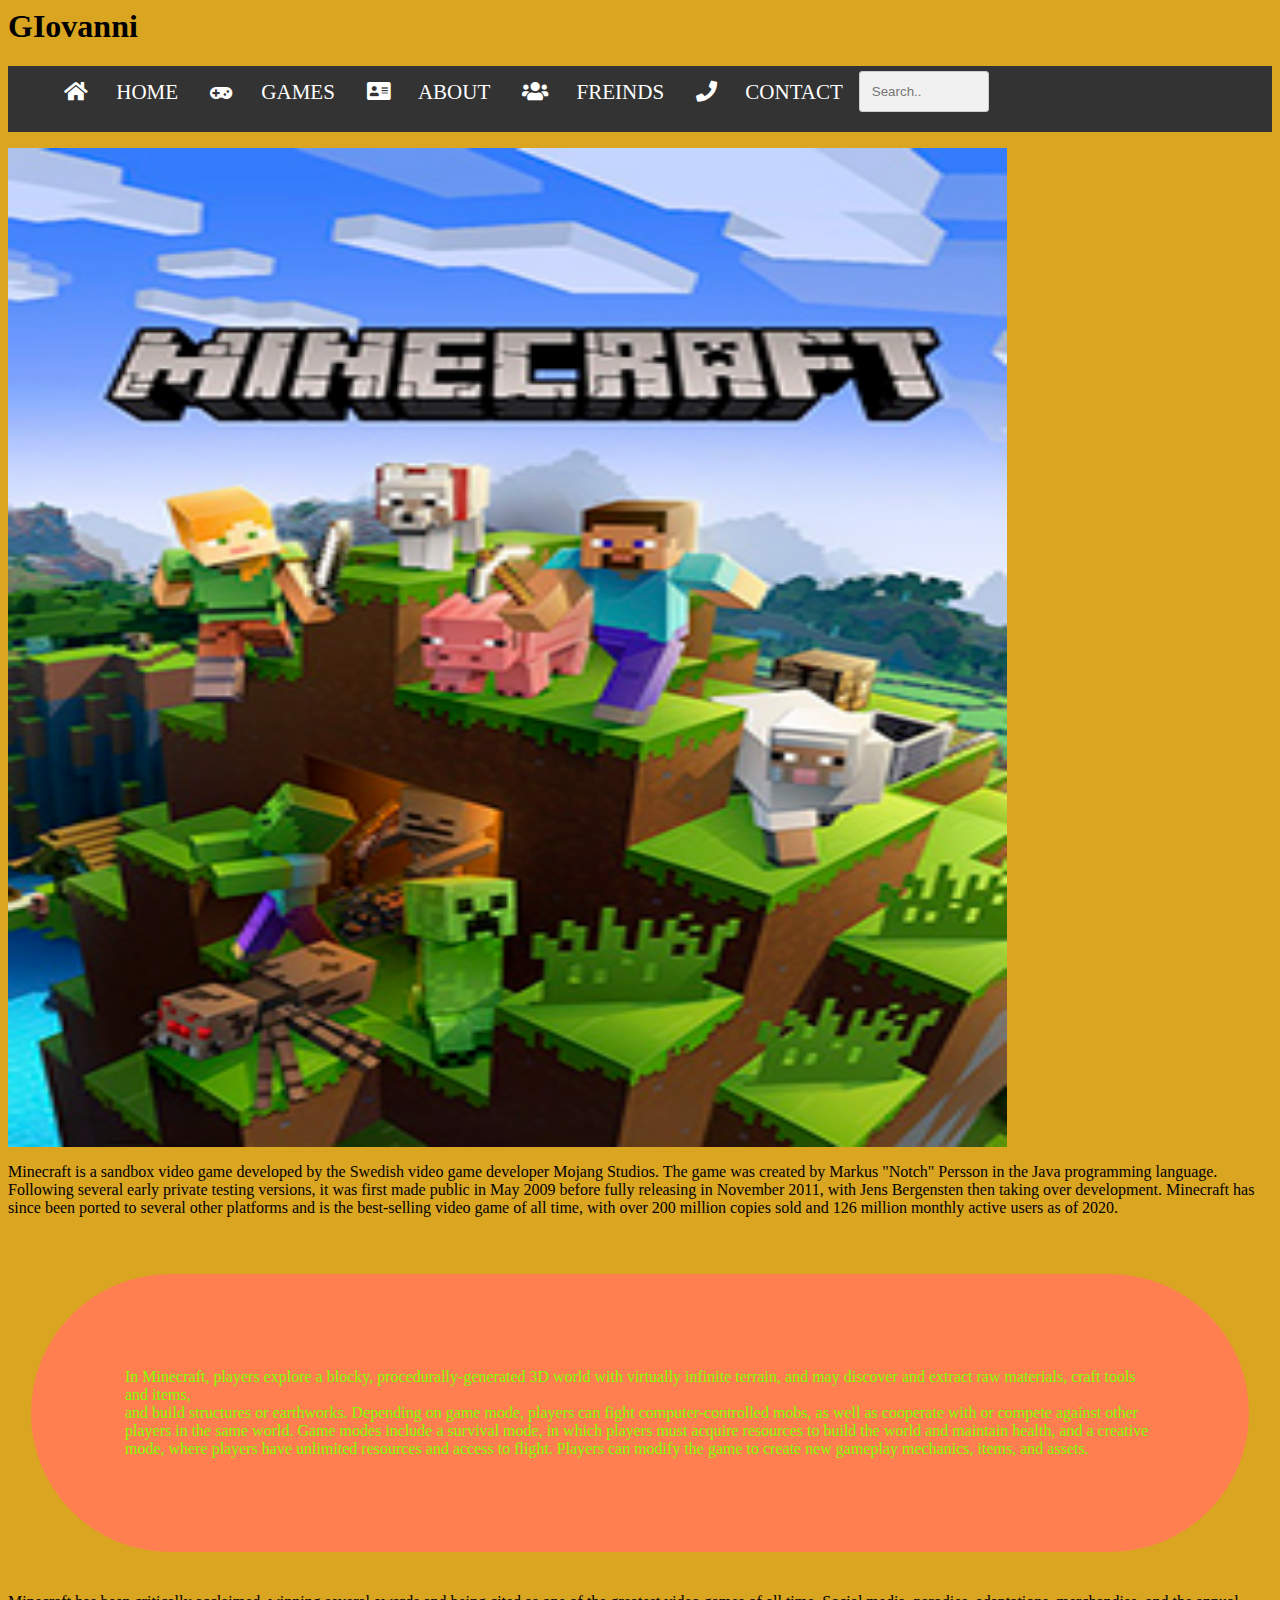
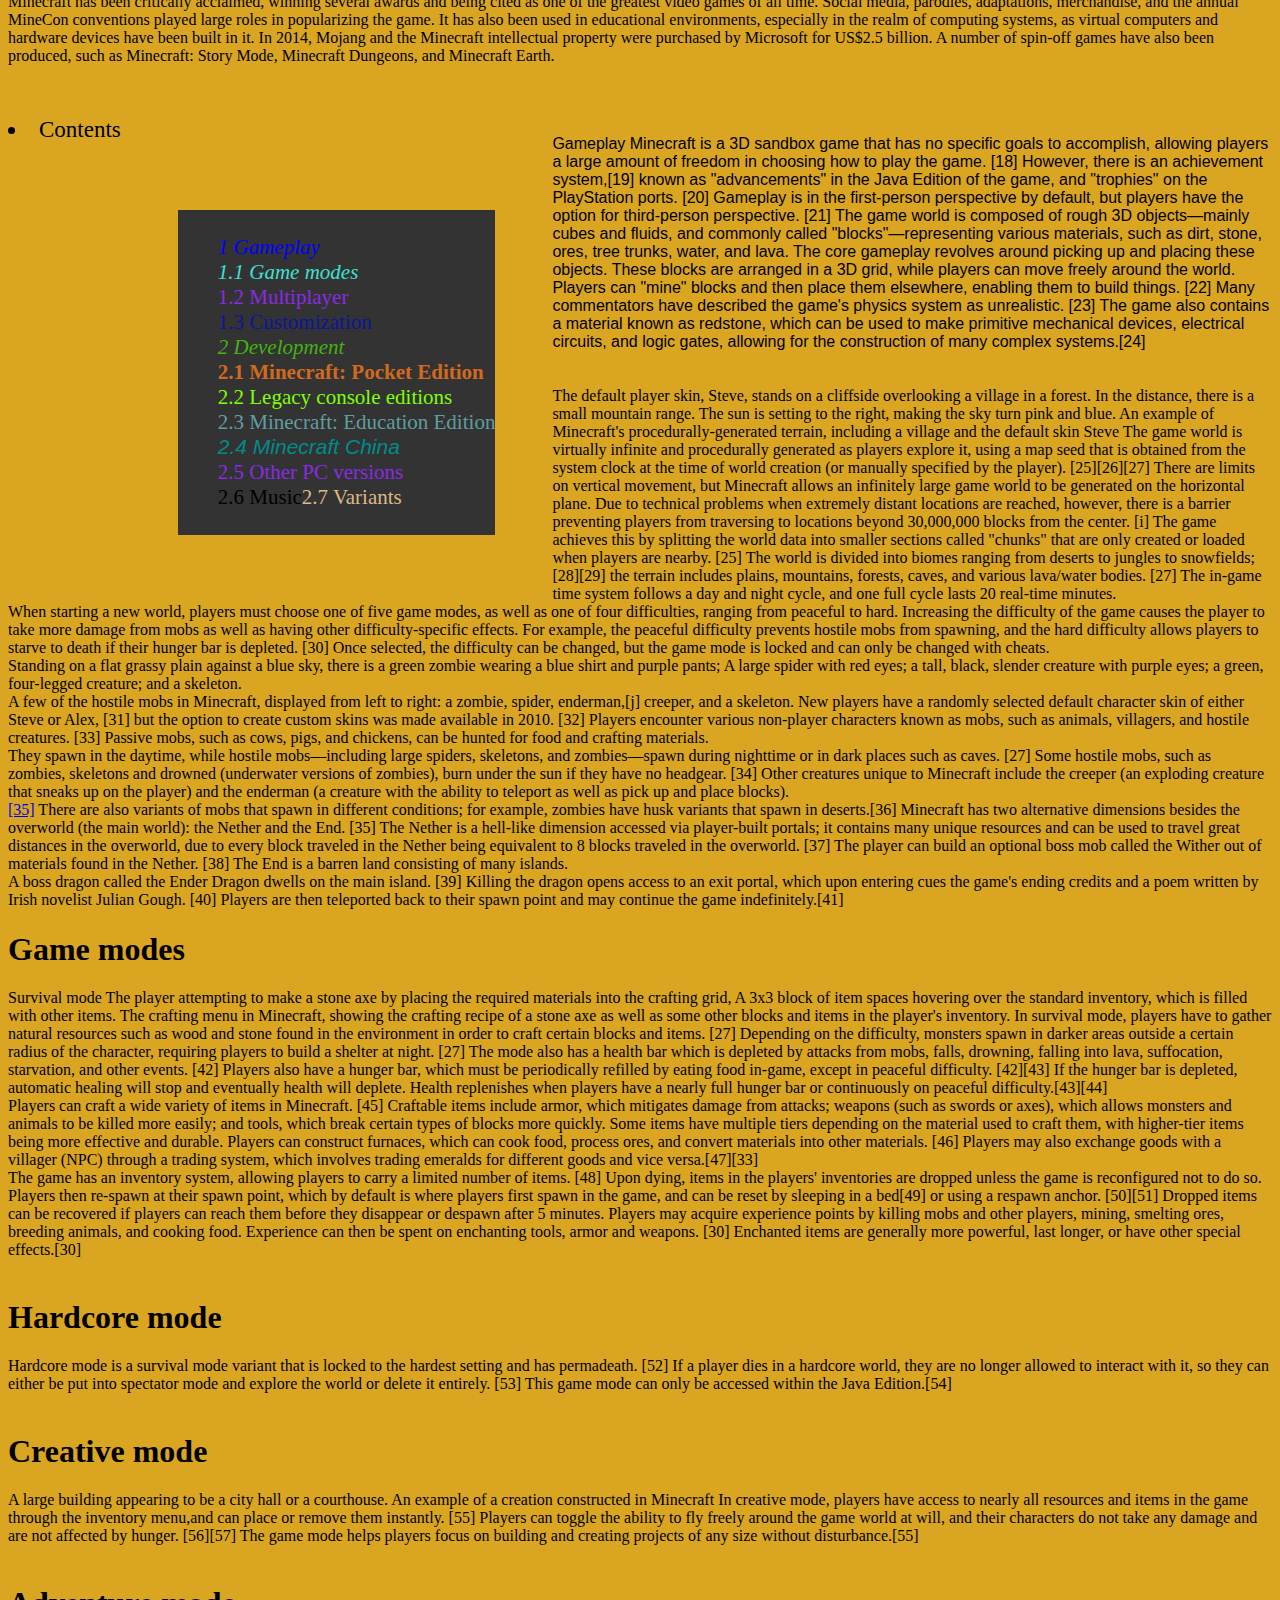
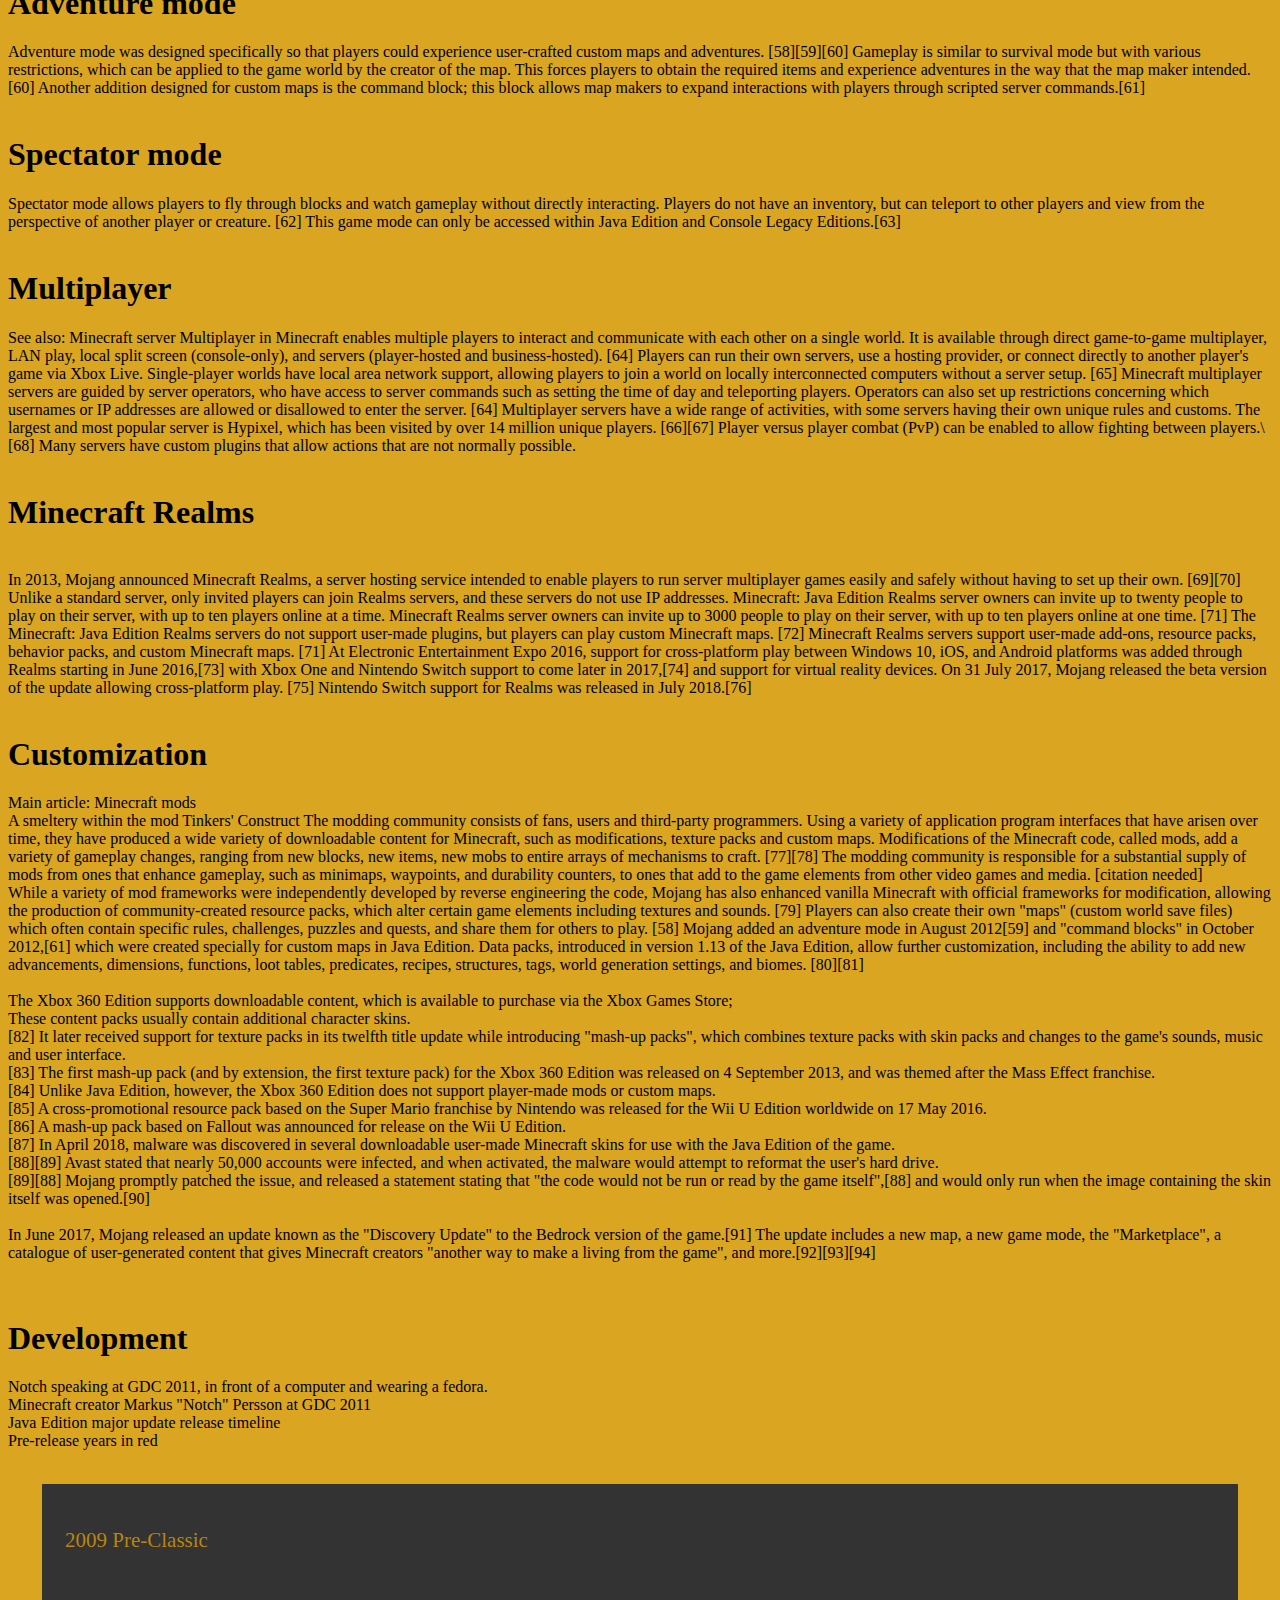
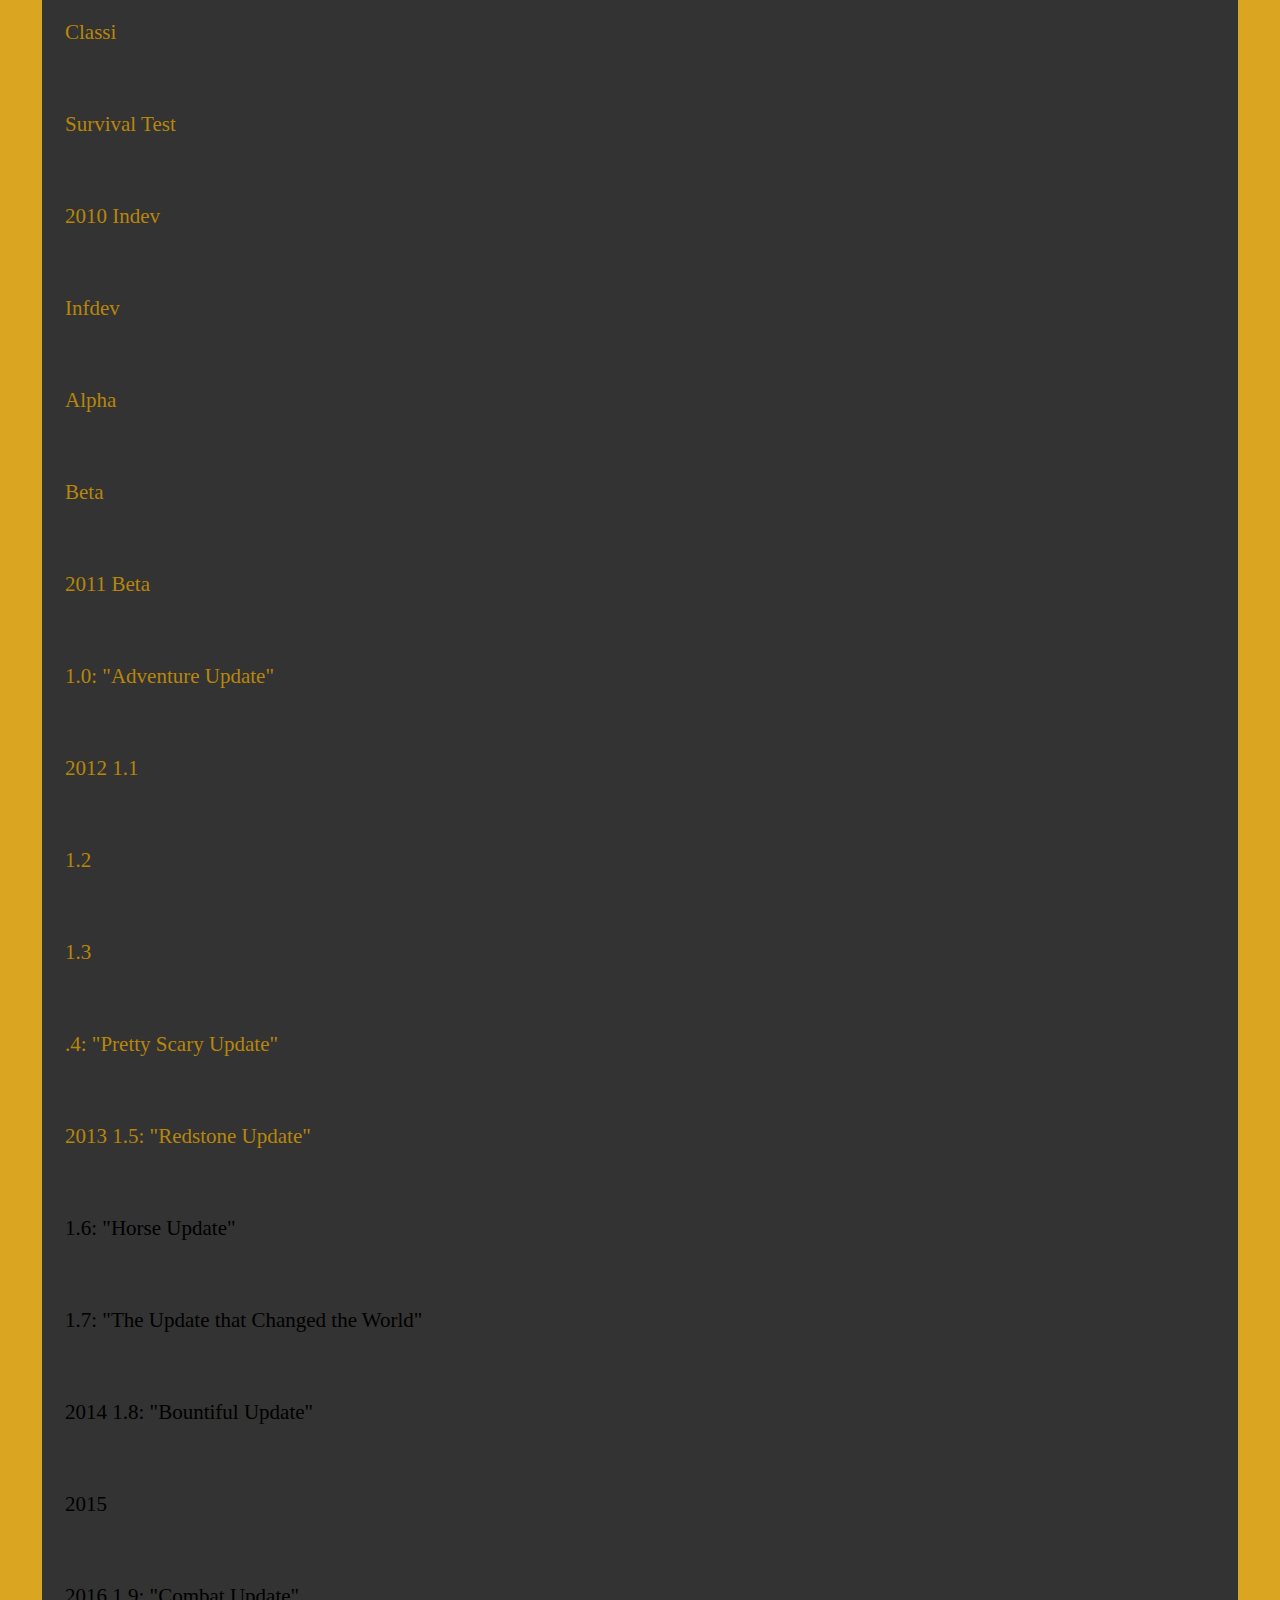
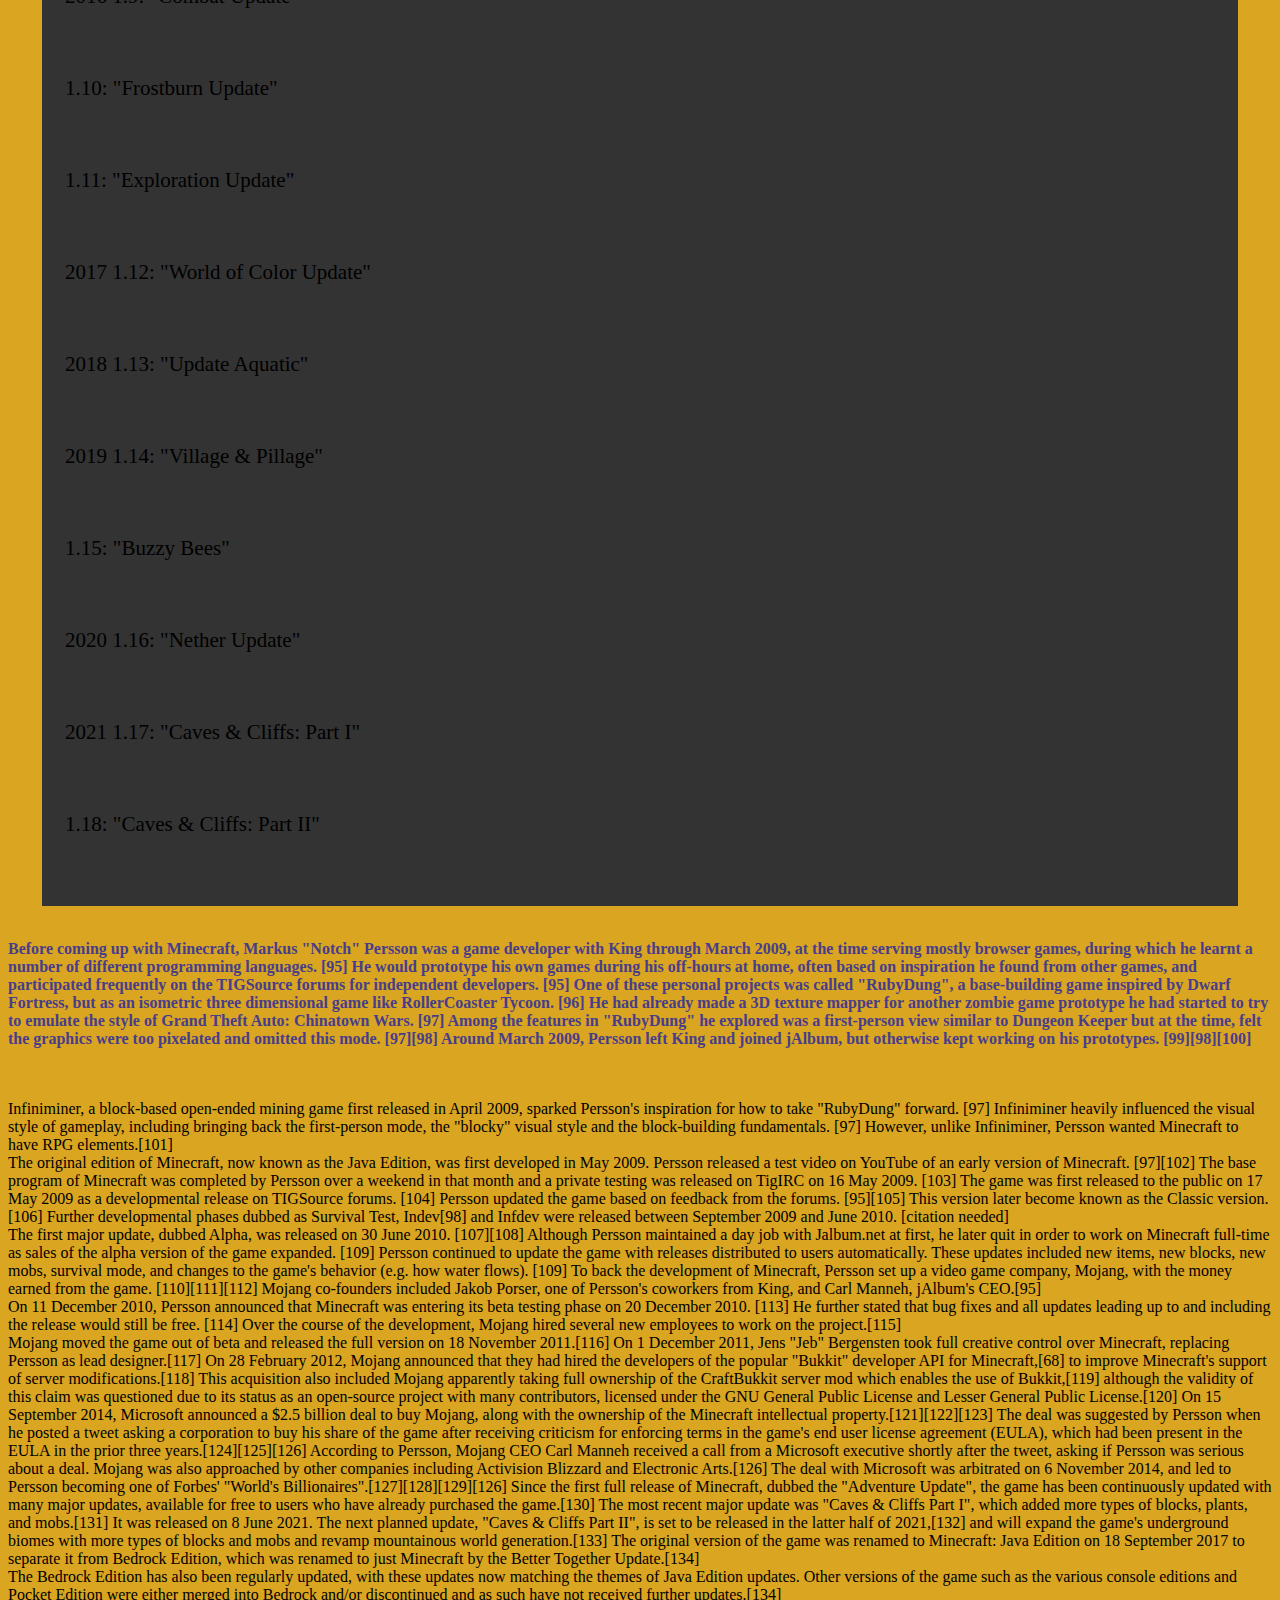
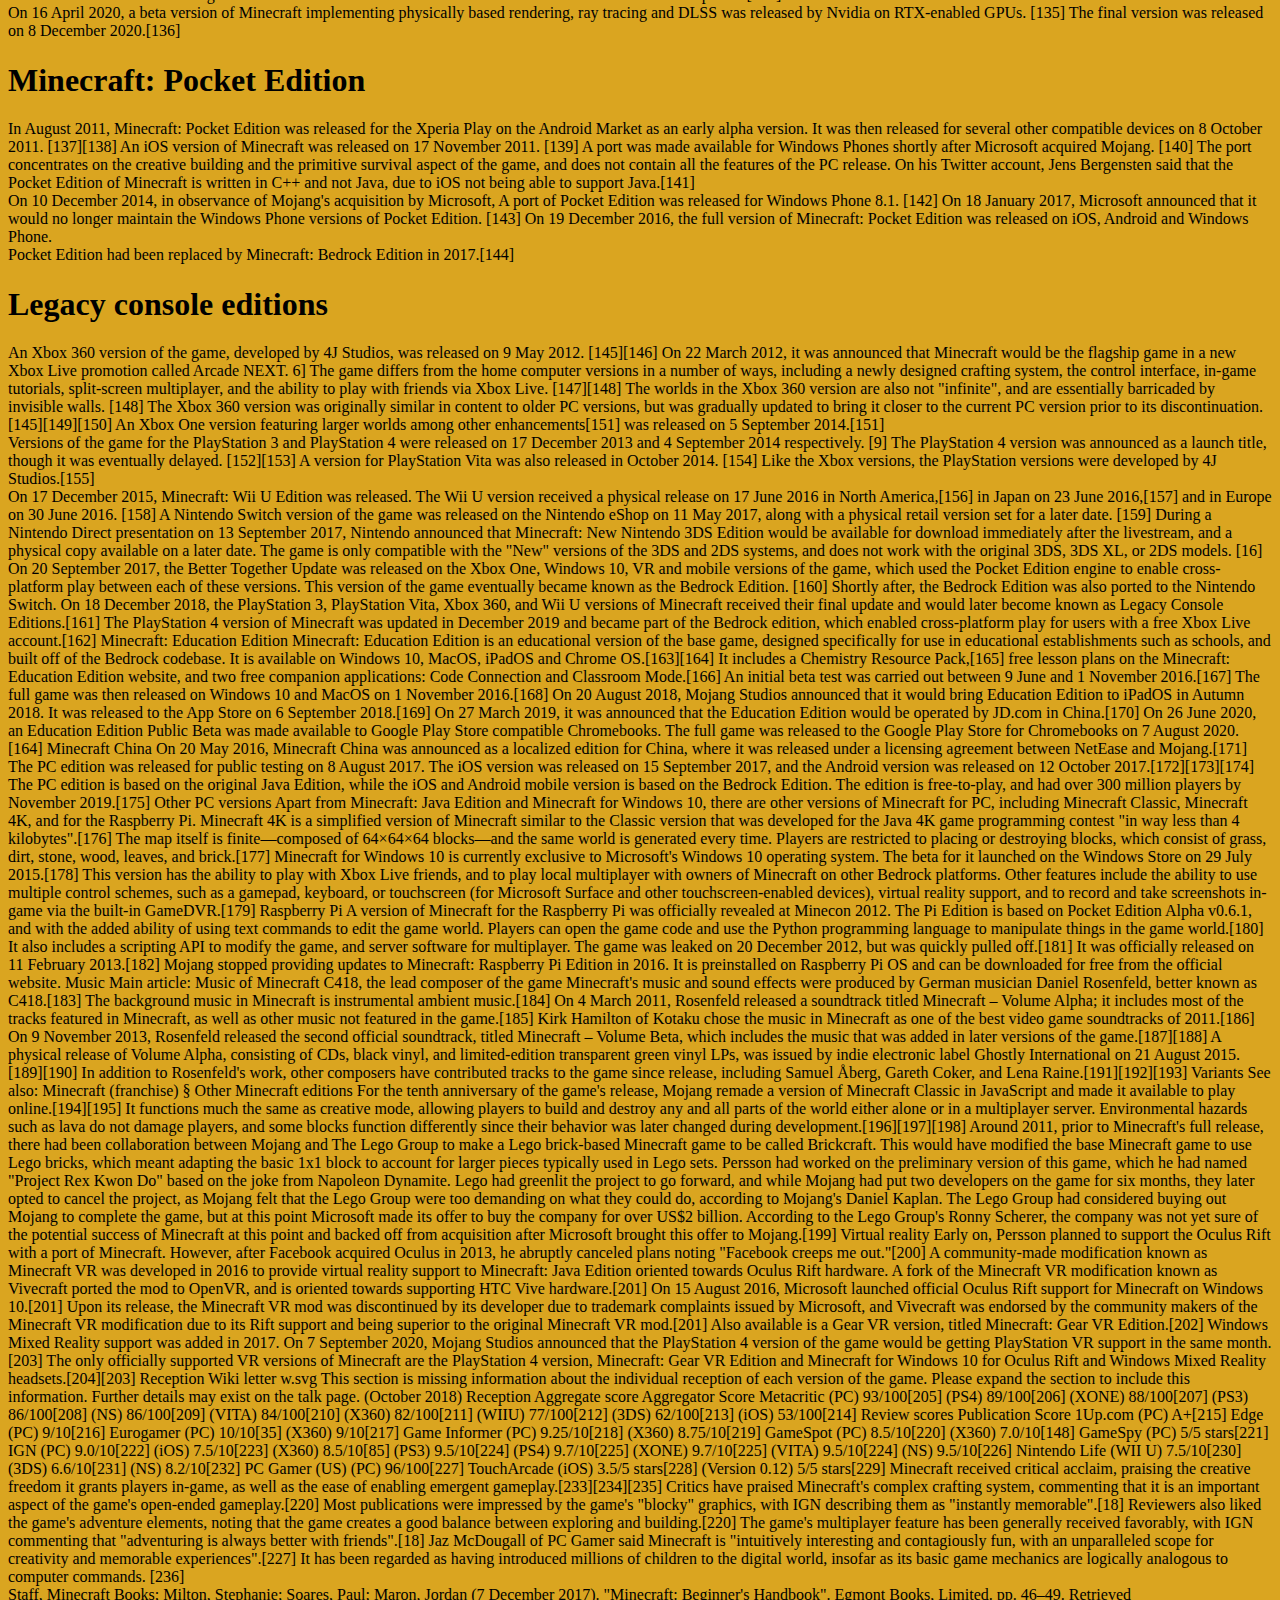
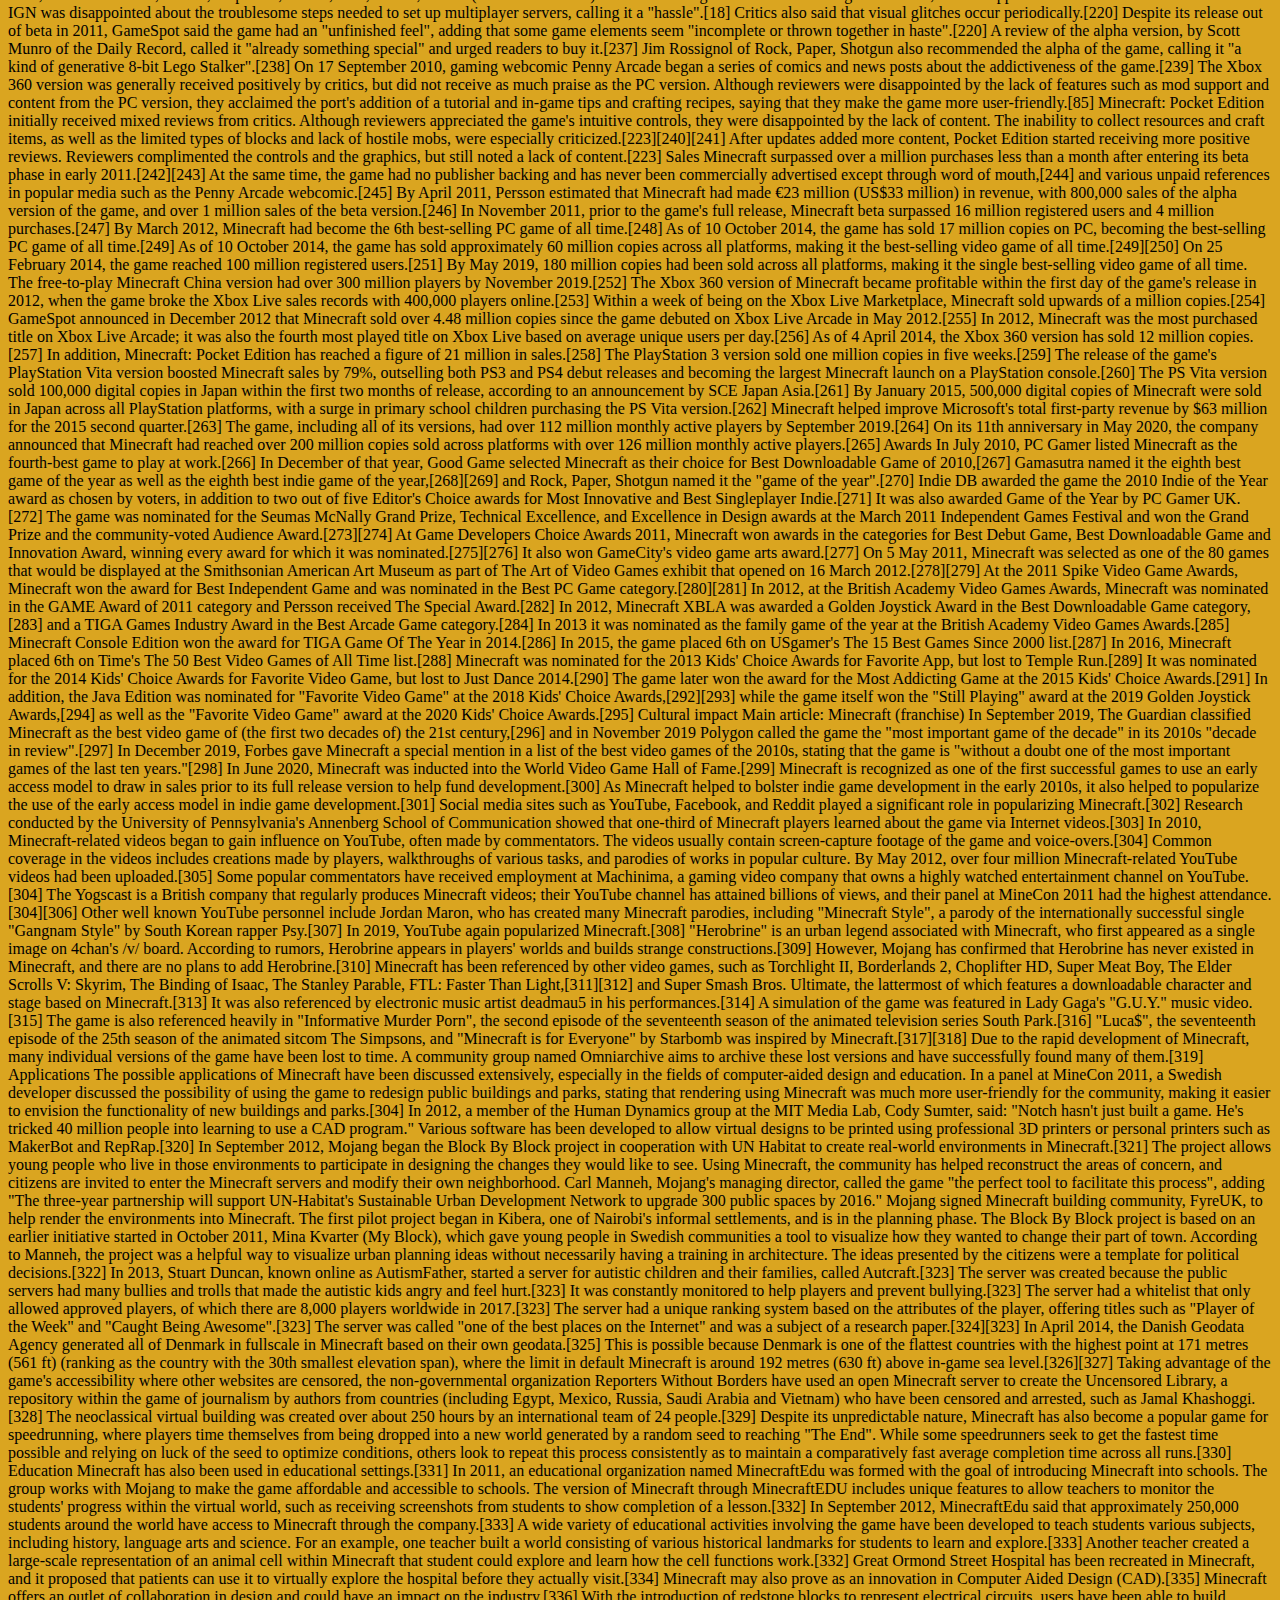
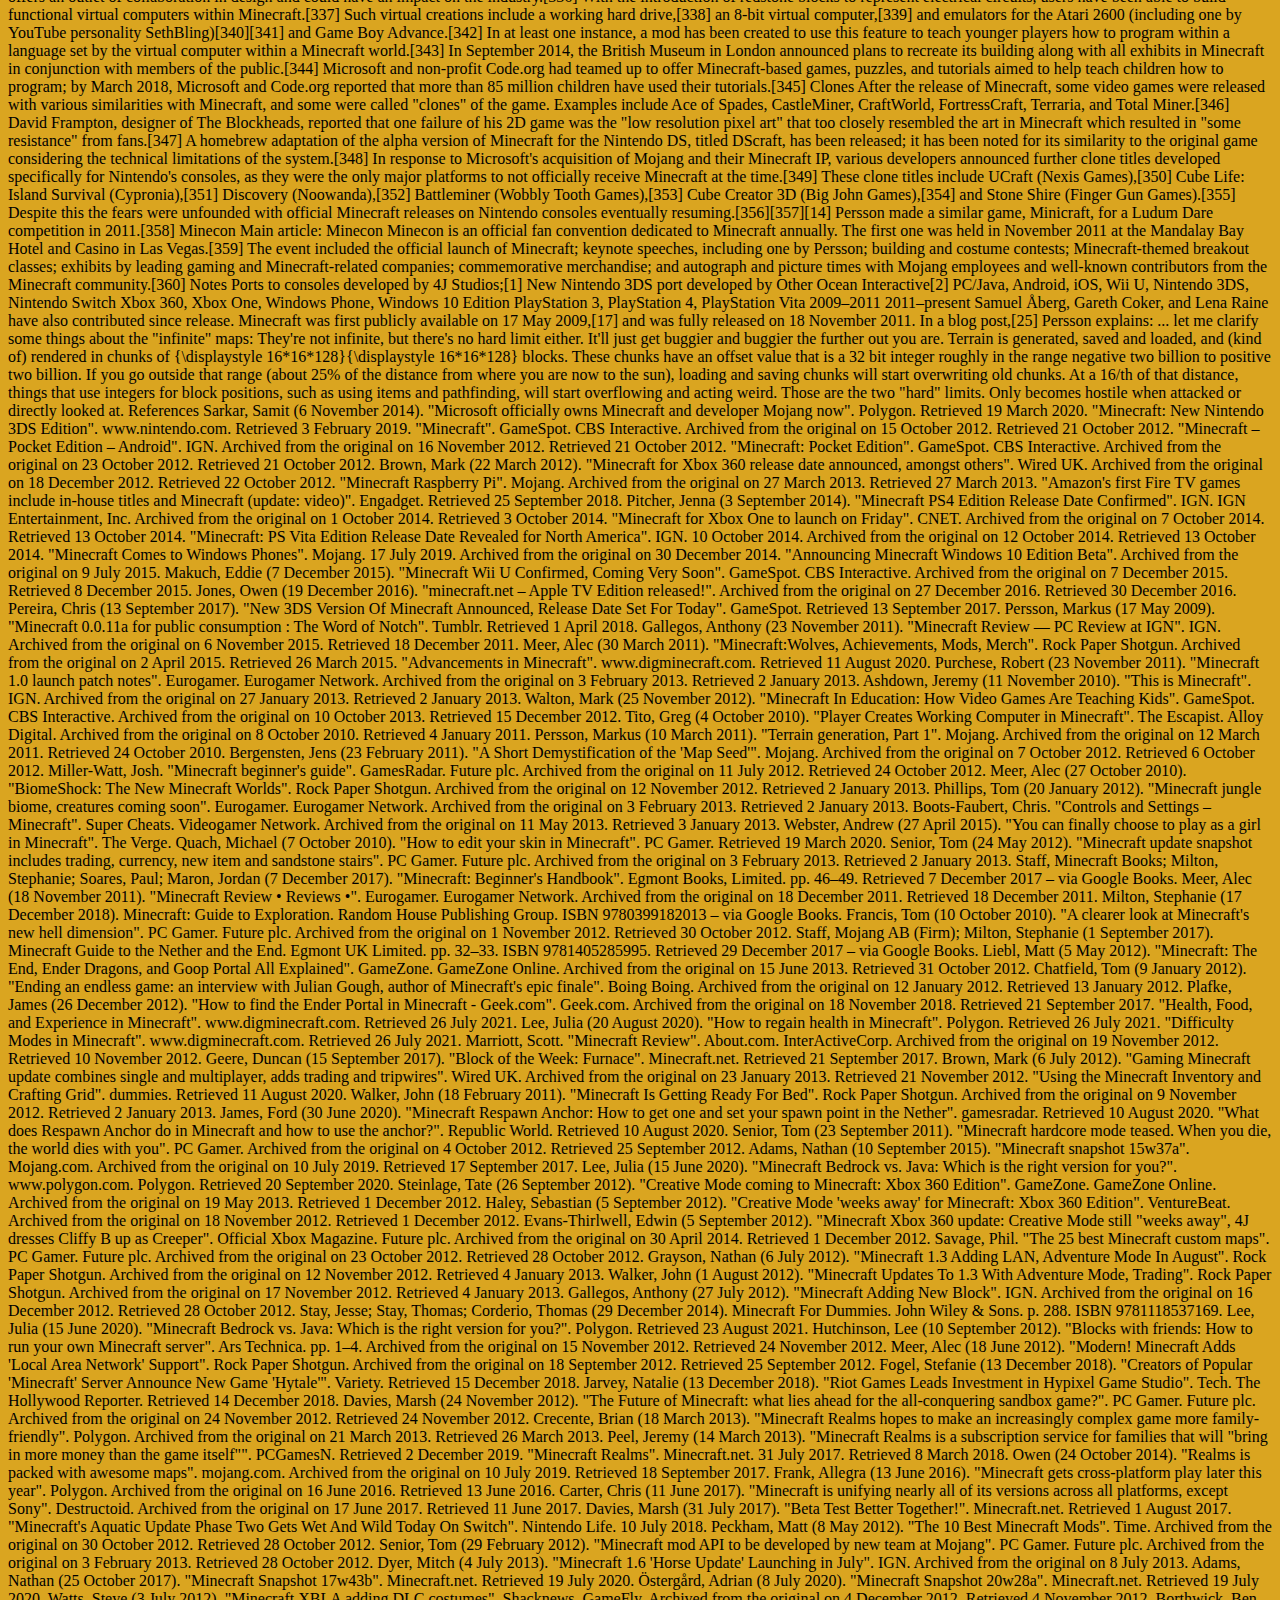
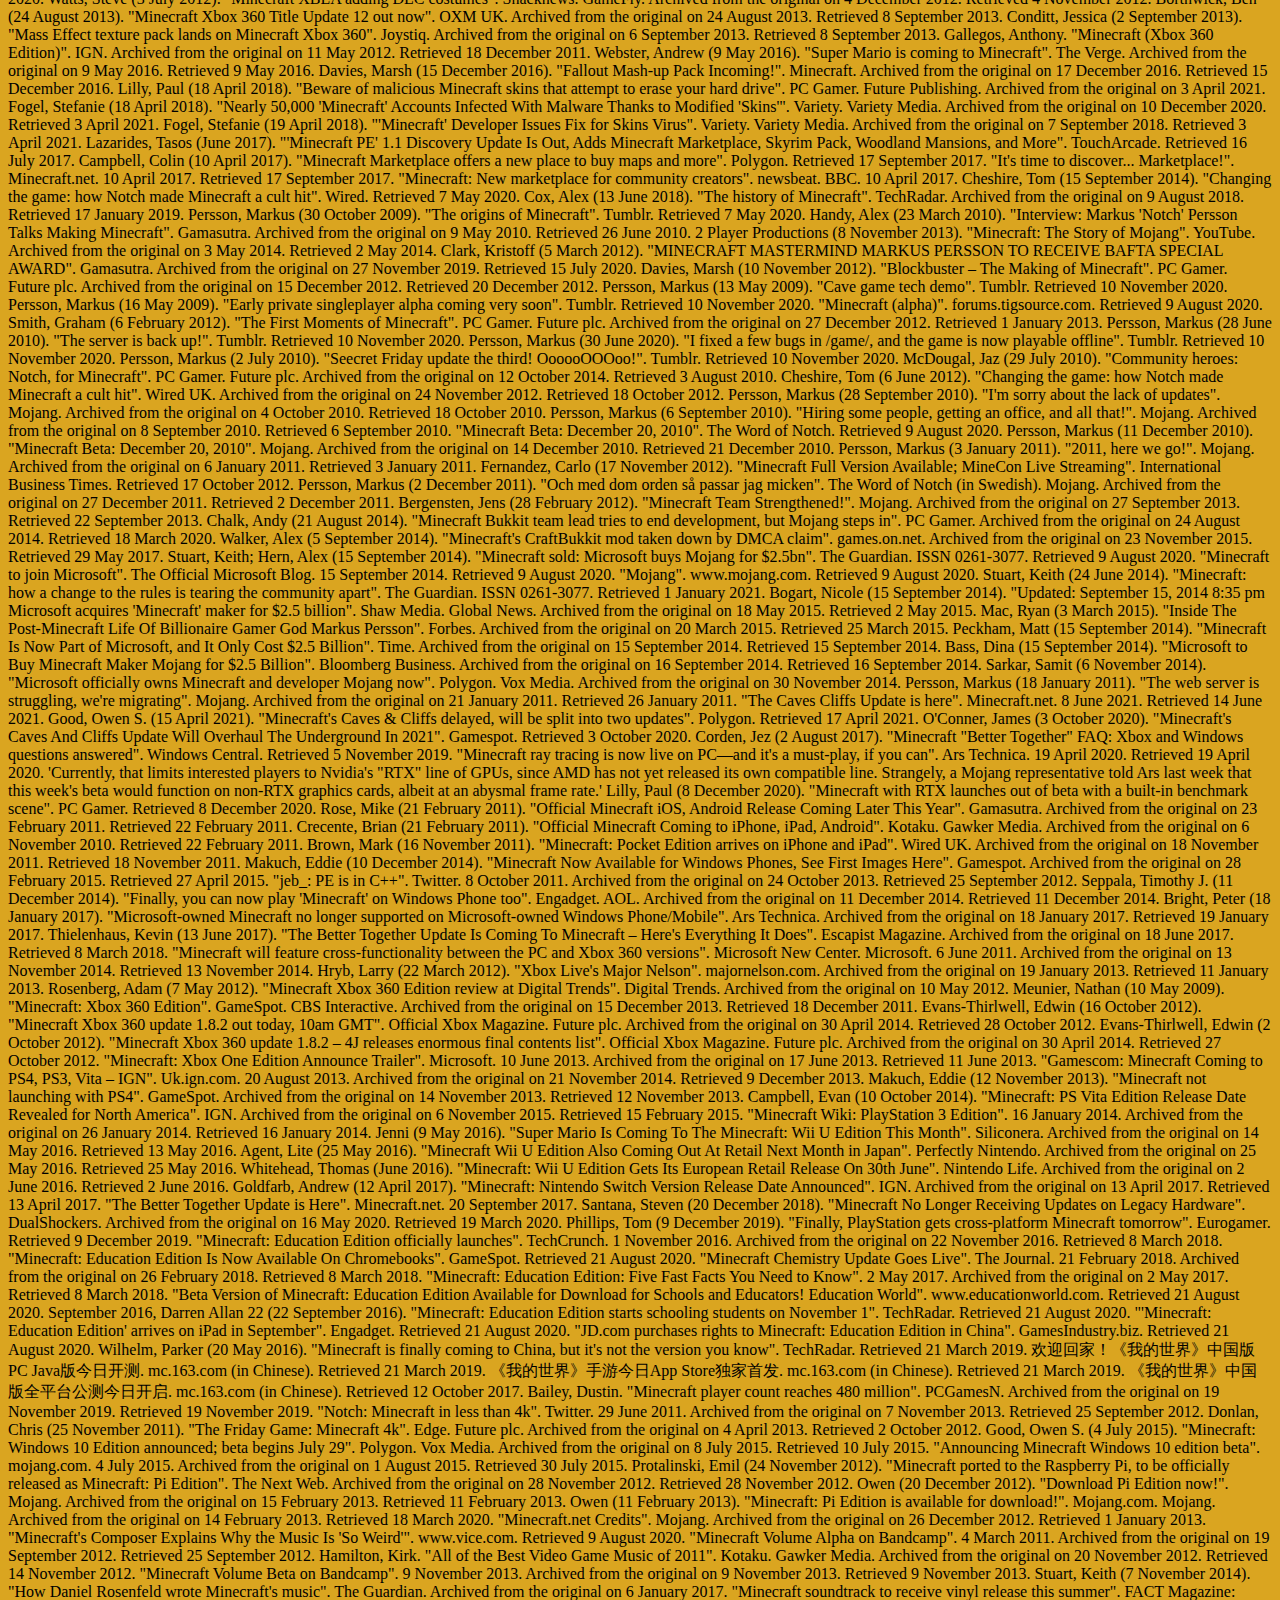
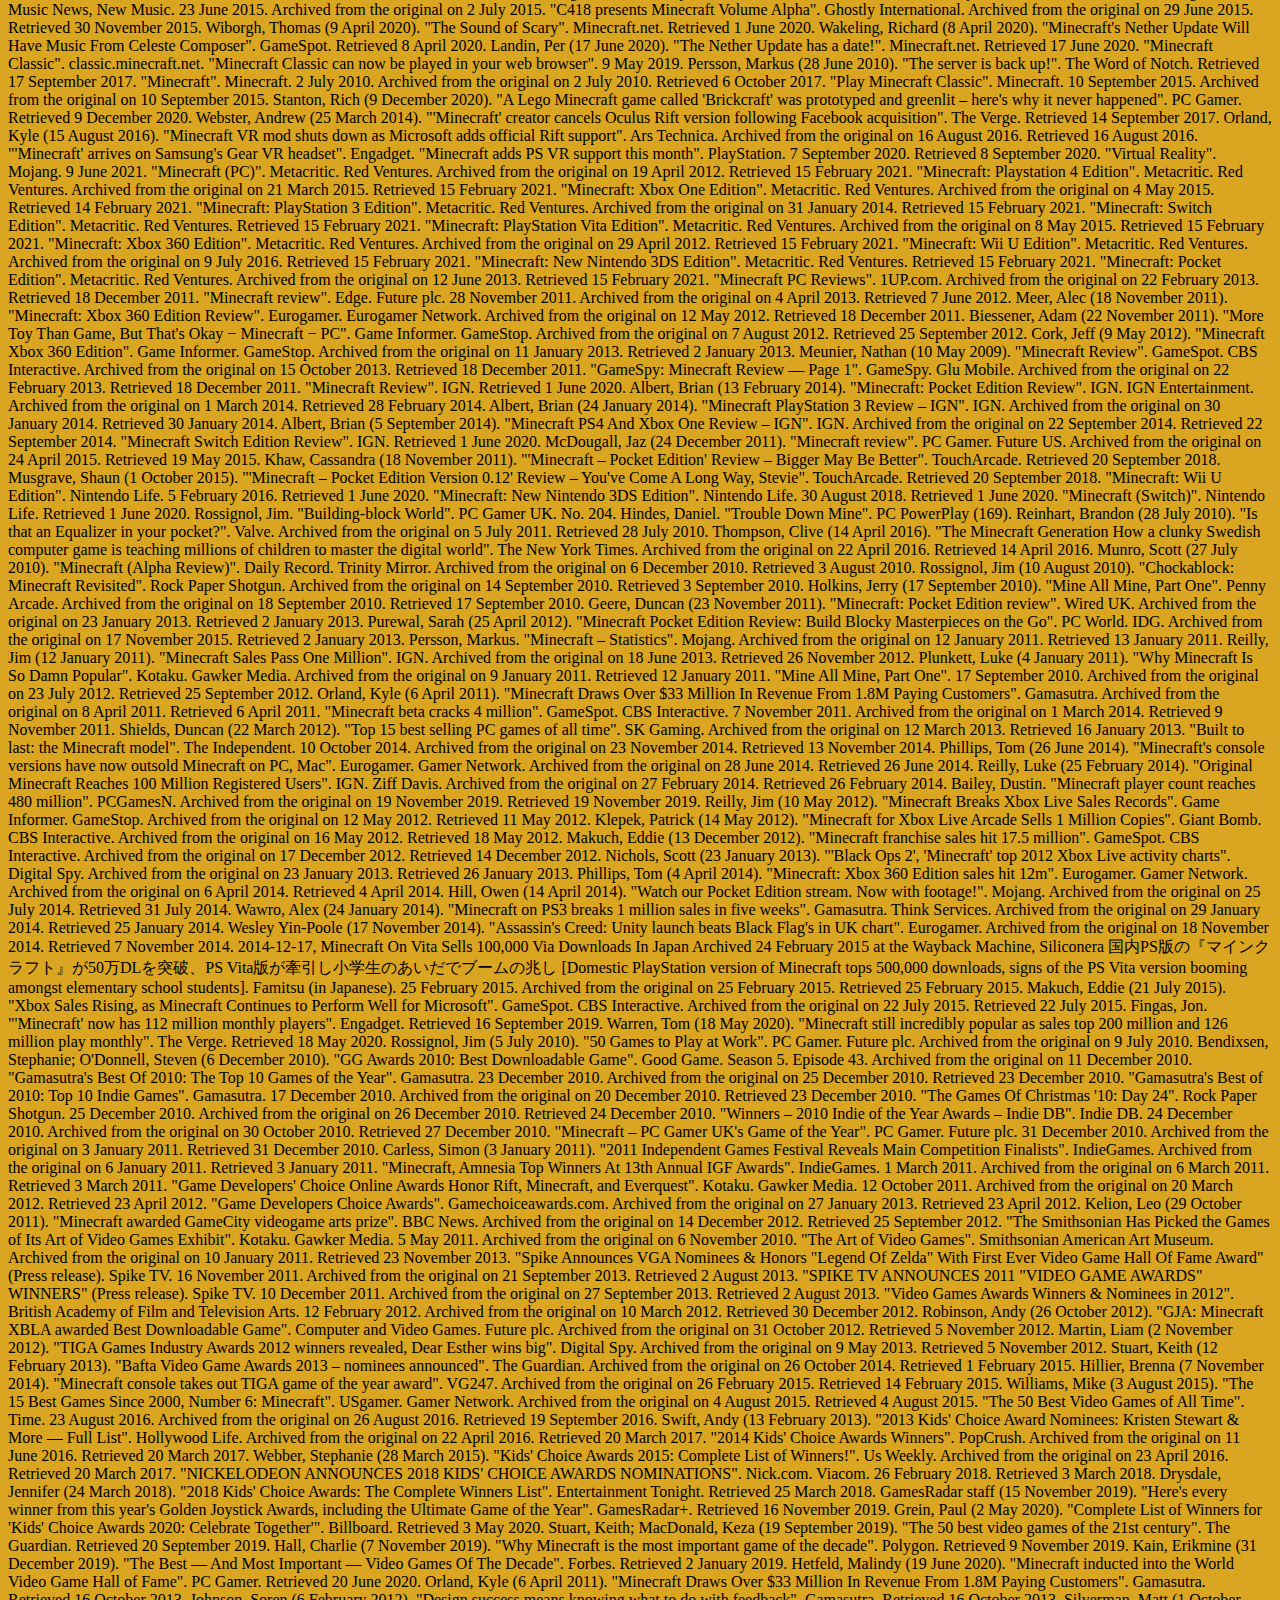
<file: index.html>
<html>
    <head>
      <link rel="stylesheet" type="text/css"  href="style.css">
        <title>Programmer bros</title>
        <link rel="stylesheet" href="fontawesome-free-5.15.4-web/css/all.min.css">
        <link rel="apple-touch-icon" sizes="180x180" href="/apple-touch-icon.png">
        <link rel="shortcut icon" href="images/images (34).jfif"/>
    </head>
    <body style="background-color:goldenrod;">
       
<h1>GIovanni</h1>
        <div id="cuasse">
            <ul>  
              <li><a href="index.html"><i class=" fas fa-home"></i> Home</a></li>
                <li><a href="game.html"><i class="fa fa-gamepad" aria-hidden="true"></i> Games</a></li>
                <li ><a class="active" href="about.html"><i class="fas fa-address-card"></i> About</a></li>
                <li><a href="freinds.html"><i class="fas fa-users"></i> freinds</a></li>
                <li><a href="contact.html"><i class="fas fa-phone"></i> Contact</a></li>
                <input type="text" placeholder="Search.."  
                list="Gamers">
                <datalist>
                  <option><a href="sammy"></a></option>
                  <option><a href="kardenomg"></a></option>
                  <option><a href="ronaldoMG"></a></option>
                  <option ><a href="Mc naveed "></a></option>
                  <option><a href="logthatzipthere"></a></option>
                  <!-- Load icon library -->
<link rel="stylesheet" href="https://cdnjs.cloudflare.com/ajax/libs/font-awesome/4.7.0/css/font-awesome.min.css">
                            </div>
                        </div>

              <div>
    <p style="color: gold ; font-family:Georgia, 'Times New Roman', Times, serif; font-weight: 900PX; text-shadow: goldenrod; font-weight: 800px; ">
        <img src="images/Minecraft_cover.png" width="999px" height="999px"  > 
        
        <p style="font-weight: 800px;">
            Minecraft is a sandbox video game developed by the Swedish video game developer Mojang Studios.
            The game was created by Markus "Notch" Persson in the Java programming language.
              Following several early private testing versions, it was first made public in May 2009 before fully releasing in November 2011, with Jens Bergensten then taking over development.
              Minecraft has since been ported to several other platforms and is the best-selling video game of all time, with over 200 million copies sold and 126 million monthly active users as of 2020.
   
                       <br>
        </p>
       
                      <br>
                      <p  class="w2e3r4t5"  style="color: chartreuse; padding: 94px; margin: 23px; background-color: coral; border-radius: 100000px;">
                        In Minecraft, players explore a blocky, procedurally-generated 3D world with virtually infinite terrain,
                        and may discover and extract raw materials, craft tools and items,<br> and build structures or earthworks.
                         Depending on game mode, players can fight computer-controlled mobs,
                          as well as cooperate with or compete against other players in the same world. 
                          Game modes include a survival mode, in which players must acquire resources to build the world and maintain health,
                           and a creative mode, where players have unlimited resources and access to flight.
                        Players can modify the game to create new gameplay mechanics, items, and assets.
                      </p>                        
           <br>
            Minecraft has been critically acclaimed, winning several awards and being cited as one of the greatest video games of all time.
           Social media, parodies, adaptations, merchandise, and the annual MineCon conventions played large roles in popularizing the game.
            It has also been used in educational environments, especially in the realm of computing systems, as virtual computers and hardware devices have been built in it.
             In 2014, Mojang and the Minecraft intellectual property were purchased by Microsoft for US$2.5 billion. A number of spin-off games have also been produced,
              such as Minecraft: Story Mode, Minecraft Dungeons, and Minecraft Earth.
          </p>
                        <br>
                        <br>
                        <li style="text-align: center;  font-size: 23px; ">Contents</li><br>
      <div class="dute">    
     <br>   
     <ul> <br>
      
         <li style="color: blue; font-weight: 300px; font-style: italic;">1 Gameplay</li>  
         <br> 
         <li style="font-style: italic; font-weight: 300px; color: turquoise;">1.1 Game modes</li>
         <br>    
         <li style="font-weight: lighter; color: blueviolet;">  1.2	Multiplayer</li>
         <br>
         <li style="font-weight: lighter; color: rgb(12, 21, 158); text-transform: capitalize; text-shadow: greenyellow, yellow;" >  1.3	Customization</li>  
           <br>  
         <li style="color: rgb(68, 179, 16); font-weight: 300px; font-style: italic;">2	Development</li>
           <br>
         <li style="color: chocolate; font-weight: bolder;">2.1	Minecraft: Pocket Edition</li>
         <br>
          <li style="color: chartreuse; font-weight: 400px; font-variant: initial; flood-color: limegreen;"> 2.2	Legacy console editions</li><br>
          <li style="color: cadetblue; font-weight: 400; text-transform: inherit; text-shadow: lawngreen, green; flood-color: hotpink;">2.3	Minecraft: Education Edition</li><br>
          <li style="color: darkcyan; font-weight: 400; font: 1em sans-serif; font-style: italic;">2.4	Minecraft China</li><br>
          <li style="color: blueviolet; font-weight: 400;">2.5	Other PC versions</li><br>
          <li style="color: black; font-weight: 500;">2.6	Music</li>
          <li style="font-weight: 500; color: burlywood;">2.7	Variants</li>
          <li s    3	Reception
              3.1	Sales
              3.2	Awards
              4	Cultural impact
              4.1	Applications
              4.2	Clones
              4.3	Minecon
              5	Notes
              6	References
              6.1	Further reading
              7	External links
    
            </ul> 
            <br>
            <br>
      </div>                 
      <div style="font-family: Arial, Helvetica, sans-serif; " class="dex">
         Gameplay
        Minecraft is a 3D sandbox game that has no specific goals to accomplish, allowing players a large amount of freedom in choosing how to play the game.
        [18] However, there is an achievement system,[19] known as "advancements" in the Java Edition of the game, and "trophies" on the PlayStation ports.
        [20] Gameplay is in the first-person perspective by default, but players have the option for third-person perspective.
        [21] The game world is composed of rough 3D objects—mainly cubes and fluids, and commonly called "blocks"—representing various materials, such as dirt, stone, ores, tree trunks, water, and lava.
        The core gameplay revolves around picking up and placing these objects.
         These blocks are arranged in a 3D grid, while players can move freely around the world.
          Players can "mine" blocks and then place them elsewhere, enabling them to build things.
          [22] Many commentators have described the game's physics system as unrealistic.
        [23] The game also contains a material known as redstone, which can be used to make primitive mechanical devices,
       electrical circuits, and logic gates, allowing for the construction of many complex systems.[24]
      </div>
      <br>
      <br>
    <div class="casup">
         The default player skin, Steve, stands on a cliffside overlooking a village in a forest.
         In the distance, there is a small mountain range.
          The sun is setting to the right, making the sky turn pink and blue.
        An example of Minecraft's procedurally-generated terrain, including a village and the default skin Steve
        The game world is virtually infinite and procedurally generated as players explore it,
         using a map seed that is obtained from the system clock at the time of world creation (or manually specified by the player).
         [25][26][27]
          There are limits on vertical movement, but Minecraft allows an infinitely large game world to be generated on the horizontal plane.
          Due to technical problems when extremely distant locations are reached, however,
         there is a barrier preventing players from traversing to locations beyond 30,000,000 blocks from the center.
        [i] The game achieves this by splitting the world data into smaller sections called "chunks" that are only created or loaded when players are nearby.
        [25] The world is divided into biomes ranging from deserts to jungles to snowfields;[28][29] the terrain includes plains, mountains,
         forests, caves, and various lava/water bodies.
        [27] The in-game time system follows a day and night cycle, and one full cycle lasts 20 real-time minutes.
        <BR>
        When starting a new world, players must choose one of five game modes, as well as one of four difficulties,
         ranging from peaceful to hard. Increasing the difficulty of the game causes the player to take more damage from mobs as well as having other difficulty-specific effects.
          For example, the peaceful difficulty prevents hostile mobs from spawning, and the hard difficulty allows players to starve to death if their hunger bar is depleted.
          [30] Once selected, the difficulty can be changed, but the game mode is locked and can only be changed with cheats.
        <br>
        Standing on a flat grassy plain against a blue sky, there is a green zombie wearing a blue shirt and purple pants;
        A large spider with red eyes; a tall, black, slender creature with purple eyes; a green, four-legged creature; and a skeleton.
        <br>
        A few of the hostile mobs in Minecraft, displayed from left to right: a zombie, spider, enderman,[j] creeper, and a skeleton.
        New players have a randomly selected default character skin of either Steve or Alex, [31] but the option to create custom skins was made available in 2010.
        [32] Players encounter various non-player characters known as mobs, such as animals, villagers, and hostile creatures.
        [33] Passive mobs, such as cows, pigs, and chickens, can be hunted for food and crafting materials.
        <br>
        They spawn in the daytime, while hostile mobs—including large spiders, skeletons, and zombies—spawn during nighttime or in dark places such as caves.
        [27] Some hostile mobs, such as zombies, skeletons and drowned (underwater versions of zombies), burn under the sun if they have no headgear.
        [34] Other creatures unique to Minecraft include the creeper (an exploding creature that sneaks up on the player) and the enderman (a creature with the ability to teleport as well as pick up and place blocks).
        <br>
       <a href="#35"> [35]</a> There are also variants of mobs that spawn in different conditions; for example, zombies have husk variants that spawn in deserts.[36]
        Minecraft has two alternative dimensions besides the overworld (the main world): the Nether and the End.
        [35] The Nether is a hell-like dimension accessed via player-built portals; it contains many unique resources and can be used to travel great distances in the overworld, due to every block traveled in the Nether being equivalent to 8 blocks traveled in the overworld.
        [37] The player can build an optional boss mob called the Wither out of materials found in the Nether.
        [38] The End is a barren land consisting of many islands.
        <br>
         A boss dragon called the Ender Dragon dwells on the main island.
         [39] Killing the dragon opens access to an exit portal, which upon entering cues the game's ending credits and a poem written by Irish novelist Julian Gough.
         [40] Players are then teleported back to their spawn point and may continue the game indefinitely.[41]
      </div>

       <h1>Game modes</h1>
        Survival mode
        The player attempting to make a stone axe by placing the required materials into the crafting grid,
        A 3x3 block of item spaces hovering over the standard inventory, which is filled with other items.
        The crafting menu in Minecraft, showing the crafting recipe of a stone axe as well as some other blocks and items in the player's inventory.
        In survival mode, players have to gather natural resources such as wood and stone found in the environment in order to craft certain blocks and items.
        [27] Depending on the difficulty, monsters spawn in darker areas outside a certain radius of the character, requiring players to build a shelter at night.
        [27] The mode also has a health bar which is depleted by attacks from mobs, falls, drowning, falling into lava, suffocation, starvation, and other events.
        [42] Players also have a hunger bar, which must be periodically refilled by eating food in-game, except in peaceful difficulty.
        [42][43] If the hunger bar is depleted, automatic healing will stop and eventually health will deplete.
         Health replenishes when players have a nearly full hunger bar or continuously on peaceful difficulty.[43][44]
        <br>
        Players can craft a wide variety of items in Minecraft.
        [45] Craftable items include armor, which mitigates damage from attacks; weapons (such as swords or axes), which allows monsters and animals to be killed more easily; and tools, which break certain types of blocks more quickly.
         Some items have multiple tiers depending on the material used to craft them, with higher-tier items being more effective and durable.
          Players can construct furnaces, which can cook food, process ores, and convert materials into other materials.
          [46] Players may also exchange goods with a villager (NPC) through a trading system, which involves trading emeralds for different goods and vice versa.[47][33]
        <br>
        The game has an inventory system, allowing players to carry a limited number of items.
        [48] Upon dying, items in the players' inventories are dropped unless the game is reconfigured not to do so.
         Players then re-spawn at their spawn point, which by default is where players first spawn in the game, and can be reset by sleeping in a bed[49] or using a respawn anchor.
         [50][51] Dropped items can be recovered if players can reach them before they disappear or despawn after 5 minutes.
          Players may acquire experience points by killing mobs and other players, mining, smelting ores, breeding animals, and cooking food.
           Experience can then be spent on enchanting tools, armor and weapons.
           [30] Enchanted items are generally more powerful, last longer, or have other special effects.[30]
           <br>
           <br>
        
        <h1>Hardcore mode</h1>
        
        Hardcore mode is a survival mode variant that is locked to the hardest setting and has permadeath.
        [52] If a player dies in a hardcore world, they are no longer allowed to interact with it, so they can either be put into spectator mode and explore the world or delete it entirely.
        [53] This game mode can only be accessed within the Java Edition.[54]
        <br>
      <br>
        <h1>Creative mode</h1>
        A large building appearing to be a city hall or a courthouse.
        An example of a creation constructed in Minecraft
        In creative mode, players have access to nearly all resources and items in the game through the inventory menu,and can place or remove them instantly.
         [55] Players can toggle the ability to fly freely around the game world at will, and their characters do not take any damage and are not affected by hunger.
         [56][57] The game mode helps players focus on building and creating projects of any size without disturbance.[55]
        <br>
        <br>
        <h1>Adventure mode</h1>
        Adventure mode was designed specifically so that players could experience user-crafted custom maps and adventures.
        [58][59][60] Gameplay is similar to survival mode but with various restrictions, which can be applied to the game world by the creator of the map.
         This forces players to obtain the required items and experience adventures in the way that the map maker intended.
         [60] Another addition designed for custom maps is the command block; this block allows map makers to expand interactions with players through scripted server commands.[61]
        <br>
        <br>
        <h1>Spectator mode</h1>
        Spectator mode allows players to fly through blocks and watch gameplay without directly interacting.
         Players do not have an inventory, but can teleport to other players and view from the perspective of another player or creature.
         [62] This game mode can only be accessed within Java Edition and Console Legacy Editions.[63]
        <br>
        <br>
        <h1>Multiplayer</h1>
        See also: Minecraft server
        Multiplayer in Minecraft enables multiple players to interact and communicate with each other on a single world.
         It is available through direct game-to-game multiplayer, LAN play, local split screen (console-only), and servers (player-hosted and business-hosted).
         [64] Players can run their own servers, use a hosting provider, or connect directly to another player's game via Xbox Live.
          Single-player worlds have local area network support, allowing players to join a world on locally interconnected computers without a server setup.
          [65] Minecraft multiplayer servers are guided by server operators, who have access to server commands such as setting the time of day and teleporting players.
           Operators can also set up restrictions concerning which usernames or IP addresses are allowed or disallowed to enter the server.
           [64] Multiplayer servers have a wide range of activities, with some servers having their own unique rules and customs.
            The largest and most popular server is Hypixel, which has been visited by over 14 million unique players.
            [66][67] Player versus player combat (PvP) can be enabled to allow fighting between players.\
            [68] Many servers have custom plugins that allow actions that are not normally possible.
        <br>
        <br>
        <h1>Minecraft Realms</h1>
        <br>
        In 2013, Mojang announced Minecraft Realms, a server hosting service intended to enable players to run server multiplayer games easily and safely without having to set up their own.
        [69][70] Unlike a standard server, only invited players can join Realms servers, and these servers do not use IP addresses.
         Minecraft: Java Edition Realms server owners can invite up to twenty people to play on their server, with up to ten players online at a time.
          Minecraft Realms server owners can invite up to 3000 people to play on their server, with up to ten players online at one time.
          [71] The Minecraft: Java Edition Realms servers do not support user-made plugins, but players can play custom Minecraft maps.
          [72] Minecraft Realms servers support user-made add-ons, resource packs, behavior packs, and custom Minecraft maps.
          [71] At Electronic Entertainment Expo 2016, support for cross-platform play between Windows 10, iOS, and Android platforms was added through Realms starting in June 2016,[73] with Xbox One and Nintendo Switch support to come later in 2017,[74] and support for virtual reality devices.
           On 31 July 2017, Mojang released the beta version of the update allowing cross-platform play.
           [75] Nintendo Switch support for Realms was released in July 2018.[76]
        <br>
        <br>
        <h1>Customization</h1>
        Main article: Minecraft mods
        <br>
        A smeltery within the mod Tinkers' Construct
        The modding community consists of fans, users and third-party programmers.
        Using a variety of application program interfaces that have arisen over time, they have produced a wide variety of downloadable content for Minecraft, such as modifications, texture packs and custom maps.
        Modifications of the Minecraft code, called mods, add a variety of gameplay changes, ranging from new blocks, new items, new mobs to entire arrays of mechanisms to craft.
        [77][78] The modding community is responsible for a substantial supply of mods from ones that enhance gameplay, such as minimaps, waypoints, and durability counters, to ones that add to the game elements from other video games and media.
        [citation needed]
        <br>
        While a variety of mod frameworks were independently developed by reverse engineering the code, Mojang has also enhanced vanilla Minecraft with official frameworks for modification, allowing the production of community-created resource packs, which alter certain game elements including textures and sounds.
        [79] Players can also create their own "maps" (custom world save files) which often contain specific rules, challenges, puzzles and quests, and share them for others to play.
        [58] Mojang added an adventure mode in August 2012[59] and "command blocks" in October 2012,[61] which were created specially for custom maps in Java Edition.
         Data packs, introduced in version 1.13 of the Java Edition, allow further customization, including the ability to add new advancements, dimensions, functions, loot tables, predicates, recipes, structures, tags, world generation settings, and biomes‌.
         [80][81]
        
        <br>
        <br>

        The Xbox 360 Edition supports downloadable content, which is available to purchase via the Xbox Games Store; <br>
        These content packs usually contain additional character skins.<br>
        [82] It later received support for texture packs in its twelfth title update while introducing "mash-up packs", which combines texture packs with skin packs and changes to the game's sounds, music and user interface.<br>
        [83] The first mash-up pack (and by extension, the first texture pack) for the Xbox 360 Edition was released on 4 September 2013, and was themed after the Mass Effect franchise.<br>
        [84] Unlike Java Edition, however, the Xbox 360 Edition does not support player-made mods or custom maps.<br>
        [85] A cross-promotional resource pack based on the Super Mario franchise by Nintendo was released for the Wii U Edition worldwide on 17 May 2016.<br>
        [86] A mash-up pack based on Fallout was announced for release on the Wii U Edition.<br>
        [87] In April 2018, malware was discovered in several downloadable user-made Minecraft skins for use with the Java Edition of the game.<br>
        [88][89] Avast stated that nearly 50,000 accounts were infected, and when activated, the malware would attempt to reformat the user's hard drive.<br>
        [89][88] Mojang promptly patched the issue, and released a statement stating that "the code would not be run or read by the game itself",[88] and would only run when the image containing the skin itself was opened.[90]<br>
        <br>
        In June 2017, Mojang released an update known as the "Discovery Update" to the Bedrock version of the game.[91] The update includes a new map, a new game mode, the "Marketplace", a catalogue of user-generated content that gives Minecraft creators "another way to make a living from the game", and more.[92][93][94]<br>
        <br>
        <br>
       <h1>Development</h1>
        Notch speaking at GDC 2011, in front of a computer and wearing a fedora.<br>
        Minecraft creator Markus "Notch" Persson at GDC 2011<br>
        Java Edition major update release timeline<br>
        Pre-release years in red<br>
        <ul style="padding: 23px; margin: 34px;">
      <p style="color: darkgoldenrod;">2009	Pre-Classic</p>
      <br>
      <p style="color: darkgoldenrod;">Classi</p>
      <br>
      <p style="color: darkgoldenrod;">Survival Test</p>
      <br>
      <p style="color: darkgoldenrod;">2010	Indev</p>
      <br>
      <p style="color: darkgoldenrod;">Infdev</p>
      <br>
      <p style="color: darkgoldenrod;">Alpha</p>
      <br>
      <p style="color: darkgoldenrod;">Beta</p>
      <br>
      <p style="color: darkgoldenrod;">2011	Beta</p>
      <br>
      <p style="color: darkgoldenrod;">1.0: "Adventure Update"</p>
      <br>
      <p style="color: darkgoldenrod;">2012	1.1</p>
      <br>
      <p style="color: darkgoldenrod;">1.2</p>
      <br>
      <p style="color: darkgoldenrod;">1.3</p>
      <br>
      <p style="color: darkgoldenrod;">.4: "Pretty Scary Update"</p>
      <br>
      <p style="color: darkgoldenrod;">2013	1.5: "Redstone Update"</p>
      <br>
      <p style="color: darkgoldenrod;"></p>1.6: "Horse Update"</p>
      <br>
      <p style="color: darkgoldenrod;"></p>1.7: "The Update that Changed the World"</p>
      <br>
      <p style="color: darkgoldenrod;"></p>2014	1.8: "Bountiful Update"</p>
      <br>
      <p style="color: darkgoldenrod;"></p>2015</p>
      <br>
      <p style="color: darkgoldenrod;"></p>2016	1.9: "Combat Update"</p>
      <br>
      <p style="color: darkgoldenrod;"></p>1.10: "Frostburn Update"</p>
      <br>
      <p style="color: darkgoldenrod;"></p>1.11: "Exploration Update"</p>
      <br>
      <p style="color: darkgoldenrod;"></p>2017	1.12: "World of Color Update"</p>
      <br>
      <p style="color: darkgoldenrod;"></p>2018	1.13: "Update Aquatic"</p>
      <br>
      <p style="color: darkgoldenrod;"></p>2019	1.14: "Village & Pillage"</p>
      <br>
      <p style="color: darkgoldenrod;"></p>1.15: "Buzzy Bees"</p>
      <br>
      <p style="color: darkgoldenrod;"></p>2020	1.16: "Nether Update"</p>
      <br>     
      <p style="color: darkgoldenrod;"></p>2021	1.17: "Caves & Cliffs: Part I"</p>
      <br>
      <p style="color: darkgoldenrod;"></p>1.18: "Caves & Cliffs: Part II"</p>
      <br>
        </ul>
        <p style="color: darkslateblue; font-weight: 600;">
        Before coming up with Minecraft, Markus "Notch" Persson was a game developer with King through March 2009, at the time serving mostly browser games, during which he learnt a number of different programming languages.
        [95] He would prototype his own games during his off-hours at home, often based on inspiration he found from other games, and participated frequently on the TIGSource forums for independent developers.
        [95] One of these personal projects was called "RubyDung", a base-building game inspired by Dwarf Fortress, but as an isometric three dimensional game like RollerCoaster Tycoon.
        [96] He had already made a 3D texture mapper for another zombie game prototype he had started to try to emulate the style of Grand Theft Auto: Chinatown Wars.
        [97] Among the features in "RubyDung" he explored was a first-person view similar to Dungeon Keeper but at the time, felt the graphics were too pixelated and omitted this mode.
        [97][98] Around March 2009, Persson left King and joined jAlbum, but otherwise kept working on his prototypes.
        [99][98][100]
        </p>
        <br>
        <br>
        
        Infiniminer, a block-based open-ended mining game first released in April 2009, sparked Persson's inspiration for how to take "RubyDung" forward.
        [97] Infiniminer heavily influenced the visual style of gameplay, including bringing back the first-person mode, the "blocky" visual style and the block-building fundamentals.
        [97] However, unlike Infiniminer, Persson wanted Minecraft to have RPG elements.[101]
        <br>
        The original edition of Minecraft, now known as the Java Edition, was first developed in May 2009.
        Persson released a test video on YouTube of an early version of Minecraft.
        [97][102] The base program of Minecraft was completed by Persson over a weekend in that month and a private testing was released on TigIRC on 16 May 2009.
        [103] The game was first released to the public on 17 May 2009 as a developmental release on TIGSource forums.
        [104] Persson updated the game based on feedback from the forums.
        [95][105] This version later become known as the Classic version.
        [106] Further developmental phases dubbed as Survival Test, Indev[98] and Infdev were released between September 2009 and June 2010.
        [citation needed]
        <br>
        The first major update, dubbed Alpha, was released on 30 June 2010.
        [107][108] Although Persson maintained a day job with Jalbum.net at first, he later quit in order to work on Minecraft full-time as sales of the alpha version of the game expanded.
        [109] Persson continued to update the game with releases distributed to users automatically. 
        These updates included new items, new blocks, new mobs, survival mode, and changes to the game's behavior (e.g. how water flows).
        [109] To back the development of Minecraft, Persson set up a video game company, Mojang, with the money earned from the game.
        [110][111][112] Mojang co-founders included Jakob Porser, one of Persson's coworkers from King, and Carl Manneh, jAlbum's CEO.[95]
        <br>
        On 11 December 2010, Persson announced that Minecraft was entering its beta testing phase on 20 December 2010.
        [113] He further stated that bug fixes and all updates leading up to and including the release would still be free.
        [114] Over the course of the development, Mojang hired several new employees to work on the project.[115]
        <br>
        Mojang moved the game out of beta and released the full version on 18 November 2011.[116] On 1 December 2011, Jens "Jeb" Bergensten took full creative control over Minecraft, replacing Persson as lead designer.[117] On 28 February 2012, Mojang announced that they had hired the developers of the popular "Bukkit" developer API for Minecraft,[68] to improve Minecraft's support of server modifications.[118] This acquisition also included Mojang apparently taking full ownership of the CraftBukkit server mod which enables the use of Bukkit,[119] although the validity of this claim was questioned due to its status as an open-source project with many contributors, licensed under the GNU General Public License and Lesser General Public License.[120]
        
        On 15 September 2014, Microsoft announced a $2.5 billion deal to buy Mojang, along with the ownership of the Minecraft intellectual property.[121][122][123] The deal was suggested by Persson when he posted a tweet asking a corporation to buy his share of the game after receiving criticism for enforcing terms in the game's end user license agreement (EULA), which had been present in the EULA in the prior three years.[124][125][126] According to Persson, Mojang CEO Carl Manneh received a call from a Microsoft executive shortly after the tweet, asking if Persson was serious about a deal. Mojang was also approached by other companies including Activision Blizzard and Electronic Arts.[126] The deal with Microsoft was arbitrated on 6 November 2014, and led to Persson becoming one of Forbes' "World's Billionaires".[127][128][129][126]
        
        Since the first full release of Minecraft, dubbed the "Adventure Update", the game has been continuously updated with many major updates, available for free to users who have already purchased the game.[130] The most recent major update was "Caves & Cliffs Part I", which added more types of blocks, plants, and mobs.[131] It was released on 8 June 2021. The next planned update, "Caves & Cliffs Part II", is set to be released in the latter half of 2021,[132] and will expand the game's underground biomes with more types of blocks and mobs and revamp mountainous world generation.[133]
        
        The original version of the game was renamed to Minecraft: Java Edition on 18 September 2017 to separate it from Bedrock Edition, which was renamed to just Minecraft by the Better Together Update.[134]
          <br>
          The Bedrock Edition has also been regularly updated, with these updates now matching the themes of Java Edition updates.
          Other versions of the game such as the various console editions and Pocket Edition were either merged into Bedrock and/or discontinued and as such have not received further updates.[134]
          <br style="color: chartreuse;">
          On 16 April 2020, a beta version of Minecraft implementing physically based rendering, ray tracing and DLSS was released by Nvidia on RTX-enabled GPUs.
          [135] The final version was released on 8 December 2020.[136]
        </p>
       
        
        
       <h1>Minecraft: Pocket Edition</h1>
        In August 2011,
         Minecraft: Pocket Edition was released for the Xperia Play on the Android Market as an early alpha version.
         It was then released for several other compatible devices on 8 October 2011.
         [137][138] An iOS version of Minecraft was released on 17 November 2011.
         [139] A port was made available for Windows Phones shortly after Microsoft acquired Mojang.
         [140] The port concentrates on the creative building and the primitive survival aspect of the game, and does not contain all the features of the PC release.
          On his Twitter account, Jens Bergensten said that the Pocket Edition of Minecraft is written in C++ and not Java, due to iOS not being able to support Java.[141]
        <br>
        On 10 December 2014, in observance of Mojang's acquisition by Microsoft,
        A port of Pocket Edition was released for Windows Phone 8.1.
        [142] On 18 January 2017, Microsoft announced that it would no longer maintain the Windows Phone versions of Pocket Edition.
        [143] On 19 December 2016, the full version of Minecraft: Pocket Edition was released on iOS, Android and Windows Phone.
        <br>
        Pocket Edition had been replaced by Minecraft: Bedrock Edition in 2017.[144]
        <br>
        
      <h1>Legacy console editions</h1>
        An Xbox 360 version of the game, developed by 4J Studios, was released on 9 May 2012.
        [145][146] On 22 March 2012, it was announced that Minecraft would be the flagship game in a new Xbox Live promotion called Arcade NEXT.
        6] The game differs from the home computer versions in a number of ways, including a newly designed crafting system, the control interface, in-game tutorials, split-screen multiplayer, and the ability to play with friends via Xbox Live.
        [147][148] The worlds in the Xbox 360 version are also not "infinite", and are essentially barricaded by invisible walls.
        [148] The Xbox 360 version was originally similar in content to older PC versions, but was gradually updated to bring it closer to the current PC version prior to its discontinuation.
        [145][149][150] An Xbox One version featuring larger worlds among other enhancements[151] was released on 5 September 2014.[151]
        <br>
        Versions of the game for the PlayStation 3 and PlayStation 4 were released on 17 December 2013 and 4 September 2014 respectively.
        [9] The PlayStation 4 version was announced as a launch title, though it was eventually delayed.
        [152][153] A version for PlayStation Vita was also released in October 2014.
        [154] Like the Xbox versions, the PlayStation versions were developed by 4J Studios.[155]
        <br>
        
        On 17 December 2015, Minecraft: Wii U Edition was released.
        The Wii U version received a physical release on 17 June 2016 in North America,[156] in Japan on 23 June 2016,[157] and in Europe on 30 June 2016.
        [158] A Nintendo Switch version of the game was released on the Nintendo eShop on 11 May 2017, along with a physical retail version set for a later date.
        [159] During a Nintendo Direct presentation on 13 September 2017, Nintendo announced that Minecraft: New Nintendo 3DS Edition would be available for download immediately after the livestream,
        and a physical copy available on a later date.
        The game is only compatible with the "New" versions of the 3DS and 2DS systems, and does not work with the original 3DS, 3DS XL, or 2DS models.
        [16]
        <br>
        On 20 September 2017, the Better Together Update was released on the Xbox One, Windows 10, VR and mobile versions of the game, which used the Pocket Edition engine to enable cross-platform play between each of these versions.
        This version of the game eventually became known as the Bedrock Edition.
        [160] Shortly after, the Bedrock Edition was also ported to the Nintendo Switch.
        
        On 18 December 2018, the PlayStation 3, PlayStation Vita, Xbox 360, and Wii U versions of Minecraft received their final update and would later become known as Legacy Console Editions.[161]
        
        The PlayStation 4 version of Minecraft was updated in December 2019 and became part of the Bedrock edition, which enabled cross-platform play for users with a free Xbox Live account.[162]
        
        
        Minecraft: Education Edition
        Minecraft: Education Edition is an educational version of the base game, designed specifically for use in educational establishments such as schools, and built off of the Bedrock codebase. It is available on Windows 10, MacOS, iPadOS and Chrome OS.[163][164] It includes a Chemistry Resource Pack,[165] free lesson plans on the Minecraft: Education Edition website, and two free companion applications: Code Connection and Classroom Mode.[166]
        
        An initial beta test was carried out between 9 June and 1 November 2016.[167] The full game was then released on Windows 10 and MacOS on 1 November 2016.[168] On 20 August 2018, Mojang Studios announced that it would bring Education Edition to iPadOS in Autumn 2018. It was released to the App Store on 6 September 2018.[169] On 27 March 2019, it was announced that the Education Edition would be operated by JD.com in China.[170] On 26 June 2020, an Education Edition Public Beta was made available to Google Play Store compatible Chromebooks. The full game was released to the Google Play Store for Chromebooks on 7 August 2020.[164]
        
        
        Minecraft China
        On 20 May 2016, Minecraft China was announced as a localized edition for China, where it was released under a licensing agreement between NetEase and Mojang.[171] The PC edition was released for public testing on 8 August 2017. The iOS version was released on 15 September 2017, and the Android version was released on 12 October 2017.[172][173][174] The PC edition is based on the original Java Edition, while the iOS and Android mobile version is based on the Bedrock Edition. The edition is free-to-play, and had over 300 million players by November 2019.[175]
        
        
        Other PC versions
        Apart from Minecraft: Java Edition and Minecraft for Windows 10, there are other versions of Minecraft for PC, including Minecraft Classic, Minecraft 4K, and for the Raspberry Pi.
        
        Minecraft 4K is a simplified version of Minecraft similar to the Classic version that was developed for the Java 4K game programming contest "in way less than 4 kilobytes".[176] The map itself is finite—composed of 64×64×64 blocks—and the same world is generated every time. Players are restricted to placing or destroying blocks, which consist of grass, dirt, stone, wood, leaves, and brick.[177]
        
        Minecraft for Windows 10 is currently exclusive to Microsoft's Windows 10 operating system. The beta for it launched on the Windows Store on 29 July 2015.[178] This version has the ability to play with Xbox Live friends, and to play local multiplayer with owners of Minecraft on other Bedrock platforms. Other features include the ability to use multiple control schemes, such as a gamepad, keyboard, or touchscreen (for Microsoft Surface and other touchscreen-enabled devices), virtual reality support, and to record and take screenshots in-game via the built-in GameDVR.[179]
        
        Raspberry Pi
        A version of Minecraft for the Raspberry Pi was officially revealed at Minecon 2012. The Pi Edition is based on Pocket Edition Alpha v0.6.1, and with the added ability of using text commands to edit the game world. Players can open the game code and use the Python programming language to manipulate things in the game world.[180] It also includes a scripting API to modify the game, and server software for multiplayer. The game was leaked on 20 December 2012, but was quickly pulled off.[181] It was officially released on 11 February 2013.[182] Mojang stopped providing updates to Minecraft: Raspberry Pi Edition in 2016. It is preinstalled on Raspberry Pi OS and can be downloaded for free from the official website.
        
        Music
        Main article: Music of Minecraft
        
        C418, the lead composer of the game
        Minecraft's music and sound effects were produced by German musician Daniel Rosenfeld, better known as C418.[183] The background music in Minecraft is instrumental ambient music.[184] On 4 March 2011, Rosenfeld released a soundtrack titled Minecraft – Volume Alpha; it includes most of the tracks featured in Minecraft, as well as other music not featured in the game.[185] Kirk Hamilton of Kotaku chose the music in Minecraft as one of the best video game soundtracks of 2011.[186] On 9 November 2013, Rosenfeld released the second official soundtrack, titled Minecraft – Volume Beta, which includes the music that was added in later versions of the game.[187][188] A physical release of Volume Alpha, consisting of CDs, black vinyl, and limited-edition transparent green vinyl LPs, was issued by indie electronic label Ghostly International on 21 August 2015.[189][190] In addition to Rosenfeld's work, other composers have contributed tracks to the game since release, including Samuel Åberg, Gareth Coker, and Lena Raine.[191][192][193]
        
        Variants
        See also: Minecraft (franchise) § Other Minecraft editions
        For the tenth anniversary of the game's release, Mojang remade a version of Minecraft Classic in JavaScript and made it available to play online.[194][195] It functions much the same as creative mode, allowing players to build and destroy any and all parts of the world either alone or in a multiplayer server. Environmental hazards such as lava do not damage players, and some blocks function differently since their behavior was later changed during development.[196][197][198]
        
        Around 2011, prior to Minecraft's full release, there had been collaboration between Mojang and The Lego Group to make a Lego brick-based Minecraft game to be called Brickcraft. This would have modified the base Minecraft game to use Lego bricks, which meant adapting the basic 1x1 block to account for larger pieces typically used in Lego sets. Persson had worked on the preliminary version of this game, which he had named "Project Rex Kwon Do" based on the joke from Napoleon Dynamite. Lego had greenlit the project to go forward, and while Mojang had put two developers on the game for six months, they later opted to cancel the project, as Mojang felt that the Lego Group were too demanding on what they could do, according to Mojang's Daniel Kaplan. The Lego Group had considered buying out Mojang to complete the game, but at this point Microsoft made its offer to buy the company for over US$2 billion. According to the Lego Group's Ronny Scherer, the company was not yet sure of the potential success of Minecraft at this point and backed off from acquisition after Microsoft brought this offer to Mojang.[199]
        
        Virtual reality
        Early on, Persson planned to support the Oculus Rift with a port of Minecraft. However, after Facebook acquired Oculus in 2013, he abruptly canceled plans noting "Facebook creeps me out."[200] A community-made modification known as Minecraft VR was developed in 2016 to provide virtual reality support to Minecraft: Java Edition oriented towards Oculus Rift hardware. A fork of the Minecraft VR modification known as Vivecraft ported the mod to OpenVR, and is oriented towards supporting HTC Vive hardware.[201] On 15 August 2016, Microsoft launched official Oculus Rift support for Minecraft on Windows 10.[201] Upon its release, the Minecraft VR mod was discontinued by its developer due to trademark complaints issued by Microsoft, and Vivecraft was endorsed by the community makers of the Minecraft VR modification due to its Rift support and being superior to the original Minecraft VR mod.[201] Also available is a Gear VR version, titled Minecraft: Gear VR Edition.[202] Windows Mixed Reality support was added in 2017. On 7 September 2020, Mojang Studios announced that the PlayStation 4 version of the game would be getting PlayStation VR support in the same month.[203] The only officially supported VR versions of Minecraft are the PlayStation 4 version, Minecraft: Gear VR Edition and Minecraft for Windows 10 for Oculus Rift and Windows Mixed Reality headsets.[204][203]
        
        Reception
        Wiki letter w.svg
        This section is missing information about the individual reception of each version of the game. Please expand the section to include this information. Further details may exist on the talk page. (October 2018)
        Reception
        Aggregate score
        Aggregator	Score
        Metacritic	(PC) 93/100[205]
        (PS4) 89/100[206]
        (XONE) 88/100[207]
        (PS3) 86/100[208]
        (NS) 86/100[209]
        (VITA) 84/100[210]
        (X360) 82/100[211]
        (WIIU) 77/100[212]
        (3DS) 62/100[213]
        (iOS) 53/100[214]
        Review scores
        Publication	Score
        1Up.com	(PC) A+[215]
        Edge	(PC) 9/10[216]
        Eurogamer	(PC) 10/10[35]
        (X360) 9/10[217]
        Game Informer	(PC) 9.25/10[218]
        (X360) 8.75/10[219]
        GameSpot	(PC) 8.5/10[220]
        (X360) 7.0/10[148]
        GameSpy	(PC) 5/5 stars[221]
        IGN	(PC) 9.0/10[222]
        (iOS) 7.5/10[223]
        (X360) 8.5/10[85]
        (PS3) 9.5/10[224]
        (PS4) 9.7/10[225]
        (XONE) 9.7/10[225]
        (VITA) 9.5/10[224]
        (NS) 9.5/10[226]
        Nintendo Life	(WII U) 7.5/10[230]
        (3DS) 6.6/10[231]
        (NS) 8.2/10[232]
        PC Gamer (US)	(PC) 96/100[227]
        TouchArcade	(iOS) 3.5/5 stars[228]
        (Version 0.12) 5/5 stars[229]
        Minecraft received critical acclaim, praising the creative freedom it grants players in-game, as well as the ease of enabling emergent gameplay.[233][234][235] Critics have praised Minecraft's complex crafting system, commenting that it is an important aspect of the game's open-ended gameplay.[220] Most publications were impressed by the game's "blocky" graphics, with IGN describing them as "instantly memorable".[18] Reviewers also liked the game's adventure elements, noting that the game creates a good balance between exploring and building.[220] The game's multiplayer feature has been generally received favorably, with IGN commenting that "adventuring is always better with friends".[18] Jaz McDougall of PC Gamer said Minecraft is "intuitively interesting and contagiously fun, with an unparalleled scope for creativity and memorable experiences".[227] It has been regarded as having introduced millions of children to the digital world, insofar as its basic game mechanics are logically analogous to computer commands. [236]
        <div id="35">
          Staff, Minecraft Books; Milton, Stephanie; Soares, Paul; Maron, Jordan (7 December 2017).
           "Minecraft: Beginner's Handbook". Egmont Books, Limited. pp. 46–49. Retrieved 
          <div>
        IGN was disappointed about the troublesome steps needed to set up multiplayer servers, calling it a "hassle".[18] Critics also said that visual glitches occur periodically.[220] Despite its release out of beta in 2011, GameSpot said the game had an "unfinished feel", adding that some game elements seem "incomplete or thrown together in haste".[220]
        
        A review of the alpha version, by Scott Munro of the Daily Record, called it "already something special" and urged readers to buy it.[237] Jim Rossignol of Rock, Paper, Shotgun also recommended the alpha of the game, calling it "a kind of generative 8-bit Lego Stalker".[238] On 17 September 2010, gaming webcomic Penny Arcade began a series of comics and news posts about the addictiveness of the game.[239] The Xbox 360 version was generally received positively by critics, but did not receive as much praise as the PC version. Although reviewers were disappointed by the lack of features such as mod support and content from the PC version, they acclaimed the port's addition of a tutorial and in-game tips and crafting recipes, saying that they make the game more user-friendly.[85]
        
        Minecraft: Pocket Edition initially received mixed reviews from critics. Although reviewers appreciated the game's intuitive controls, they were disappointed by the lack of content. The inability to collect resources and craft items, as well as the limited types of blocks and lack of hostile mobs, were especially criticized.[223][240][241] After updates added more content, Pocket Edition started receiving more positive reviews. Reviewers complimented the controls and the graphics, but still noted a lack of content.[223]
        
        Sales
        Minecraft surpassed over a million purchases less than a month after entering its beta phase in early 2011.[242][243] At the same time, the game had no publisher backing and has never been commercially advertised except through word of mouth,[244] and various unpaid references in popular media such as the Penny Arcade webcomic.[245] By April 2011, Persson estimated that Minecraft had made €23 million (US$33 million) in revenue, with 800,000 sales of the alpha version of the game, and over 1 million sales of the beta version.[246] In November 2011, prior to the game's full release, Minecraft beta surpassed 16 million registered users and 4 million purchases.[247] By March 2012, Minecraft had become the 6th best-selling PC game of all time.[248] As of 10 October 2014, the game has sold 17 million copies on PC, becoming the best-selling PC game of all time.[249] As of 10 October 2014, the game has sold approximately 60 million copies across all platforms, making it the best-selling video game of all time.[249][250] On 25 February 2014, the game reached 100 million registered users.[251] By May 2019, 180 million copies had been sold across all platforms, making it the single best-selling video game of all time. The free-to-play Minecraft China version had over 300 million players by November 2019.[252]
        
        The Xbox 360 version of Minecraft became profitable within the first day of the game's release in 2012, when the game broke the Xbox Live sales records with 400,000 players online.[253] Within a week of being on the Xbox Live Marketplace, Minecraft sold upwards of a million copies.[254] GameSpot announced in December 2012 that Minecraft sold over 4.48 million copies since the game debuted on Xbox Live Arcade in May 2012.[255] In 2012, Minecraft was the most purchased title on Xbox Live Arcade; it was also the fourth most played title on Xbox Live based on average unique users per day.[256] As of 4 April 2014, the Xbox 360 version has sold 12 million copies.[257] In addition, Minecraft: Pocket Edition has reached a figure of 21 million in sales.[258] The PlayStation 3 version sold one million copies in five weeks.[259] The release of the game's PlayStation Vita version boosted Minecraft sales by 79%, outselling both PS3 and PS4 debut releases and becoming the largest Minecraft launch on a PlayStation console.[260] The PS Vita version sold 100,000 digital copies in Japan within the first two months of release, according to an announcement by SCE Japan Asia.[261] By January 2015, 500,000 digital copies of Minecraft were sold in Japan across all PlayStation platforms, with a surge in primary school children purchasing the PS Vita version.[262] Minecraft helped improve Microsoft's total first-party revenue by $63 million for the 2015 second quarter.[263] The game, including all of its versions, had over 112 million monthly active players by September 2019.[264]
        
        On its 11th anniversary in May 2020, the company announced that Minecraft had reached over 200 million copies sold across platforms with over 126 million monthly active players.[265]
        
        Awards
        In July 2010, PC Gamer listed Minecraft as the fourth-best game to play at work.[266] In December of that year, Good Game selected Minecraft as their choice for Best Downloadable Game of 2010,[267] Gamasutra named it the eighth best game of the year as well as the eighth best indie game of the year,[268][269] and Rock, Paper, Shotgun named it the "game of the year".[270] Indie DB awarded the game the 2010 Indie of the Year award as chosen by voters, in addition to two out of five Editor's Choice awards for Most Innovative and Best Singleplayer Indie.[271] It was also awarded Game of the Year by PC Gamer UK.[272] The game was nominated for the Seumas McNally Grand Prize, Technical Excellence, and Excellence in Design awards at the March 2011 Independent Games Festival and won the Grand Prize and the community-voted Audience Award.[273][274] At Game Developers Choice Awards 2011, Minecraft won awards in the categories for Best Debut Game, Best Downloadable Game and Innovation Award, winning every award for which it was nominated.[275][276] It also won GameCity's video game arts award.[277] On 5 May 2011, Minecraft was selected as one of the 80 games that would be displayed at the Smithsonian American Art Museum as part of The Art of Video Games exhibit that opened on 16 March 2012.[278][279] At the 2011 Spike Video Game Awards, Minecraft won the award for Best Independent Game and was nominated in the Best PC Game category.[280][281] In 2012, at the British Academy Video Games Awards, Minecraft was nominated in the GAME Award of 2011 category and Persson received The Special Award.[282] In 2012, Minecraft XBLA was awarded a Golden Joystick Award in the Best Downloadable Game category,[283] and a TIGA Games Industry Award in the Best Arcade Game category.[284] In 2013 it was nominated as the family game of the year at the British Academy Video Games Awards.[285] Minecraft Console Edition won the award for TIGA Game Of The Year in 2014.[286] In 2015, the game placed 6th on USgamer's The 15 Best Games Since 2000 list.[287] In 2016, Minecraft placed 6th on Time's The 50 Best Video Games of All Time list.[288]
        
        Minecraft was nominated for the 2013 Kids' Choice Awards for Favorite App, but lost to Temple Run.[289] It was nominated for the 2014 Kids' Choice Awards for Favorite Video Game, but lost to Just Dance 2014.[290] The game later won the award for the Most Addicting Game at the 2015 Kids' Choice Awards.[291] In addition, the Java Edition was nominated for "Favorite Video Game" at the 2018 Kids' Choice Awards,[292][293] while the game itself won the "Still Playing" award at the 2019 Golden Joystick Awards,[294] as well as the "Favorite Video Game" award at the 2020 Kids' Choice Awards.[295]
       
        
        Cultural impact
        Main article: Minecraft (franchise)
        In September 2019, The Guardian classified Minecraft as the best video game of (the first two decades of) the 21st century,[296] and in November 2019 Polygon called the game the "most important game of the decade" in its 2010s "decade in review".[297] In December 2019, Forbes gave Minecraft a special mention in a list of the best video games of the 2010s, stating that the game is "without a doubt one of the most important games of the last ten years."[298] In June 2020, Minecraft was inducted into the World Video Game Hall of Fame.[299]
        
        Minecraft is recognized as one of the first successful games to use an early access model to draw in sales prior to its full release version to help fund development.[300] As Minecraft helped to bolster indie game development in the early 2010s, it also helped to popularize the use of the early access model in indie game development.[301]
        
        Social media sites such as YouTube, Facebook, and Reddit played a significant role in popularizing Minecraft.[302] Research conducted by the University of Pennsylvania's Annenberg School of Communication showed that one-third of Minecraft players learned about the game via Internet videos.[303] In 2010, Minecraft-related videos began to gain influence on YouTube, often made by commentators. The videos usually contain screen-capture footage of the game and voice-overs.[304] Common coverage in the videos includes creations made by players, walkthroughs of various tasks, and parodies of works in popular culture. By May 2012, over four million Minecraft-related YouTube videos had been uploaded.[305] Some popular commentators have received employment at Machinima, a gaming video company that owns a highly watched entertainment channel on YouTube.[304] The Yogscast is a British company that regularly produces Minecraft videos; their YouTube channel has attained billions of views, and their panel at MineCon 2011 had the highest attendance.[304][306] Other well known YouTube personnel include Jordan Maron, who has created many Minecraft parodies, including "Minecraft Style", a parody of the internationally successful single "Gangnam Style" by South Korean rapper Psy.[307] In 2019, YouTube again popularized Minecraft.[308]
        
        "Herobrine" is an urban legend associated with Minecraft, who first appeared as a single image on 4chan's /v/ board. According to rumors, Herobrine appears in players' worlds and builds strange constructions.[309] However, Mojang has confirmed that Herobrine has never existed in Minecraft, and there are no plans to add Herobrine.[310]
        
        Minecraft has been referenced by other video games, such as Torchlight II, Borderlands 2, Choplifter HD, Super Meat Boy, The Elder Scrolls V: Skyrim, The Binding of Isaac, The Stanley Parable, FTL: Faster Than Light,[311][312] and Super Smash Bros. Ultimate, the lattermost of which features a downloadable character and stage based on Minecraft.[313] It was also referenced by electronic music artist deadmau5 in his performances.[314] A simulation of the game was featured in Lady Gaga's "G.U.Y." music video.[315] The game is also referenced heavily in "Informative Murder Porn", the second episode of the seventeenth season of the animated television series South Park.[316] "Luca$", the seventeenth episode of the 25th season of the animated sitcom The Simpsons, and "Minecraft is for Everyone" by Starbomb was inspired by Minecraft.[317][318]
        
        Due to the rapid development of Minecraft, many individual versions of the game have been lost to time. A community group named Omniarchive aims to archive these lost versions and have successfully found many of them.[319]
        
        Applications
        The possible applications of Minecraft have been discussed extensively, especially in the fields of computer-aided design and education. In a panel at MineCon 2011, a Swedish developer discussed the possibility of using the game to redesign public buildings and parks, stating that rendering using Minecraft was much more user-friendly for the community, making it easier to envision the functionality of new buildings and parks.[304] In 2012, a member of the Human Dynamics group at the MIT Media Lab, Cody Sumter, said: "Notch hasn't just built a game. He's tricked 40 million people into learning to use a CAD program." Various software has been developed to allow virtual designs to be printed using professional 3D printers or personal printers such as MakerBot and RepRap.[320]
        
        In September 2012, Mojang began the Block By Block project in cooperation with UN Habitat to create real-world environments in Minecraft.[321] The project allows young people who live in those environments to participate in designing the changes they would like to see. Using Minecraft, the community has helped reconstruct the areas of concern, and citizens are invited to enter the Minecraft servers and modify their own neighborhood. Carl Manneh, Mojang's managing director, called the game "the perfect tool to facilitate this process", adding "The three-year partnership will support UN-Habitat's Sustainable Urban Development Network to upgrade 300 public spaces by 2016." Mojang signed Minecraft building community, FyreUK, to help render the environments into Minecraft. The first pilot project began in Kibera, one of Nairobi's informal settlements, and is in the planning phase. The Block By Block project is based on an earlier initiative started in October 2011, Mina Kvarter (My Block), which gave young people in Swedish communities a tool to visualize how they wanted to change their part of town. According to Manneh, the project was a helpful way to visualize urban planning ideas without necessarily having a training in architecture. The ideas presented by the citizens were a template for political decisions.[322]
        
        In 2013, Stuart Duncan, known online as AutismFather, started a server for autistic children and their families, called Autcraft.[323] The server was created because the public servers had many bullies and trolls that made the autistic kids angry and feel hurt.[323] It was constantly monitored to help players and prevent bullying.[323] The server had a whitelist that only allowed approved players, of which there are 8,000 players worldwide in 2017.[323] The server had a unique ranking system based on the attributes of the player, offering titles such as "Player of the Week" and "Caught Being Awesome".[323] The server was called "one of the best places on the Internet" and was a subject of a research paper.[324][323]
        
        In April 2014, the Danish Geodata Agency generated all of Denmark in fullscale in Minecraft based on their own geodata.[325] This is possible because Denmark is one of the flattest countries with the highest point at 171 metres (561 ft) (ranking as the country with the 30th smallest elevation span), where the limit in default Minecraft is around 192 metres (630 ft) above in-game sea level.[326][327]
        
        Taking advantage of the game's accessibility where other websites are censored, the non-governmental organization Reporters Without Borders have used an open Minecraft server to create the Uncensored Library, a repository within the game of journalism by authors from countries (including Egypt, Mexico, Russia, Saudi Arabia and Vietnam) who have been censored and arrested, such as Jamal Khashoggi.[328] The neoclassical virtual building was created over about 250 hours by an international team of 24 people.[329]
        
        Despite its unpredictable nature, Minecraft has also become a popular game for speedrunning, where players time themselves from being dropped into a new world generated by a random seed to reaching "The End". While some speedrunners seek to get the fastest time possible and relying on luck of the seed to optimize conditions, others look to repeat this process consistently as to maintain a comparatively fast average completion time across all runs.[330]
        
        Education
        Minecraft has also been used in educational settings.[331] In 2011, an educational organization named MinecraftEdu was formed with the goal of introducing Minecraft into schools. The group works with Mojang to make the game affordable and accessible to schools. The version of Minecraft through MinecraftEDU includes unique features to allow teachers to monitor the students' progress within the virtual world, such as receiving screenshots from students to show completion of a lesson.[332] In September 2012, MinecraftEdu said that approximately 250,000 students around the world have access to Minecraft through the company.[333] A wide variety of educational activities involving the game have been developed to teach students various subjects, including history, language arts and science. For an example, one teacher built a world consisting of various historical landmarks for students to learn and explore.[333] Another teacher created a large-scale representation of an animal cell within Minecraft that student could explore and learn how the cell functions work.[332] Great Ormond Street Hospital has been recreated in Minecraft, and it proposed that patients can use it to virtually explore the hospital before they actually visit.[334] Minecraft may also prove as an innovation in Computer Aided Design (CAD).[335] Minecraft offers an outlet of collaboration in design and could have an impact on the industry.[336]
        
        With the introduction of redstone blocks to represent electrical circuits, users have been able to build functional virtual computers within Minecraft.[337] Such virtual creations include a working hard drive,[338] an 8-bit virtual computer,[339] and emulators for the Atari 2600 (including one by YouTube personality SethBling)[340][341] and Game Boy Advance.[342] In at least one instance, a mod has been created to use this feature to teach younger players how to program within a language set by the virtual computer within a Minecraft world.[343]
        
        In September 2014, the British Museum in London announced plans to recreate its building along with all exhibits in Minecraft in conjunction with members of the public.[344] Microsoft and non-profit Code.org had teamed up to offer Minecraft-based games, puzzles, and tutorials aimed to help teach children how to program; by March 2018, Microsoft and Code.org reported that more than 85 million children have used their tutorials.[345]
        
        Clones
        After the release of Minecraft, some video games were released with various similarities with Minecraft, and some were called "clones" of the game. Examples include Ace of Spades, CastleMiner, CraftWorld, FortressCraft, Terraria, and Total Miner.[346] David Frampton, designer of The Blockheads, reported that one failure of his 2D game was the "low resolution pixel art" that too closely resembled the art in Minecraft which resulted in "some resistance" from fans.[347] A homebrew adaptation of the alpha version of Minecraft for the Nintendo DS, titled DScraft, has been released; it has been noted for its similarity to the original game considering the technical limitations of the system.[348]
        
        In response to Microsoft's acquisition of Mojang and their Minecraft IP, various developers announced further clone titles developed specifically for Nintendo's consoles, as they were the only major platforms to not officially receive Minecraft at the time.[349] These clone titles include UCraft (Nexis Games),[350] Cube Life: Island Survival (Cypronia),[351] Discovery (Noowanda),[352] Battleminer (Wobbly Tooth Games),[353] Cube Creator 3D (Big John Games),[354] and Stone Shire (Finger Gun Games).[355] Despite this the fears were unfounded with official Minecraft releases on Nintendo consoles eventually resuming.[356][357][14] Persson made a similar game, Minicraft, for a Ludum Dare competition in 2011.[358]
        
        Minecon
        Main article: Minecon
        Minecon is an official fan convention dedicated to Minecraft annually. The first one was held in November 2011 at the Mandalay Bay Hotel and Casino in Las Vegas.[359] The event included the official launch of Minecraft; keynote speeches, including one by Persson; building and costume contests; Minecraft-themed breakout classes; exhibits by leading gaming and Minecraft-related companies; commemorative merchandise; and autograph and picture times with Mojang employees and well-known contributors from the Minecraft community.[360]
        
        Notes
         Ports to consoles developed by 4J Studios;[1] New Nintendo 3DS port developed by Other Ocean Interactive[2]
         PC/Java, Android, iOS, Wii U, Nintendo 3DS, Nintendo Switch
         Xbox 360, Xbox One, Windows Phone, Windows 10 Edition
         PlayStation 3, PlayStation 4, PlayStation Vita
         2009–2011
         2011–present
         Samuel Åberg, Gareth Coker, and Lena Raine have also contributed since release.
         Minecraft was first publicly available on 17 May 2009,[17] and was fully released on 18 November 2011.
         In a blog post,[25] Persson explains:
        ... let me clarify some things about the "infinite" maps: They're not infinite, but there's no hard limit either. It'll just get buggier and buggier the further out you are. Terrain is generated, saved and loaded, and (kind of) rendered in chunks of {\displaystyle 16*16*128}{\displaystyle 16*16*128} blocks. These chunks have an offset value that is a 32 bit integer roughly in the range negative two billion to positive two billion. If you go outside that range (about 25% of the distance from where you are now to the sun), loading and saving chunks will start overwriting old chunks. At a 16/th of that distance, things that use integers for block positions, such as using items and pathfinding, will start overflowing and acting weird.
        Those are the two "hard" limits.
         Only becomes hostile when attacked or directly looked at.
        References
         Sarkar, Samit (6 November 2014). "Microsoft officially owns Minecraft and developer Mojang now". Polygon. Retrieved 19 March 2020.
         "Minecraft: New Nintendo 3DS Edition". www.nintendo.com. Retrieved 3 February 2019.
         "Minecraft". GameSpot. CBS Interactive. Archived from the original on 15 October 2012. Retrieved 21 October 2012.
         "Minecraft – Pocket Edition – Android". IGN. Archived from the original on 16 November 2012. Retrieved 21 October 2012.
         "Minecraft: Pocket Edition". GameSpot. CBS Interactive. Archived from the original on 23 October 2012. Retrieved 21 October 2012.
         Brown, Mark (22 March 2012). "Minecraft for Xbox 360 release date announced, amongst others". Wired UK. Archived from the original on 18 December 2012. Retrieved 22 October 2012.
         "Minecraft Raspberry Pi". Mojang. Archived from the original on 27 March 2013. Retrieved 27 March 2013.
         "Amazon's first Fire TV games include in-house titles and Minecraft (update: video)". Engadget. Retrieved 25 September 2018.
         Pitcher, Jenna (3 September 2014). "Minecraft PS4 Edition Release Date Confirmed". IGN. IGN Entertainment, Inc. Archived from the original on 1 October 2014. Retrieved 3 October 2014.
         "Minecraft for Xbox One to launch on Friday". CNET. Archived from the original on 7 October 2014. Retrieved 13 October 2014.
         "Minecraft: PS Vita Edition Release Date Revealed for North America". IGN. 10 October 2014. Archived from the original on 12 October 2014. Retrieved 13 October 2014.
         "Minecraft Comes to Windows Phones". Mojang. 17 July 2019. Archived from the original on 30 December 2014.
         "Announcing Minecraft Windows 10 Edition Beta". Archived from the original on 9 July 2015.
         Makuch, Eddie (7 December 2015). "Minecraft Wii U Confirmed, Coming Very Soon". GameSpot. CBS Interactive. Archived from the original on 7 December 2015. Retrieved 8 December 2015.
         Jones, Owen (19 December 2016). "minecraft.net – Apple TV Edition released!". Archived from the original on 27 December 2016. Retrieved 30 December 2016.
         Pereira, Chris (13 September 2017). "New 3DS Version Of Minecraft Announced, Release Date Set For Today". GameSpot. Retrieved 13 September 2017.
         Persson, Markus (17 May 2009). "Minecraft 0.0.11a for public consumption : The Word of Notch". Tumblr. Retrieved 1 April 2018.
         Gallegos, Anthony (23 November 2011). "Minecraft Review — PC Review at IGN". IGN. Archived from the original on 6 November 2015. Retrieved 18 December 2011.
         Meer, Alec (30 March 2011). "Minecraft:Wolves, Achievements, Mods, Merch". Rock Paper Shotgun. Archived from the original on 2 April 2015. Retrieved 26 March 2015.
         "Advancements in Minecraft". www.digminecraft.com. Retrieved 11 August 2020.
         Purchese, Robert (23 November 2011). "Minecraft 1.0 launch patch notes". Eurogamer. Eurogamer Network. Archived from the original on 3 February 2013. Retrieved 2 January 2013.
         Ashdown, Jeremy (11 November 2010). "This is Minecraft". IGN. Archived from the original on 27 January 2013. Retrieved 2 January 2013.
         Walton, Mark (25 November 2012). "Minecraft In Education: How Video Games Are Teaching Kids". GameSpot. CBS Interactive. Archived from the original on 10 October 2013. Retrieved 15 December 2012.
         Tito, Greg (4 October 2010). "Player Creates Working Computer in Minecraft". The Escapist. Alloy Digital. Archived from the original on 8 October 2010. Retrieved 4 January 2011.
         Persson, Markus (10 March 2011). "Terrain generation, Part 1". Mojang. Archived from the original on 12 March 2011. Retrieved 24 October 2010.
         Bergensten, Jens (23 February 2011). "A Short Demystification of the 'Map Seed'". Mojang. Archived from the original on 7 October 2012. Retrieved 6 October 2012.
         Miller-Watt, Josh. "Minecraft beginner's guide". GamesRadar. Future plc. Archived from the original on 11 July 2012. Retrieved 24 October 2012.
         Meer, Alec (27 October 2010). "BiomeShock: The New Minecraft Worlds". Rock Paper Shotgun. Archived from the original on 12 November 2012. Retrieved 2 January 2013.
         Phillips, Tom (20 January 2012). "Minecraft jungle biome, creatures coming soon". Eurogamer. Eurogamer Network. Archived from the original on 3 February 2013. Retrieved 2 January 2013.
         Boots-Faubert, Chris. "Controls and Settings – Minecraft". Super Cheats. Videogamer Network. Archived from the original on 11 May 2013. Retrieved 3 January 2013.
         Webster, Andrew (27 April 2015). "You can finally choose to play as a girl in Minecraft". The Verge.
         Quach, Michael (7 October 2010). "How to edit your skin in Minecraft". PC Gamer. Retrieved 19 March 2020.
         Senior, Tom (24 May 2012). "Minecraft update snapshot includes trading, currency, new item and sandstone stairs". PC Gamer. Future plc. Archived from the original on 3 February 2013. Retrieved 2 January 2013.
         Staff, Minecraft Books; Milton, Stephanie; Soares, Paul; Maron, Jordan (7 December 2017). "Minecraft: Beginner's Handbook". Egmont Books, Limited. pp. 46–49. Retrieved 7 December 2017 – via Google Books.
         Meer, Alec (18 November 2011). "Minecraft Review • Reviews •". Eurogamer. Eurogamer Network. Archived from the original on 18 December 2011. Retrieved 18 December 2011.
         Milton, Stephanie (17 December 2018). Minecraft: Guide to Exploration. Random House Publishing Group. ISBN 9780399182013 – via Google Books.
         Francis, Tom (10 October 2010). "A clearer look at Minecraft's new hell dimension". PC Gamer. Future plc. Archived from the original on 1 November 2012. Retrieved 30 October 2012.
         Staff, Mojang AB (Firm); Milton, Stephanie (1 September 2017). Minecraft Guide to the Nether and the End. Egmont UK Limited. pp. 32–33. ISBN 9781405285995. Retrieved 29 December 2017 – via Google Books.
         Liebl, Matt (5 May 2012). "Minecraft: The End, Ender Dragons, and Goop Portal All Explained". GameZone. GameZone Online. Archived from the original on 15 June 2013. Retrieved 31 October 2012.
         Chatfield, Tom (9 January 2012). "Ending an endless game: an interview with Julian Gough, author of Minecraft's epic finale". Boing Boing. Archived from the original on 12 January 2012. Retrieved 13 January 2012.
         Plafke, James (26 December 2012). "How to find the Ender Portal in Minecraft - Geek.com". Geek.com. Archived from the original on 18 November 2018. Retrieved 21 September 2017.
         "Health, Food, and Experience in Minecraft". www.digminecraft.com. Retrieved 26 July 2021.
         Lee, Julia (20 August 2020). "How to regain health in Minecraft". Polygon. Retrieved 26 July 2021.
         "Difficulty Modes in Minecraft". www.digminecraft.com. Retrieved 26 July 2021.
         Marriott, Scott. "Minecraft Review". About.com. InterActiveCorp. Archived from the original on 19 November 2012. Retrieved 10 November 2012.
         Geere, Duncan (15 September 2017). "Block of the Week: Furnace". Minecraft.net. Retrieved 21 September 2017.
         Brown, Mark (6 July 2012). "Gaming Minecraft update combines single and multiplayer, adds trading and tripwires". Wired UK. Archived from the original on 23 January 2013. Retrieved 21 November 2012.
         "Using the Minecraft Inventory and Crafting Grid". dummies. Retrieved 11 August 2020.
         Walker, John (18 February 2011). "Minecraft Is Getting Ready For Bed". Rock Paper Shotgun. Archived from the original on 9 November 2012. Retrieved 2 January 2013.
         James, Ford (30 June 2020). "Minecraft Respawn Anchor: How to get one and set your spawn point in the Nether". gamesradar. Retrieved 10 August 2020.
         "What does Respawn Anchor do in Minecraft and how to use the anchor?". Republic World. Retrieved 10 August 2020.
         Senior, Tom (23 September 2011). "Minecraft hardcore mode teased. When you die, the world dies with you". PC Gamer. Archived from the original on 4 October 2012. Retrieved 25 September 2012.
         Adams, Nathan (10 September 2015). "Minecraft snapshot 15w37a". Mojang.com. Archived from the original on 10 July 2019. Retrieved 17 September 2017.
         Lee, Julia (15 June 2020). "Minecraft Bedrock vs. Java: Which is the right version for you?". www.polygon.com. Polygon. Retrieved 20 September 2020.
         Steinlage, Tate (26 September 2012). "Creative Mode coming to Minecraft: Xbox 360 Edition". GameZone. GameZone Online. Archived from the original on 19 May 2013. Retrieved 1 December 2012.
         Haley, Sebastian (5 September 2012). "Creative Mode 'weeks away' for Minecraft: Xbox 360 Edition". VentureBeat. Archived from the original on 18 November 2012. Retrieved 1 December 2012.
         Evans-Thirlwell, Edwin (5 September 2012). "Minecraft Xbox 360 update: Creative Mode still "weeks away", 4J dresses Cliffy B up as Creeper". Official Xbox Magazine. Future plc. Archived from the original on 30 April 2014. Retrieved 1 December 2012.
         Savage, Phil. "The 25 best Minecraft custom maps". PC Gamer. Future plc. Archived from the original on 23 October 2012. Retrieved 28 October 2012.
         Grayson, Nathan (6 July 2012). "Minecraft 1.3 Adding LAN, Adventure Mode In August". Rock Paper Shotgun. Archived from the original on 12 November 2012. Retrieved 4 January 2013.
         Walker, John (1 August 2012). "Minecraft Updates To 1.3 With Adventure Mode, Trading". Rock Paper Shotgun. Archived from the original on 17 November 2012. Retrieved 4 January 2013.
         Gallegos, Anthony (27 July 2012). "Minecraft Adding New Block". IGN. Archived from the original on 16 December 2012. Retrieved 28 October 2012.
         Stay, Jesse; Stay, Thomas; Corderio, Thomas (29 December 2014). Minecraft For Dummies. John Wiley & Sons. p. 288. ISBN 9781118537169.
         Lee, Julia (15 June 2020). "Minecraft Bedrock vs. Java: Which is the right version for you?". Polygon. Retrieved 23 August 2021.
         Hutchinson, Lee (10 September 2012). "Blocks with friends: How to run your own Minecraft server". Ars Technica. pp. 1–4. Archived from the original on 15 November 2012. Retrieved 24 November 2012.
         Meer, Alec (18 June 2012). "Modern! Minecraft Adds 'Local Area Network' Support". Rock Paper Shotgun. Archived from the original on 18 September 2012. Retrieved 25 September 2012.
         Fogel, Stefanie (13 December 2018). "Creators of Popular 'Minecraft' Server Announce New Game 'Hytale'". Variety. Retrieved 15 December 2018.
         Jarvey, Natalie (13 December 2018). "Riot Games Leads Investment in Hypixel Game Studio". Tech. The Hollywood Reporter. Retrieved 14 December 2018.
         Davies, Marsh (24 November 2012). "The Future of Minecraft: what lies ahead for the all-conquering sandbox game?". PC Gamer. Future plc. Archived from the original on 24 November 2012. Retrieved 24 November 2012.
         Crecente, Brian (18 March 2013). "Minecraft Realms hopes to make an increasingly complex game more family-friendly". Polygon. Archived from the original on 21 March 2013. Retrieved 26 March 2013.
         Peel, Jeremy (14 March 2013). "Minecraft Realms is a subscription service for families that will "bring in more money than the game itself"". PCGamesN. Retrieved 2 December 2019.
         "Minecraft Realms". Minecraft.net. 31 July 2017. Retrieved 8 March 2018.
         Owen (24 October 2014). "Realms is packed with awesome maps". mojang.com. Archived from the original on 10 July 2019. Retrieved 18 September 2017.
         Frank, Allegra (13 June 2016). "Minecraft gets cross-platform play later this year". Polygon. Archived from the original on 16 June 2016. Retrieved 13 June 2016.
         Carter, Chris (11 June 2017). "Minecraft is unifying nearly all of its versions across all platforms, except Sony". Destructoid. Archived from the original on 17 June 2017. Retrieved 11 June 2017.
         Davies, Marsh (31 July 2017). "Beta Test Better Together!". Minecraft.net. Retrieved 1 August 2017.
         "Minecraft's Aquatic Update Phase Two Gets Wet And Wild Today On Switch". Nintendo Life. 10 July 2018.
         Peckham, Matt (8 May 2012). "The 10 Best Minecraft Mods". Time. Archived from the original on 30 October 2012. Retrieved 28 October 2012.
         Senior, Tom (29 February 2012). "Minecraft mod API to be developed by new team at Mojang". PC Gamer. Future plc. Archived from the original on 3 February 2013. Retrieved 28 October 2012.
         Dyer, Mitch (4 July 2013). "Minecraft 1.6 'Horse Update' Launching in July". IGN. Archived from the original on 8 July 2013.
         Adams, Nathan (25 October 2017). "Minecraft Snapshot 17w43b". Minecraft.net. Retrieved 19 July 2020.
         Östergård, Adrian (8 July 2020). "Minecraft Snapshot 20w28a". Minecraft.net. Retrieved 19 July 2020.
         Watts, Steve (3 July 2012). "Minecraft XBLA adding DLC costumes". Shacknews. GameFly. Archived from the original on 4 December 2012. Retrieved 4 November 2012.
         Borthwick, Ben (24 August 2013). "Minecraft Xbox 360 Title Update 12 out now". OXM UK. Archived from the original on 24 August 2013. Retrieved 8 September 2013.
         Conditt, Jessica (2 September 2013). "Mass Effect texture pack lands on Minecraft Xbox 360". Joystiq. Archived from the original on 6 September 2013. Retrieved 8 September 2013.
         Gallegos, Anthony. "Minecraft (Xbox 360 Edition)". IGN. Archived from the original on 11 May 2012. Retrieved 18 December 2011.
         Webster, Andrew (9 May 2016). "Super Mario is coming to Minecraft". The Verge. Archived from the original on 9 May 2016. Retrieved 9 May 2016.
         Davies, Marsh (15 December 2016). "Fallout Mash-up Pack Incoming!". Minecraft. Archived from the original on 17 December 2016. Retrieved 15 December 2016.
         Lilly, Paul (18 April 2018). "Beware of malicious Minecraft skins that attempt to erase your hard drive". PC Gamer. Future Publishing. Archived from the original on 3 April 2021.
         Fogel, Stefanie (18 April 2018). "Nearly 50,000 'Minecraft' Accounts Infected With Malware Thanks to Modified 'Skins'". Variety. Variety Media. Archived from the original on 10 December 2020. Retrieved 3 April 2021.
         Fogel, Stefanie (19 April 2018). "'Minecraft' Developer Issues Fix for Skins Virus". Variety. Variety Media. Archived from the original on 7 September 2018. Retrieved 3 April 2021.
         Lazarides, Tasos (June 2017). "'Minecraft PE' 1.1 Discovery Update Is Out, Adds Minecraft Marketplace, Skyrim Pack, Woodland Mansions, and More". TouchArcade. Retrieved 16 July 2017.
         Campbell, Colin (10 April 2017). "Minecraft Marketplace offers a new place to buy maps and more". Polygon. Retrieved 17 September 2017.
         "It's time to discover... Marketplace!". Minecraft.net. 10 April 2017. Retrieved 17 September 2017.
         "Minecraft: New marketplace for community creators". newsbeat. BBC. 10 April 2017.
         Cheshire, Tom (15 September 2014). "Changing the game: how Notch made Minecraft a cult hit". Wired. Retrieved 7 May 2020.
         Cox, Alex (13 June 2018). "The history of Minecraft". TechRadar. Archived from the original on 9 August 2018. Retrieved 17 January 2019.
         Persson, Markus (30 October 2009). "The origins of Minecraft". Tumblr. Retrieved 7 May 2020.
         Handy, Alex (23 March 2010). "Interview: Markus 'Notch' Persson Talks Making Minecraft". Gamasutra. Archived from the original on 9 May 2010. Retrieved 26 June 2010.
         2 Player Productions (8 November 2013). "Minecraft: The Story of Mojang". YouTube. Archived from the original on 3 May 2014. Retrieved 2 May 2014.
         Clark, Kristoff (5 March 2012). "MINECRAFT MASTERMIND MARKUS PERSSON TO RECEIVE BAFTA SPECIAL AWARD". Gamasutra. Archived from the original on 27 November 2019. Retrieved 15 July 2020.
         Davies, Marsh (10 November 2012). "Blockbuster – The Making of Minecraft". PC Gamer. Future plc. Archived from the original on 15 December 2012. Retrieved 20 December 2012.
         Persson, Markus (13 May 2009). "Cave game tech demo". Tumblr. Retrieved 10 November 2020.
         Persson, Markus (16 May 2009). "Early private singleplayer alpha coming very soon". Tumblr. Retrieved 10 November 2020.
         "Minecraft (alpha)". forums.tigsource.com. Retrieved 9 August 2020.
         Smith, Graham (6 February 2012). "The First Moments of Minecraft". PC Gamer. Future plc. Archived from the original on 27 December 2012. Retrieved 1 January 2013.
         Persson, Markus (28 June 2010). "The server is back up!". Tumblr. Retrieved 10 November 2020.
         Persson, Markus (30 June 2020). "I fixed a few bugs in /game/, and the game is now playable offline". Tumblr. Retrieved 10 November 2020.
         Persson, Markus (2 July 2010). "Seecret Friday update the third! OooooOOOoo!". Tumblr. Retrieved 10 November 2020.
         McDougal, Jaz (29 July 2010). "Community heroes: Notch, for Minecraft". PC Gamer. Future plc. Archived from the original on 12 October 2014. Retrieved 3 August 2010.
         Cheshire, Tom (6 June 2012). "Changing the game: how Notch made Minecraft a cult hit". Wired UK. Archived from the original on 24 November 2012. Retrieved 18 October 2012.
         Persson, Markus (28 September 2010). "I'm sorry about the lack of updates". Mojang. Archived from the original on 4 October 2010. Retrieved 18 October 2010.
         Persson, Markus (6 September 2010). "Hiring some people, getting an office, and all that!". Mojang. Archived from the original on 8 September 2010. Retrieved 6 September 2010.
         "Minecraft Beta: December 20, 2010". The Word of Notch. Retrieved 9 August 2020.
         Persson, Markus (11 December 2010). "Minecraft Beta: December 20, 2010". Mojang. Archived from the original on 14 December 2010. Retrieved 21 December 2010.
         Persson, Markus (3 January 2011). "2011, here we go!". Mojang. Archived from the original on 6 January 2011. Retrieved 3 January 2011.
         Fernandez, Carlo (17 November 2012). "Minecraft Full Version Available; MineCon Live Streaming". International Business Times. Retrieved 17 October 2012.
         Persson, Markus (2 December 2011). "Och med dom orden så passar jag micken". The Word of Notch (in Swedish). Mojang. Archived from the original on 27 December 2011. Retrieved 2 December 2011.
         Bergensten, Jens (28 February 2012). "Minecraft Team Strengthened!". Mojang. Archived from the original on 27 September 2013. Retrieved 22 September 2013.
         Chalk, Andy (21 August 2014). "Minecraft Bukkit team lead tries to end development, but Mojang steps in". PC Gamer. Archived from the original on 24 August 2014. Retrieved 18 March 2020.
         Walker, Alex (5 September 2014). "Minecraft's CraftBukkit mod taken down by DMCA claim". games.on.net. Archived from the original on 23 November 2015. Retrieved 29 May 2017.
         Stuart, Keith; Hern, Alex (15 September 2014). "Minecraft sold: Microsoft buys Mojang for $2.5bn". The Guardian. ISSN 0261-3077. Retrieved 9 August 2020.
         "Minecraft to join Microsoft". The Official Microsoft Blog. 15 September 2014. Retrieved 9 August 2020.
         "Mojang". www.mojang.com. Retrieved 9 August 2020.
         Stuart, Keith (24 June 2014). "Minecraft: how a change to the rules is tearing the community apart". The Guardian. ISSN 0261-3077. Retrieved 1 January 2021.
         Bogart, Nicole (15 September 2014). "Updated: September 15, 2014 8:35 pm Microsoft acquires 'Minecraft' maker for $2.5 billion". Shaw Media. Global News. Archived from the original on 18 May 2015. Retrieved 2 May 2015.
         Mac, Ryan (3 March 2015). "Inside The Post-Minecraft Life Of Billionaire Gamer God Markus Persson". Forbes. Archived from the original on 20 March 2015. Retrieved 25 March 2015.
         Peckham, Matt (15 September 2014). "Minecraft Is Now Part of Microsoft, and It Only Cost $2.5 Billion". Time. Archived from the original on 15 September 2014. Retrieved 15 September 2014.
         Bass, Dina (15 September 2014). "Microsoft to Buy Minecraft Maker Mojang for $2.5 Billion". Bloomberg Business. Archived from the original on 16 September 2014. Retrieved 16 September 2014.
         Sarkar, Samit (6 November 2014). "Microsoft officially owns Minecraft and developer Mojang now". Polygon. Vox Media. Archived from the original on 30 November 2014.
         Persson, Markus (18 January 2011). "The web server is struggling, we're migrating". Mojang. Archived from the original on 21 January 2011. Retrieved 26 January 2011.
         "The Caves Cliffs Update is here". Minecraft.net. 8 June 2021. Retrieved 14 June 2021.
         Good, Owen S. (15 April 2021). "Minecraft's Caves & Cliffs delayed, will be split into two updates". Polygon. Retrieved 17 April 2021.
         O'Conner, James (3 October 2020). "Minecraft's Caves And Cliffs Update Will Overhaul The Underground In 2021". Gamespot. Retrieved 3 October 2020.
         Corden, Jez (2 August 2017). "Minecraft "Better Together" FAQ: Xbox and Windows questions answered". Windows Central. Retrieved 5 November 2019.
         "Minecraft ray tracing is now live on PC—and it's a must-play, if you can". Ars Technica. 19 April 2020. Retrieved 19 April 2020. 'Currently, that limits interested players to Nvidia's "RTX" line of GPUs, since AMD has not yet released its own compatible line. Strangely, a Mojang representative told Ars last week that this week's beta would function on non-RTX graphics cards, albeit at an abysmal frame rate.'
         Lilly, Paul (8 December 2020). "Minecraft with RTX launches out of beta with a built-in benchmark scene". PC Gamer. Retrieved 8 December 2020.
         Rose, Mike (21 February 2011). "Official Minecraft iOS, Android Release Coming Later This Year". Gamasutra. Archived from the original on 23 February 2011. Retrieved 22 February 2011.
         Crecente, Brian (21 February 2011). "Official Minecraft Coming to iPhone, iPad, Android". Kotaku. Gawker Media. Archived from the original on 6 November 2010. Retrieved 22 February 2011.
         Brown, Mark (16 November 2011). "Minecraft: Pocket Edition arrives on iPhone and iPad". Wired UK. Archived from the original on 18 November 2011. Retrieved 18 November 2011.
         Makuch, Eddie (10 December 2014). "Minecraft Now Available for Windows Phones, See First Images Here". Gamespot. Archived from the original on 28 February 2015. Retrieved 27 April 2015.
         "jeb_: PE is in C++". Twitter. 8 October 2011. Archived from the original on 24 October 2013. Retrieved 25 September 2012.
         Seppala, Timothy J. (11 December 2014). "Finally, you can now play 'Minecraft' on Windows Phone too". Engadget. AOL. Archived from the original on 11 December 2014. Retrieved 11 December 2014.
         Bright, Peter (18 January 2017). "Microsoft-owned Minecraft no longer supported on Microsoft-owned Windows Phone/Mobile". Ars Technica. Archived from the original on 18 January 2017. Retrieved 19 January 2017.
         Thielenhaus, Kevin (13 June 2017). "The Better Together Update Is Coming To Minecraft – Here's Everything It Does". Escapist Magazine. Archived from the original on 18 June 2017. Retrieved 8 March 2018.
         "Minecraft will feature cross-functionality between the PC and Xbox 360 versions". Microsoft New Center. Microsoft. 6 June 2011. Archived from the original on 13 November 2014. Retrieved 13 November 2014.
         Hryb, Larry (22 March 2012). "Xbox Live's Major Nelson". majornelson.com. Archived from the original on 19 January 2013. Retrieved 11 January 2013.
         Rosenberg, Adam (7 May 2012). "Minecraft Xbox 360 Edition review at Digital Trends". Digital Trends. Archived from the original on 10 May 2012.
         Meunier, Nathan (10 May 2009). "Minecraft: Xbox 360 Edition". GameSpot. CBS Interactive. Archived from the original on 15 December 2013. Retrieved 18 December 2011.
         Evans-Thirlwell, Edwin (16 October 2012). "Minecraft Xbox 360 update 1.8.2 out today, 10am GMT". Official Xbox Magazine. Future plc. Archived from the original on 30 April 2014. Retrieved 28 October 2012.
         Evans-Thirlwell, Edwin (2 October 2012). "Minecraft Xbox 360 update 1.8.2 – 4J releases enormous final contents list". Official Xbox Magazine. Future plc. Archived from the original on 30 April 2014. Retrieved 27 October 2012.
         "Minecraft: Xbox One Edition Announce Trailer". Microsoft. 10 June 2013. Archived from the original on 17 June 2013. Retrieved 11 June 2013.
         "Gamescom: Minecraft Coming to PS4, PS3, Vita – IGN". Uk.ign.com. 20 August 2013. Archived from the original on 21 November 2014. Retrieved 9 December 2013.
         Makuch, Eddie (12 November 2013). "Minecraft not launching with PS4". GameSpot. Archived from the original on 14 November 2013. Retrieved 12 November 2013.
         Campbell, Evan (10 October 2014). "Minecraft: PS Vita Edition Release Date Revealed for North America". IGN. Archived from the original on 6 November 2015. Retrieved 15 February 2015.
         "Minecraft Wiki: PlayStation 3 Edition". 16 January 2014. Archived from the original on 26 January 2014. Retrieved 16 January 2014.
         Jenni (9 May 2016). "Super Mario Is Coming To The Minecraft: Wii U Edition This Month". Siliconera. Archived from the original on 14 May 2016. Retrieved 13 May 2016.
         Agent, Lite (25 May 2016). "Minecraft Wii U Edition Also Coming Out At Retail Next Month in Japan". Perfectly Nintendo. Archived from the original on 25 May 2016. Retrieved 25 May 2016.
         Whitehead, Thomas (June 2016). "Minecraft: Wii U Edition Gets Its European Retail Release On 30th June". Nintendo Life. Archived from the original on 2 June 2016. Retrieved 2 June 2016.
         Goldfarb, Andrew (12 April 2017). "Minecraft: Nintendo Switch Version Release Date Announced". IGN. Archived from the original on 13 April 2017. Retrieved 13 April 2017.
         "The Better Together Update is Here". Minecraft.net. 20 September 2017.
         Santana, Steven (20 December 2018). "Minecraft No Longer Receiving Updates on Legacy Hardware". DualShockers. Archived from the original on 16 May 2020. Retrieved 19 March 2020.
         Phillips, Tom (9 December 2019). "Finally, PlayStation gets cross-platform Minecraft tomorrow". Eurogamer. Retrieved 9 December 2019.
         "Minecraft: Education Edition officially launches". TechCrunch. 1 November 2016. Archived from the original on 22 November 2016. Retrieved 8 March 2018.
         "Minecraft: Education Edition Is Now Available On Chromebooks". GameSpot. Retrieved 21 August 2020.
         "Minecraft Chemistry Update Goes Live". The Journal. 21 February 2018. Archived from the original on 26 February 2018. Retrieved 8 March 2018.
         "Minecraft: Education Edition: Five Fast Facts You Need to Know". 2 May 2017. Archived from the original on 2 May 2017. Retrieved 8 March 2018.
         "Beta Version of Minecraft: Education Edition Available for Download for Schools and Educators! Education World". www.educationworld.com. Retrieved 21 August 2020.
         September 2016, Darren Allan 22 (22 September 2016). "Minecraft: Education Edition starts schooling students on November 1". TechRadar. Retrieved 21 August 2020.
         "'Minecraft: Education Edition' arrives on iPad in September". Engadget. Retrieved 21 August 2020.
         "JD.com purchases rights to Minecraft: Education Edition in China". GamesIndustry.biz. Retrieved 21 August 2020.
         Wilhelm, Parker (20 May 2016). "Minecraft is finally coming to China, but it's not the version you know". TechRadar. Retrieved 21 March 2019.
         欢迎回家！《我的世界》中国版PC Java版今日开测. mc.163.com (in Chinese). Retrieved 21 March 2019.
         《我的世界》手游今日App Store独家首发. mc.163.com (in Chinese). Retrieved 21 March 2019.
         《我的世界》中国版全平台公测今日开启. mc.163.com (in Chinese). Retrieved 12 October 2017.
         Bailey, Dustin. "Minecraft player count reaches 480 million". PCGamesN. Archived from the original on 19 November 2019. Retrieved 19 November 2019.
         "Notch: Minecraft in less than 4k". Twitter. 29 June 2011. Archived from the original on 7 November 2013. Retrieved 25 September 2012.
         Donlan, Chris (25 November 2011). "The Friday Game: Minecraft 4k". Edge. Future plc. Archived from the original on 4 April 2013. Retrieved 2 October 2012.
         Good, Owen S. (4 July 2015). "Minecraft: Windows 10 Edition announced; beta begins July 29". Polygon. Vox Media. Archived from the original on 8 July 2015. Retrieved 10 July 2015.
         "Announcing Minecraft Windows 10 edition beta". mojang.com. 4 July 2015. Archived from the original on 1 August 2015. Retrieved 30 July 2015.
         Protalinski, Emil (24 November 2012). "Minecraft ported to the Raspberry Pi, to be officially released as Minecraft: Pi Edition". The Next Web. Archived from the original on 28 November 2012. Retrieved 28 November 2012.
         Owen (20 December 2012). "Download Pi Edition now!". Mojang. Archived from the original on 15 February 2013. Retrieved 11 February 2013.
         Owen (11 February 2013). "Minecraft: Pi Edition is available for download!". Mojang.com. Mojang. Archived from the original on 14 February 2013. Retrieved 18 March 2020.
         "Minecraft.net Credits". Mojang. Archived from the original on 26 December 2012. Retrieved 1 January 2013.
         "Minecraft's Composer Explains Why the Music Is 'So Weird'". www.vice.com. Retrieved 9 August 2020.
         "Minecraft Volume Alpha on Bandcamp". 4 March 2011. Archived from the original on 19 September 2012. Retrieved 25 September 2012.
         Hamilton, Kirk. "All of the Best Video Game Music of 2011". Kotaku. Gawker Media. Archived from the original on 20 November 2012. Retrieved 14 November 2012.
         "Minecraft Volume Beta on Bandcamp". 9 November 2013. Archived from the original on 9 November 2013. Retrieved 9 November 2013.
         Stuart, Keith (7 November 2014). "How Daniel Rosenfeld wrote Minecraft's music". The Guardian. Archived from the original on 6 January 2017.
         "Minecraft soundtrack to receive vinyl release this summer". FACT Magazine: Music News, New Music. 23 June 2015. Archived from the original on 2 July 2015.
         "C418 presents Minecraft Volume Alpha". Ghostly International. Archived from the original on 29 June 2015. Retrieved 30 November 2015.
         Wiborgh, Thomas (9 April 2020). "The Sound of Scary". Minecraft.net. Retrieved 1 June 2020.
         Wakeling, Richard (8 April 2020). "Minecraft's Nether Update Will Have Music From Celeste Composer". GameSpot. Retrieved 8 April 2020.
         Landin, Per (17 June 2020). "The Nether Update has a date!". Minecraft.net. Retrieved 17 June 2020.
         "Minecraft Classic". classic.minecraft.net.
         "Minecraft Classic can now be played in your web browser". 9 May 2019.
         Persson, Markus (28 June 2010). "The server is back up!". The Word of Notch. Retrieved 17 September 2017.
         "Minecraft". Minecraft. 2 July 2010. Archived from the original on 2 July 2010. Retrieved 6 October 2017.
         "Play Minecraft Classic". Minecraft. 10 September 2015. Archived from the original on 10 September 2015.
         Stanton, Rich (9 December 2020). "A Lego Minecraft game called 'Brickcraft' was prototyped and greenlit – here's why it never happened". PC Gamer. Retrieved 9 December 2020.
         Webster, Andrew (25 March 2014). "'Minecraft' creator cancels Oculus Rift version following Facebook acquisition". The Verge. Retrieved 14 September 2017.
         Orland, Kyle (15 August 2016). "Minecraft VR mod shuts down as Microsoft adds official Rift support". Ars Technica. Archived from the original on 16 August 2016. Retrieved 16 August 2016.
         "'Minecraft' arrives on Samsung's Gear VR headset". Engadget.
         "Minecraft adds PS VR support this month". PlayStation. 7 September 2020. Retrieved 8 September 2020.
         "Virtual Reality". Mojang. 9 June 2021.
         "Minecraft (PC)". Metacritic. Red Ventures. Archived from the original on 19 April 2012. Retrieved 15 February 2021.
         "Minecraft: Playstation 4 Edition". Metacritic. Red Ventures. Archived from the original on 21 March 2015. Retrieved 15 February 2021.
         "Minecraft: Xbox One Edition". Metacritic. Red Ventures. Archived from the original on 4 May 2015. Retrieved 14 February 2021.
         "Minecraft: PlayStation 3 Edition". Metacritic. Red Ventures. Archived from the original on 31 January 2014. Retrieved 15 February 2021.
         "Minecraft: Switch Edition". Metacritic. Red Ventures. Retrieved 15 February 2021.
         "Minecraft: PlayStation Vita Edition". Metacritic. Red Ventures. Archived from the original on 8 May 2015. Retrieved 15 February 2021.
         "Minecraft: Xbox 360 Edition". Metacritic. Red Ventures. Archived from the original on 29 April 2012. Retrieved 15 February 2021.
         "Minecraft: Wii U Edition". Metacritic. Red Ventures. Archived from the original on 9 July 2016. Retrieved 15 February 2021.
         "Minecraft: New Nintendo 3DS Edition". Metacritic. Red Ventures. Retrieved 15 February 2021.
         "Minecraft: Pocket Edition". Metacritic. Red Ventures. Archived from the original on 12 June 2013. Retrieved 15 February 2021.
         "Minecraft PC Reviews". 1UP.com. Archived from the original on 22 February 2013. Retrieved 18 December 2011.
         "Minecraft review". Edge. Future plc. 28 November 2011. Archived from the original on 4 April 2013. Retrieved 7 June 2012.
         Meer, Alec (18 November 2011). "Minecraft: Xbox 360 Edition Review". Eurogamer. Eurogamer Network. Archived from the original on 12 May 2012. Retrieved 18 December 2011.
         Biessener, Adam (22 November 2011). "More Toy Than Game, But That's Okay − Minecraft − PC". Game Informer. GameStop. Archived from the original on 7 August 2012. Retrieved 25 September 2012.
         Cork, Jeff (9 May 2012). "Minecraft Xbox 360 Edition". Game Informer. GameStop. Archived from the original on 11 January 2013. Retrieved 2 January 2013.
         Meunier, Nathan (10 May 2009). "Minecraft Review". GameSpot. CBS Interactive. Archived from the original on 15 October 2013. Retrieved 18 December 2011.
         "GameSpy: Minecraft Review — Page 1". GameSpy. Glu Mobile. Archived from the original on 22 February 2013. Retrieved 18 December 2011.
         "Minecraft Review". IGN. Retrieved 1 June 2020.
         Albert, Brian (13 February 2014). "Minecraft: Pocket Edition Review". IGN. IGN Entertainment. Archived from the original on 1 March 2014. Retrieved 28 February 2014.
         Albert, Brian (24 January 2014). "Minecraft PlayStation 3 Review – IGN". IGN. Archived from the original on 30 January 2014. Retrieved 30 January 2014.
         Albert, Brian (5 September 2014). "Minecraft PS4 And Xbox One Review – IGN". IGN. Archived from the original on 22 September 2014. Retrieved 22 September 2014.
         "Minecraft Switch Edition Review". IGN. Retrieved 1 June 2020.
         McDougall, Jaz (24 December 2011). "Minecraft review". PC Gamer. Future US. Archived from the original on 24 April 2015. Retrieved 19 May 2015.
         Khaw, Cassandra (18 November 2011). "'Minecraft – Pocket Edition' Review – Bigger May Be Better". TouchArcade. Retrieved 20 September 2018.
         Musgrave, Shaun (1 October 2015). "'Minecraft – Pocket Edition Version 0.12' Review – You've Come A Long Way, Stevie". TouchArcade. Retrieved 20 September 2018.
         "Minecraft: Wii U Edition". Nintendo Life. 5 February 2016. Retrieved 1 June 2020.
         "Minecraft: New Nintendo 3DS Edition". Nintendo Life. 30 August 2018. Retrieved 1 June 2020.
         "Minecraft (Switch)". Nintendo Life. Retrieved 1 June 2020.
         Rossignol, Jim. "Building-block World". PC Gamer UK. No. 204.
         Hindes, Daniel. "Trouble Down Mine". PC PowerPlay (169).
         Reinhart, Brandon (28 July 2010). "Is that an Equalizer in your pocket?". Valve. Archived from the original on 5 July 2011. Retrieved 28 July 2010.
         Thompson, Clive (14 April 2016). "The Minecraft Generation How a clunky Swedish computer game is teaching millions of children to master the digital world". The New York Times. Archived from the original on 22 April 2016. Retrieved 14 April 2016.
         Munro, Scott (27 July 2010). "Minecraft (Alpha Review)". Daily Record. Trinity Mirror. Archived from the original on 6 December 2010. Retrieved 3 August 2010.
         Rossignol, Jim (10 August 2010). "Chockablock: Minecraft Revisited". Rock Paper Shotgun. Archived from the original on 14 September 2010. Retrieved 3 September 2010.
         Holkins, Jerry (17 September 2010). "Mine All Mine, Part One". Penny Arcade. Archived from the original on 18 September 2010. Retrieved 17 September 2010.
         Geere, Duncan (23 November 2011). "Minecraft: Pocket Edition review". Wired UK. Archived from the original on 23 January 2013. Retrieved 2 January 2013.
         Purewal, Sarah (25 April 2012). "Minecraft Pocket Edition Review: Build Blocky Masterpieces on the Go". PC World. IDG. Archived from the original on 17 November 2015. Retrieved 2 January 2013.
         Persson, Markus. "Minecraft – Statistics". Mojang. Archived from the original on 12 January 2011. Retrieved 13 January 2011.
         Reilly, Jim (12 January 2011). "Minecraft Sales Pass One Million". IGN. Archived from the original on 18 June 2013. Retrieved 26 November 2012.
         Plunkett, Luke (4 January 2011). "Why Minecraft Is So Damn Popular". Kotaku. Gawker Media. Archived from the original on 9 January 2011. Retrieved 12 January 2011.
         "Mine All Mine, Part One". 17 September 2010. Archived from the original on 23 July 2012. Retrieved 25 September 2012.
         Orland, Kyle (6 April 2011). "Minecraft Draws Over $33 Million In Revenue From 1.8M Paying Customers". Gamasutra. Archived from the original on 8 April 2011. Retrieved 6 April 2011.
         "Minecraft beta cracks 4 million". GameSpot. CBS Interactive. 7 November 2011. Archived from the original on 1 March 2014. Retrieved 9 November 2011.
         Shields, Duncan (22 March 2012). "Top 15 best selling PC games of all time". SK Gaming. Archived from the original on 12 March 2013. Retrieved 16 January 2013.
         "Built to last: the Minecraft model". The Independent. 10 October 2014. Archived from the original on 23 November 2014. Retrieved 13 November 2014.
         Phillips, Tom (26 June 2014). "Minecraft's console versions have now outsold Minecraft on PC, Mac". Eurogamer. Gamer Network. Archived from the original on 28 June 2014. Retrieved 26 June 2014.
         Reilly, Luke (25 February 2014). "Original Minecraft Reaches 100 Million Registered Users". IGN. Ziff Davis. Archived from the original on 27 February 2014. Retrieved 26 February 2014.
         Bailey, Dustin. "Minecraft player count reaches 480 million". PCGamesN. Archived from the original on 19 November 2019. Retrieved 19 November 2019.
         Reilly, Jim (10 May 2012). "Minecraft Breaks Xbox Live Sales Records". Game Informer. GameStop. Archived from the original on 12 May 2012. Retrieved 11 May 2012.
         Klepek, Patrick (14 May 2012). "Minecraft for Xbox Live Arcade Sells 1 Million Copies". Giant Bomb. CBS Interactive. Archived from the original on 16 May 2012. Retrieved 18 May 2012.
         Makuch, Eddie (13 December 2012). "Minecraft franchise sales hit 17.5 million". GameSpot. CBS Interactive. Archived from the original on 17 December 2012. Retrieved 14 December 2012.
         Nichols, Scott (23 January 2013). "'Black Ops 2', 'Minecraft' top 2012 Xbox Live activity charts". Digital Spy. Archived from the original on 23 January 2013. Retrieved 26 January 2013.
         Phillips, Tom (4 April 2014). "Minecraft: Xbox 360 Edition sales hit 12m". Eurogamer. Gamer Network. Archived from the original on 6 April 2014. Retrieved 4 April 2014.
         Hill, Owen (14 April 2014). "Watch our Pocket Edition stream. Now with footage!". Mojang. Archived from the original on 25 July 2014. Retrieved 31 July 2014.
         Wawro, Alex (24 January 2014). "Minecraft on PS3 breaks 1 million sales in five weeks". Gamasutra. Think Services. Archived from the original on 29 January 2014. Retrieved 25 January 2014.
         Wesley Yin-Poole (17 November 2014). "Assassin's Creed: Unity launch beats Black Flag's in UK chart". Eurogamer. Archived from the original on 18 November 2014. Retrieved 7 November 2014.
         2014-12-17, Minecraft On Vita Sells 100,000 Via Downloads In Japan Archived 24 February 2015 at the Wayback Machine, Siliconera
         国内PS版の『マインクラフト』が50万DLを突破、PS Vita版が牽引し小学生のあいだでブームの兆し [Domestic PlayStation version of Minecraft tops 500,000 downloads, signs of the PS Vita version booming amongst elementary school students]. Famitsu (in Japanese). 25 February 2015. Archived from the original on 25 February 2015. Retrieved 25 February 2015.
         Makuch, Eddie (21 July 2015). "Xbox Sales Rising, as Minecraft Continues to Perform Well for Microsoft". GameSpot. CBS Interactive. Archived from the original on 22 July 2015. Retrieved 22 July 2015.
         Fingas, Jon. "'Minecraft' now has 112 million monthly players". Engadget. Retrieved 16 September 2019.
         Warren, Tom (18 May 2020). "Minecraft still incredibly popular as sales top 200 million and 126 million play monthly". The Verge. Retrieved 18 May 2020.
         Rossignol, Jim (5 July 2010). "50 Games to Play at Work". PC Gamer. Future plc. Archived from the original on 9 July 2010.
         Bendixsen, Stephanie; O'Donnell, Steven (6 December 2010). "GG Awards 2010: Best Downloadable Game". Good Game. Season 5. Episode 43. Archived from the original on 11 December 2010.
         "Gamasutra's Best Of 2010: The Top 10 Games of the Year". Gamasutra. 23 December 2010. Archived from the original on 25 December 2010. Retrieved 23 December 2010.
         "Gamasutra's Best of 2010: Top 10 Indie Games". Gamasutra. 17 December 2010. Archived from the original on 20 December 2010. Retrieved 23 December 2010.
         "The Games Of Christmas '10: Day 24". Rock Paper Shotgun. 25 December 2010. Archived from the original on 26 December 2010. Retrieved 24 December 2010.
         "Winners – 2010 Indie of the Year Awards – Indie DB". Indie DB. 24 December 2010. Archived from the original on 30 October 2010. Retrieved 27 December 2010.
         "Minecraft – PC Gamer UK's Game of the Year". PC Gamer. Future plc. 31 December 2010. Archived from the original on 3 January 2011. Retrieved 31 December 2010.
         Carless, Simon (3 January 2011). "2011 Independent Games Festival Reveals Main Competition Finalists". IndieGames. Archived from the original on 6 January 2011. Retrieved 3 January 2011.
         "Minecraft, Amnesia Top Winners At 13th Annual IGF Awards". IndieGames. 1 March 2011. Archived from the original on 6 March 2011. Retrieved 3 March 2011.
         "Game Developers' Choice Online Awards Honor Rift, Minecraft, and Everquest". Kotaku. Gawker Media. 12 October 2011. Archived from the original on 20 March 2012. Retrieved 23 April 2012.
         "Game Developers Choice Awards". Gamechoiceawards.com. Archived from the original on 27 January 2013. Retrieved 23 April 2012.
         Kelion, Leo (29 October 2011). "Minecraft awarded GameCity videogame arts prize". BBC News. Archived from the original on 14 December 2012. Retrieved 25 September 2012.
         "The Smithsonian Has Picked the Games of Its Art of Video Games Exhibit". Kotaku. Gawker Media. 5 May 2011. Archived from the original on 6 November 2010.
         "The Art of Video Games". Smithsonian American Art Museum. Archived from the original on 10 January 2011. Retrieved 23 November 2013.
         "Spike Announces VGA Nominees & Honors "Legend Of Zelda" With First Ever Video Game Hall Of Fame Award" (Press release). Spike TV. 16 November 2011. Archived from the original on 21 September 2013. Retrieved 2 August 2013.
         "SPIKE TV ANNOUNCES 2011 "VIDEO GAME AWARDS" WINNERS" (Press release). Spike TV. 10 December 2011. Archived from the original on 27 September 2013. Retrieved 2 August 2013.
         "Video Games Awards Winners & Nominees in 2012". British Academy of Film and Television Arts. 12 February 2012. Archived from the original on 10 March 2012. Retrieved 30 December 2012.
         Robinson, Andy (26 October 2012). "GJA: Minecraft XBLA awarded Best Downloadable Game". Computer and Video Games. Future plc. Archived from the original on 31 October 2012. Retrieved 5 November 2012.
         Martin, Liam (2 November 2012). "TIGA Games Industry Awards 2012 winners revealed, Dear Esther wins big". Digital Spy. Archived from the original on 9 May 2013. Retrieved 5 November 2012.
         Stuart, Keith (12 February 2013). "Bafta Video Game Awards 2013 – nominees announced". The Guardian. Archived from the original on 26 October 2014. Retrieved 1 February 2015.
         Hillier, Brenna (7 November 2014). "Minecraft console takes out TIGA game of the year award". VG247. Archived from the original on 26 February 2015. Retrieved 14 February 2015.
         Williams, Mike (3 August 2015). "The 15 Best Games Since 2000, Number 6: Minecraft". USgamer. Gamer Network. Archived from the original on 4 August 2015. Retrieved 4 August 2015.
         "The 50 Best Video Games of All Time". Time. 23 August 2016. Archived from the original on 26 August 2016. Retrieved 19 September 2016.
         Swift, Andy (13 February 2013). "2013 Kids' Choice Award Nominees: Kristen Stewart & More — Full List". Hollywood Life. Archived from the original on 22 April 2016. Retrieved 20 March 2017.
         "2014 Kids' Choice Awards Winners". PopCrush. Archived from the original on 11 June 2016. Retrieved 20 March 2017.
         Webber, Stephanie (28 March 2015). "Kids' Choice Awards 2015: Complete List of Winners!". Us Weekly. Archived from the original on 23 April 2016. Retrieved 20 March 2017.
         "NICKELODEON ANNOUNCES 2018 KIDS' CHOICE AWARDS NOMINATIONS". Nick.com. Viacom. 26 February 2018. Retrieved 3 March 2018.
         Drysdale, Jennifer (24 March 2018). "2018 Kids' Choice Awards: The Complete Winners List". Entertainment Tonight. Retrieved 25 March 2018.
         GamesRadar staff (15 November 2019). "Here's every winner from this year's Golden Joystick Awards, including the Ultimate Game of the Year". GamesRadar+. Retrieved 16 November 2019.
         Grein, Paul (2 May 2020). "Complete List of Winners for 'Kids' Choice Awards 2020: Celebrate Together'". Billboard. Retrieved 3 May 2020.
         Stuart, Keith; MacDonald, Keza (19 September 2019). "The 50 best video games of the 21st century". The Guardian. Retrieved 20 September 2019.
         Hall, Charlie (7 November 2019). "Why Minecraft is the most important game of the decade". Polygon. Retrieved 9 November 2019.
         Kain, Erikmine (31 December 2019). "The Best — And Most Important — Video Games Of The Decade". Forbes. Retrieved 2 January 2019.
         Hetfeld, Malindy (19 June 2020). "Minecraft inducted into the World Video Game Hall of Fame". PC Gamer. Retrieved 20 June 2020.
         Orland, Kyle (6 April 2011). "Minecraft Draws Over $33 Million In Revenue From 1.8M Paying Customers". Gamasutra. Retrieved 16 October 2013.
         Johnson, Soren (6 February 2012). "Design success means knowing what to do with feedback". Gamasutra. Retrieved 16 October 2013.
         Silverman, Matt (1 October 2010). "Minecraft: How Social Media Spawned a Gaming Sensation". Mashable. Mashable Inc. Archived from the original on 30 December 2012. Retrieved 28 December 2012.
         Tong, Sophia (28 August 2011). "Mining data from Minecraft". GameSpot. CBS Interactive. Archived from the original on 4 December 2013. Retrieved 28 December 2012.
         Spillman, Rob (6 December 2011). "Inside the geeky, revolutionary world of "Minecraft"". Salon. Salon Media Group. Archived from the original on 17 January 2013. Retrieved 23 November 2013.
         Nunneley, Stephany (24 March 2012). "Minecraft hits $80M in sales with over 5M paid downloads". VG247. Archived from the original on 26 March 2012. Retrieved 11 November 2012.
         Cellan-Jones, Rory (10 July 2012). "The TV tycoons you may have missed". BBC News. Archived from the original on 5 August 2012. Retrieved 10 July 2012.
         Benedetti, Winda (23 October 2012). "Dig this 'Minecraft'-style 'Gangnam Style' parody". NBC News. NBCUniversal. Archived from the original on 10 June 2014. Retrieved 9 December 2012.
         Real Reason Minecraft Is Popular Again, retrieved 10 August 2020
         Dean, Paul (31 October 2011). "Hauntings and Hoaxes: Gamings Weirdest Ghost Stories". IGN. Archived from the original on 30 September 2016. Retrieved 1 July 2013.
         @Dinnerbone (22 August 2012). "We have no plans at all to add herobrine. I doubt this will ever change" (Tweet). Retrieved 10 May 2021 – via Twitter.
         Dean, Paul. "Creeping up on you: The best Minecraft references in video games". PCGamesN. Network N. Archived from the original on 1 November 2012. Retrieved 4 November 2012.
         "How The Stanley Parable goes down the rabbit hole of other games". Shacknews. Retrieved 21 September 2017.
         Skrebels, Joe (1 October 2020). "Super Smash Bros. Ultimate's Next DLC Fighters Are Minecraft Characters". Retrieved 1 October 2020.
         Kennedy, Sam (11 August 2011). "Deadmau5 References Minecraft in New Show". IGN. Archived from the original on 10 November 2012. Retrieved 4 November 2012.
         "Lady Gaga – G.U.Y. – An ARTPOP Film". YouTube. 22 March 2014. Archived from the original on 6 July 2014. Retrieved 6 July 2014.
         Schreier, Jason (30 September 2013). "This Week's South Park Is All About Minecraft". Kotaku. Archived from the original on 30 September 2013. Retrieved 1 October 2013.
         Peckham, Matt. "Simcraft: What If The Simpsons Did Minecraft?". Time. Retrieved 21 September 2017.
         Minecraft NEVER actually died..., retrieved 10 August 2020
         "Minecraft Alpha 1.1.1, An Extremely Rare Version, Was Finally Found After 10+ Years Of Searching". Kotaku. 26 June 2021. Retrieved 27 June 2021.
         Cheshire, Tom (22 November 2012). "Want to learn computer-aided design (CAD)? Play Minecraft". Wired UK. Archived from the original on 27 November 2012. Retrieved 23 November 2012.
         Eördögh, Fruzsina (6 September 2012). "Minecraft Partners With United Nations For Urban Planning". ReadWrite. SAY Media. Archived from the original on 24 November 2012. Retrieved 21 November 2012.
         Senior, Tom (5 September 2012). "Minecraft UN Block By Block project to help young people redesign their neighbourhoods". PC Gamer. Future plc. Archived from the original on 7 September 2012. Retrieved 5 September 2012.
         Duncan, Stuart, How I use Minecraft to help kids with autism, retrieved 10 August 2020
         "This "Minecraft" Community Is Saving The Lives Of Children With Autism". BuzzFeed News. Retrieved 10 August 2020.
         "Geodatastyrelsen giver de unge hele Danmark i 3D" [The Geodata Agency gives the youth whole Denmark in 3D] (Press release) (in Danish). The Danish Geodata Agency. 24 April 2014. Archived from the original on 26 April 2014. Retrieved 25 April 2014.
         Boddy, Zachary (4 January 2020). "Minecraft for beginners: How to find diamond, gold, and other rare ores in". Windows Central. Retrieved 14 April 2020.
         Wilson, Iain (23 March 2020). "Minecraft commands and cheats: all the console commands you need for crafty success". GamesRadar. Retrieved 14 April 2020.
         Batchelor, James (13 March 2020). "Reporters Without Borders builds censorship-free zone in Minecraft". GamesIndustry.biz. Retrieved 14 March 2020.
         Gerken, Tom (13 March 2020). "Minecraft 'loophole' library of banned journalism". BBC News. Retrieved 14 March 2020.
         Yarwood, Jack (12 September 2020). "A glimpse into the unpredictable world of Minecraft speedrunning". PCGamesN. Retrieved 5 March 2021.
         Walton, Mark (25 November 2012). "Minecraft In Education: How Video Games Are Teaching Kids". GameSpot. CBS Interactive. Archived from the original on 10 October 2013. Retrieved 9 December 2012.
         MacGregor, Jody (22 August 2019). "How teachers are using Minecraft in the classroom". PC Gamer. Retrieved 22 August 2014.
         Waxman, Olivia (21 September 2012). "MinecraftEdu Teaches Students Through Virtual World-Building". Time. Archived from the original on 23 October 2012. Retrieved 9 December 2012.
         "GOSH looks to DRIVE healthcare technology forward". Digital Health. 11 October 2018. Retrieved 11 October 2018.
         O'Connell, Kim (2 February 2016). "Minecraft Architecture: What Architects Can Learn From a Video Game". RedShift. Retrieved 24 February 2019.
         French, David; Stone, Brett; Nysetvold, Thomas; Hepworth, Ammon; Red, Edward (13 January 2015). "Collaborative Design Principles From Minecraft With Applications to Multi-User CAD." Volume 1A: Codes and Standards". asmedigitalcollection. American Society of Mechanical Engineers. doi:10.1115/DETC2014-35279. Retrieved 3 March 2019.
         Fahey, Mike (28 September 2016). "Man Builds Computer Inside Computer Game". Kotaku. Archived from the original on 20 December 2016. Retrieved 6 December 2016.
         Finley, Klint (21 August 2014). "Man Builds Working Hard Drive Inside Minecraft". Wired. Archived from the original on 20 December 2016. Retrieved 6 December 2016.
         Doctorow, Cory (12 November 2010). "Working 8-bit CPU in Minecraft". Boing Boing. Archived from the original on 20 December 2016. Retrieved 6 December 2016.
         Alexandra, Heather (6 December 2016). "YouTuber Builds Working Atari Emulator In Minecraft". Kotaku. Archived from the original on 7 December 2016. Retrieved 6 December 2016.
         Good, Owen (27 January 2019). "Atari 2600 emulator in Minecraft helps tie a world record — at 1 frame per second". Polygon. Retrieved 27 January 2019.
         Alexander, Julia (4 July 2016). "Player recreates working Pokémon on virtual Game Boy Advance in Minecraft". Polygon. Archived from the original on 20 December 2016. Retrieved 6 December 2016.
         Finley, Klint (18 August 2014). "New Minecraft Mod Teaches You Code as You Play". Wired. Archived from the original on 5 October 2016. Retrieved 3 October 2016.
         Miller, Joe (22 September 2014). "British Museum to be digitally recreated in Minecraft". BBC. Archived from the original on 21 September 2014. Retrieved 22 September 2014.
         Hood, Vic (5 March 2018). "Minecraft has taught 85 million young people to code". PCGamesN. Retrieved 5 March 2018.
         Webster, Andrew (27 July 2011). "Living under a blocky shadow: the world of Minecraft clones". Ars Technica. Archived from the original on 3 December 2012. Retrieved 17 October 2012.
         Frampton, David (12 October 2013). "Postmortem: The Blockheads". Gamasutra. Archived from the original on 2 April 2015.
         Brown, Mark. "Hands-on with Minecraft for DS, with homebrew version DScraft". Pocket Gamer. Archived from the original on 21 March 2017. Retrieved 20 March 2017.
         McFerran, Damien (24 December 2013). "Rumour: Minecraft Is Already In Development For Wii U, GamePad Said To Be The Focus". Nintendo Life. Archived from the original on 29 November 2014. Retrieved 14 November 2014.
         Whitehead, Thomas (30 September 2014). "Nexis Games is Developing U Craft, a Minecraft Clone, for the eShop". Nintendo Life. Archived from the original on 10 November 2014. Retrieved 14 November 2014.
         Calvert, Darren (19 January 2015). "Cube Life: Island Survival is Another Minecraft-Inspired Title Heading to the Wii U eShop". Nintendo Life. Archived from the original on 19 January 2015. Retrieved 19 January 2015.
         Calvert, Darren (17 December 2015). "Prepare to Get Creative With Minecraft-Inspired Game Discovery Coming to Wii U eShop Soon". Nintendo Life. Archived from the original on 10 April 2016. Retrieved 9 April 2016.
         Whitehead, Thomas (1 October 2014). "Battleminer Screens Show Some Familiar Block Building On the Way to 3DS". Nintendo Life. Archived from the original on 2 November 2014. Retrieved 14 November 2014.
         Calvert, Darren (31 October 2014). "Another Minecraft Clone, Cube Creator 3D Coming To 3DS eShop". Nintendo Life. Archived from the original on 2 November 2014. Retrieved 14 November 2014.
         Whitehead, Thomas (1 October 2014). "More Minecraft Mania Looks Set for Wii U With Stone Shire". Nintendo Life. Archived from the original on 6 November 2014. Retrieved 14 November 2014.
         Calvin, Alex (9 July 2015). "Mojang's block party – what is next for Minecraft?". MCV UK. Archived from the original on 12 July 2015. Retrieved 11 July 2015.
         Webster, Andrew (26 August 2015). "Giving Minecraft a story". The Verge. Archived from the original on 27 August 2015. Retrieved 27 August 2015.
         Senior, Tom (19 December 2011). "Notch makes Minicraft in 48 hours for Ludum Dare". PC Gamer. Retrieved 11 August 2020.
         Good, Owen (31 October 2012). "Well Whaddaya Know: MineCon Is Sold Out". Kotaku. Gawker Media. Archived from the original on 3 February 2013. Retrieved 11 January 2013.
         "GameSpy: Tickets for Minecraft Convention, MineCon, Now On Sale — Page 1". GameSpy. Glu Mobile. 11 August 2011. Archived from the original on 22 February 2013. Retrieved 18 December 2011.
        Further reading
        Gallagher, Colin (2014). Minecraft in the Classroom: Ideas, Inspiration, and Student Projects for Teachers. Berkeley, CA: Peachpit Press. ISBN 978-0-13-385801-3.
        Garrelts, Nate (2014). Understanding Minecraft: Essays on Play, Community and Possibilities. Jefferson, NC: McFarland & Company. ISBN 978-0-7864-7974-0.
        Goldberg, Daniel (2013). Minecraft: The Unlikely Tale of Markus "Notch" Persson and the Game That Changed Everything. New York: Seven Stories Press. ISBN 978-1-60980
      </div>
         
        </p>


</div>
<footer style="padding-bottom: 23px;">
  <form action="action_page.php">
    <div class="container">
      <h2>Subscribe to our Newsletter</h2>
      <p>Lorem ipsum..</p>
    </div>
  
    <div class="container" style="background-color:white">
      <input type="text" placeholder="Name" name="name" required>
      <input type="text" placeholder="Email address" name="mail" required>
      <label>
        <input type="checkbox" checked="checked" name="subscribe"> Daily Newsletter
      </label>
    </div>
  
    <div class="container">
      <input type="submit" value="Subscribe">
    </div>
  </form>
  ADVERTISEMENT
</footer>

    </body>
</html>
</file>
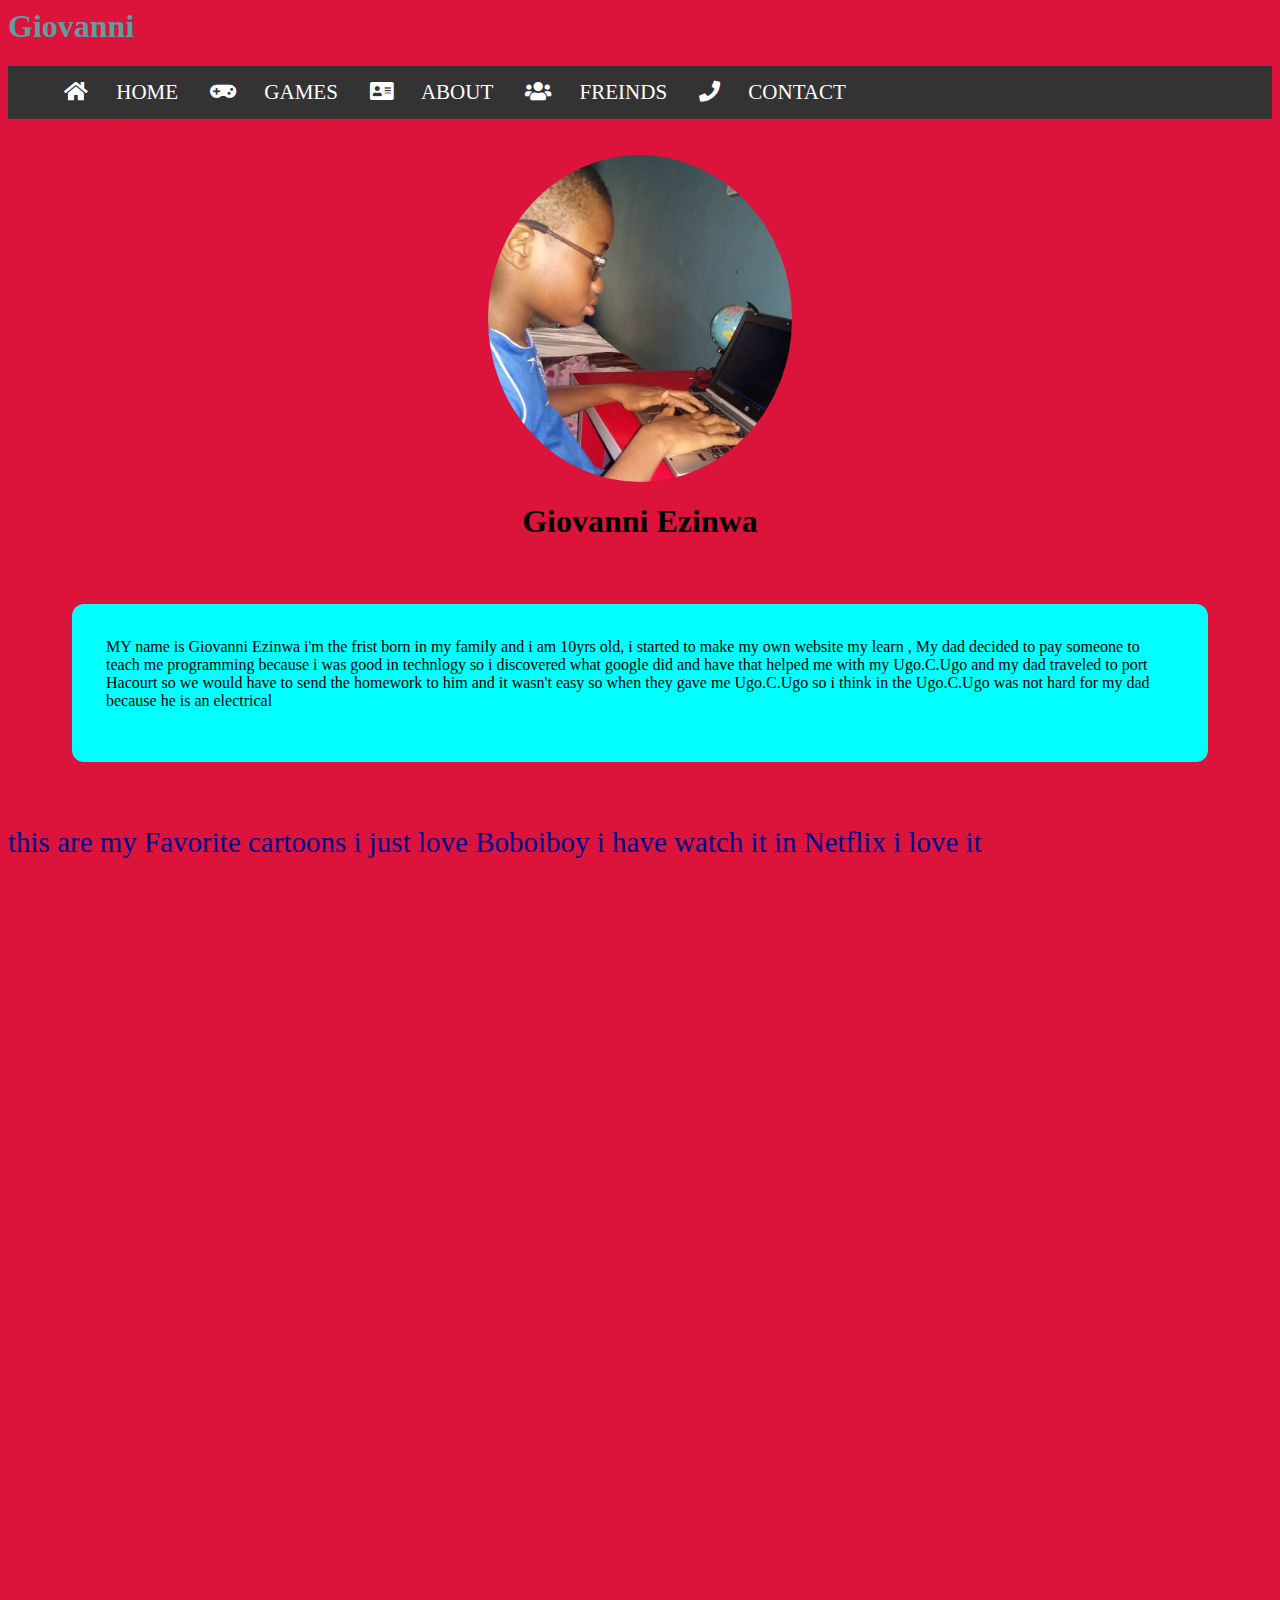
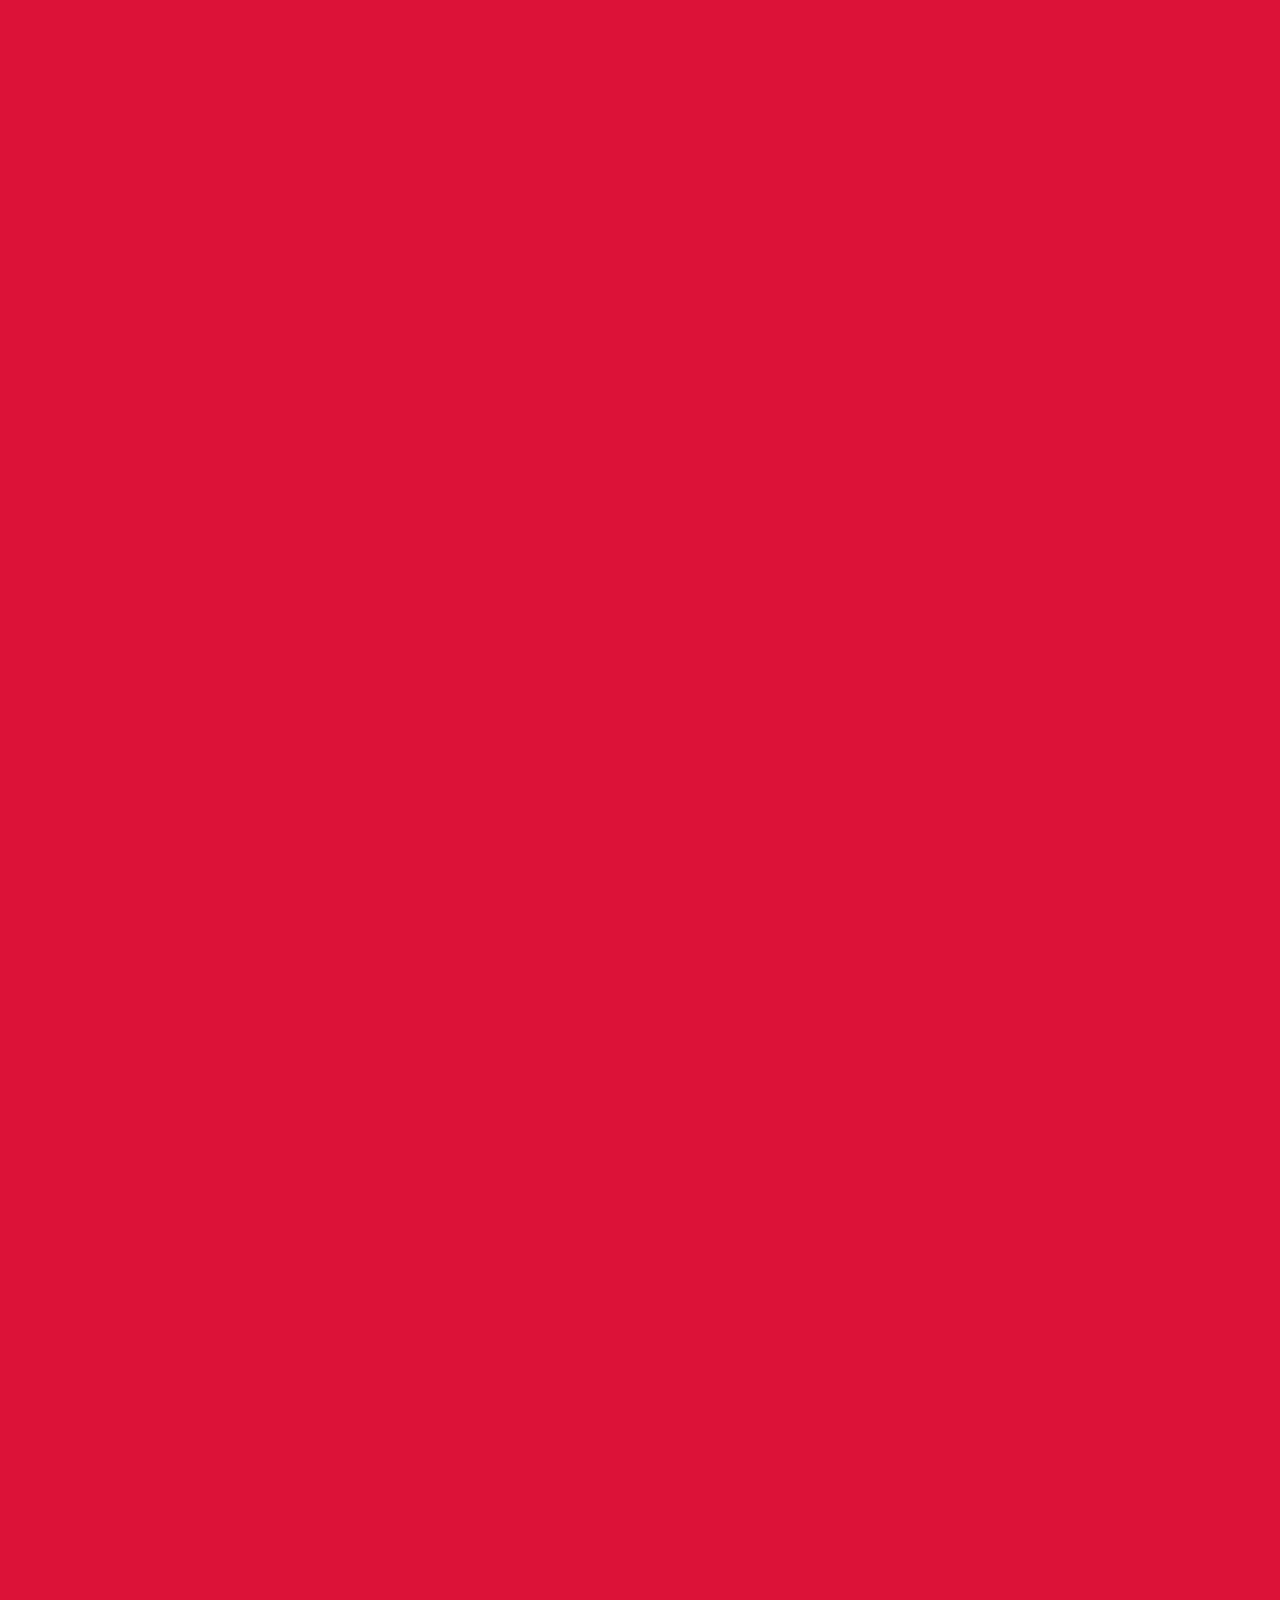
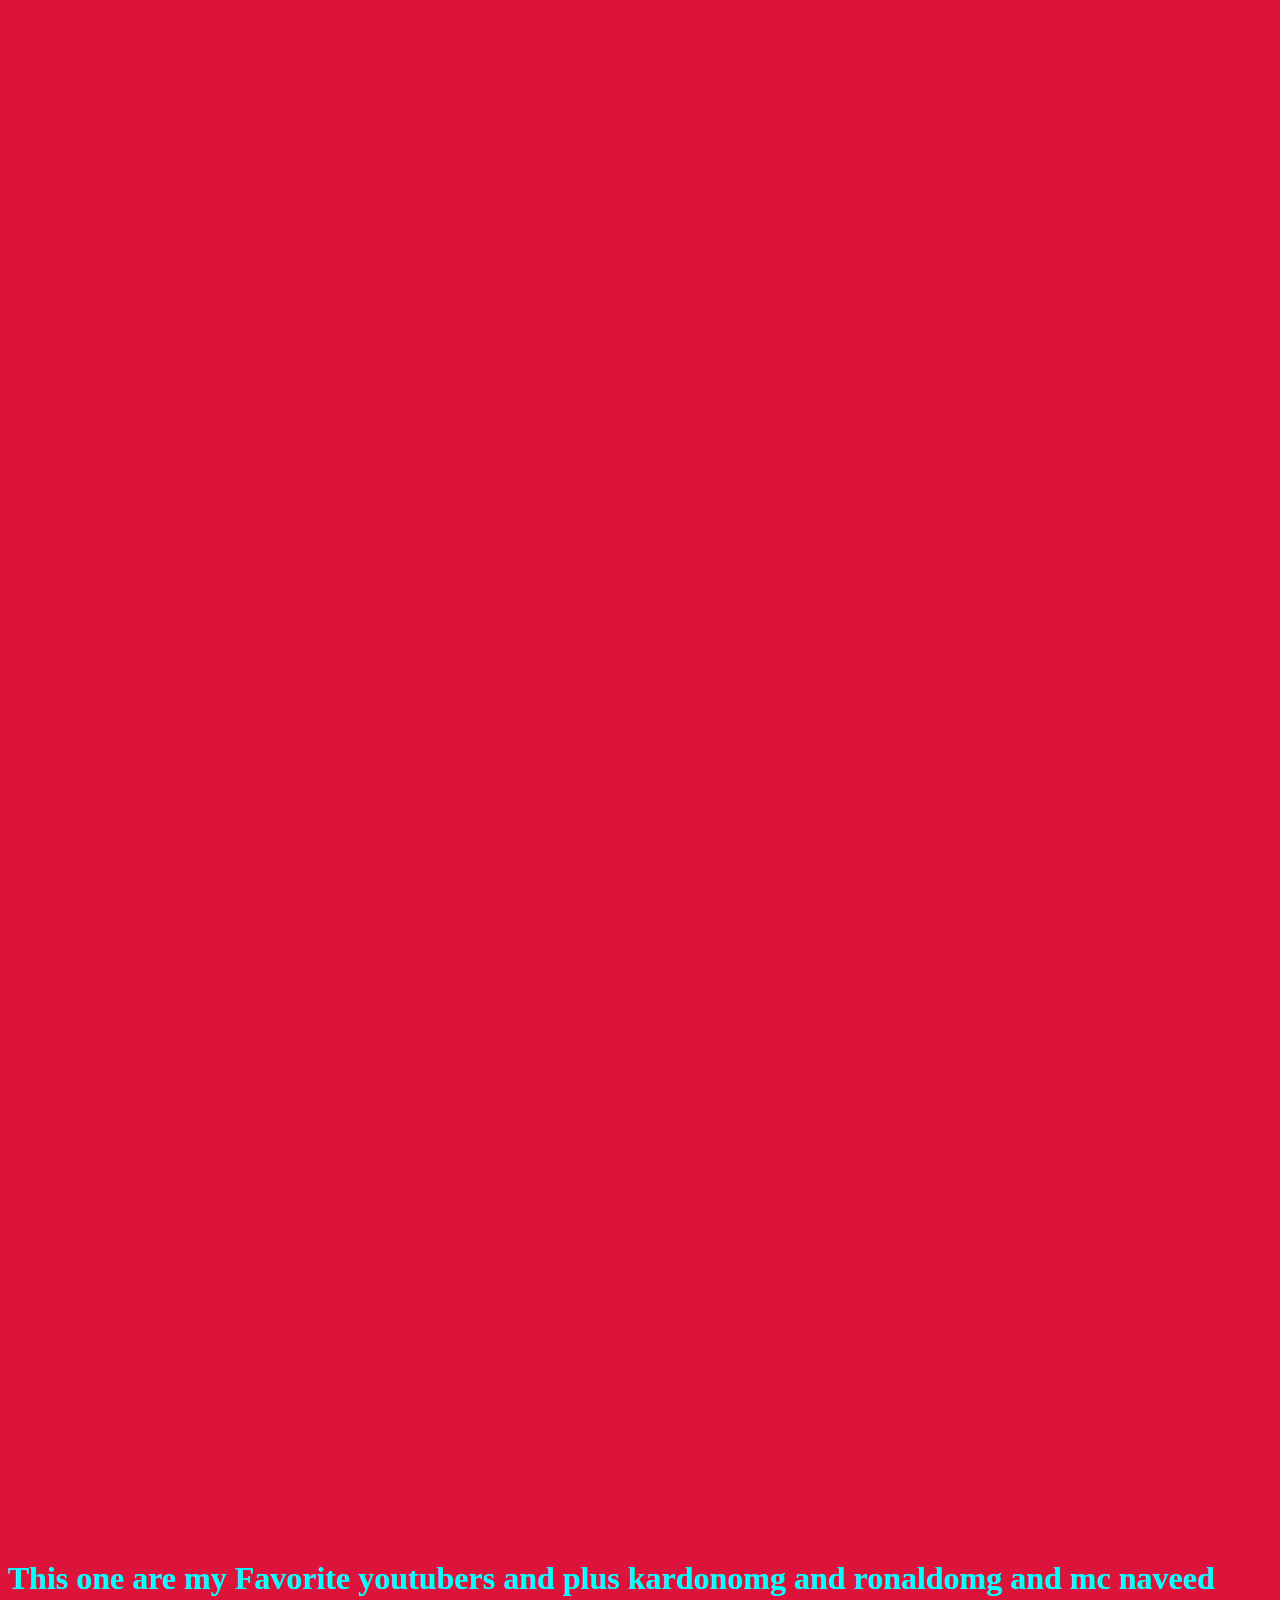
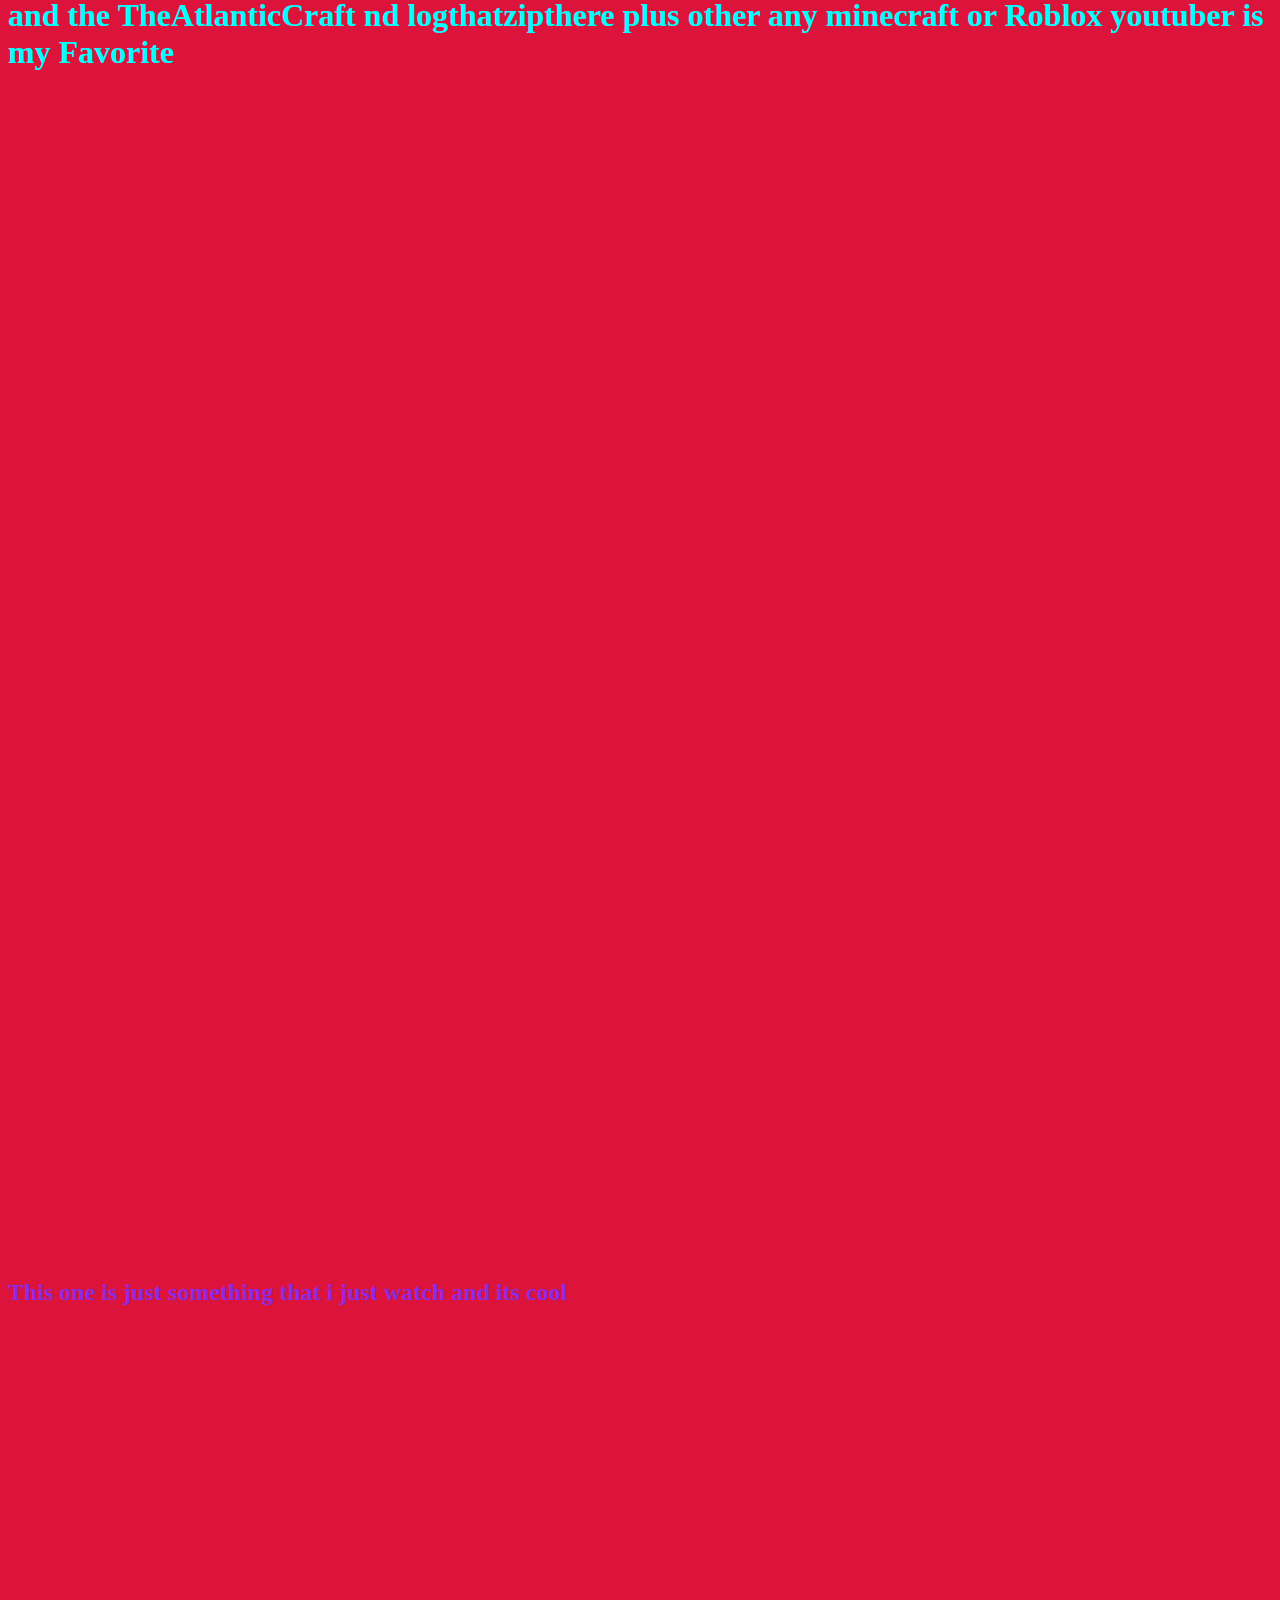
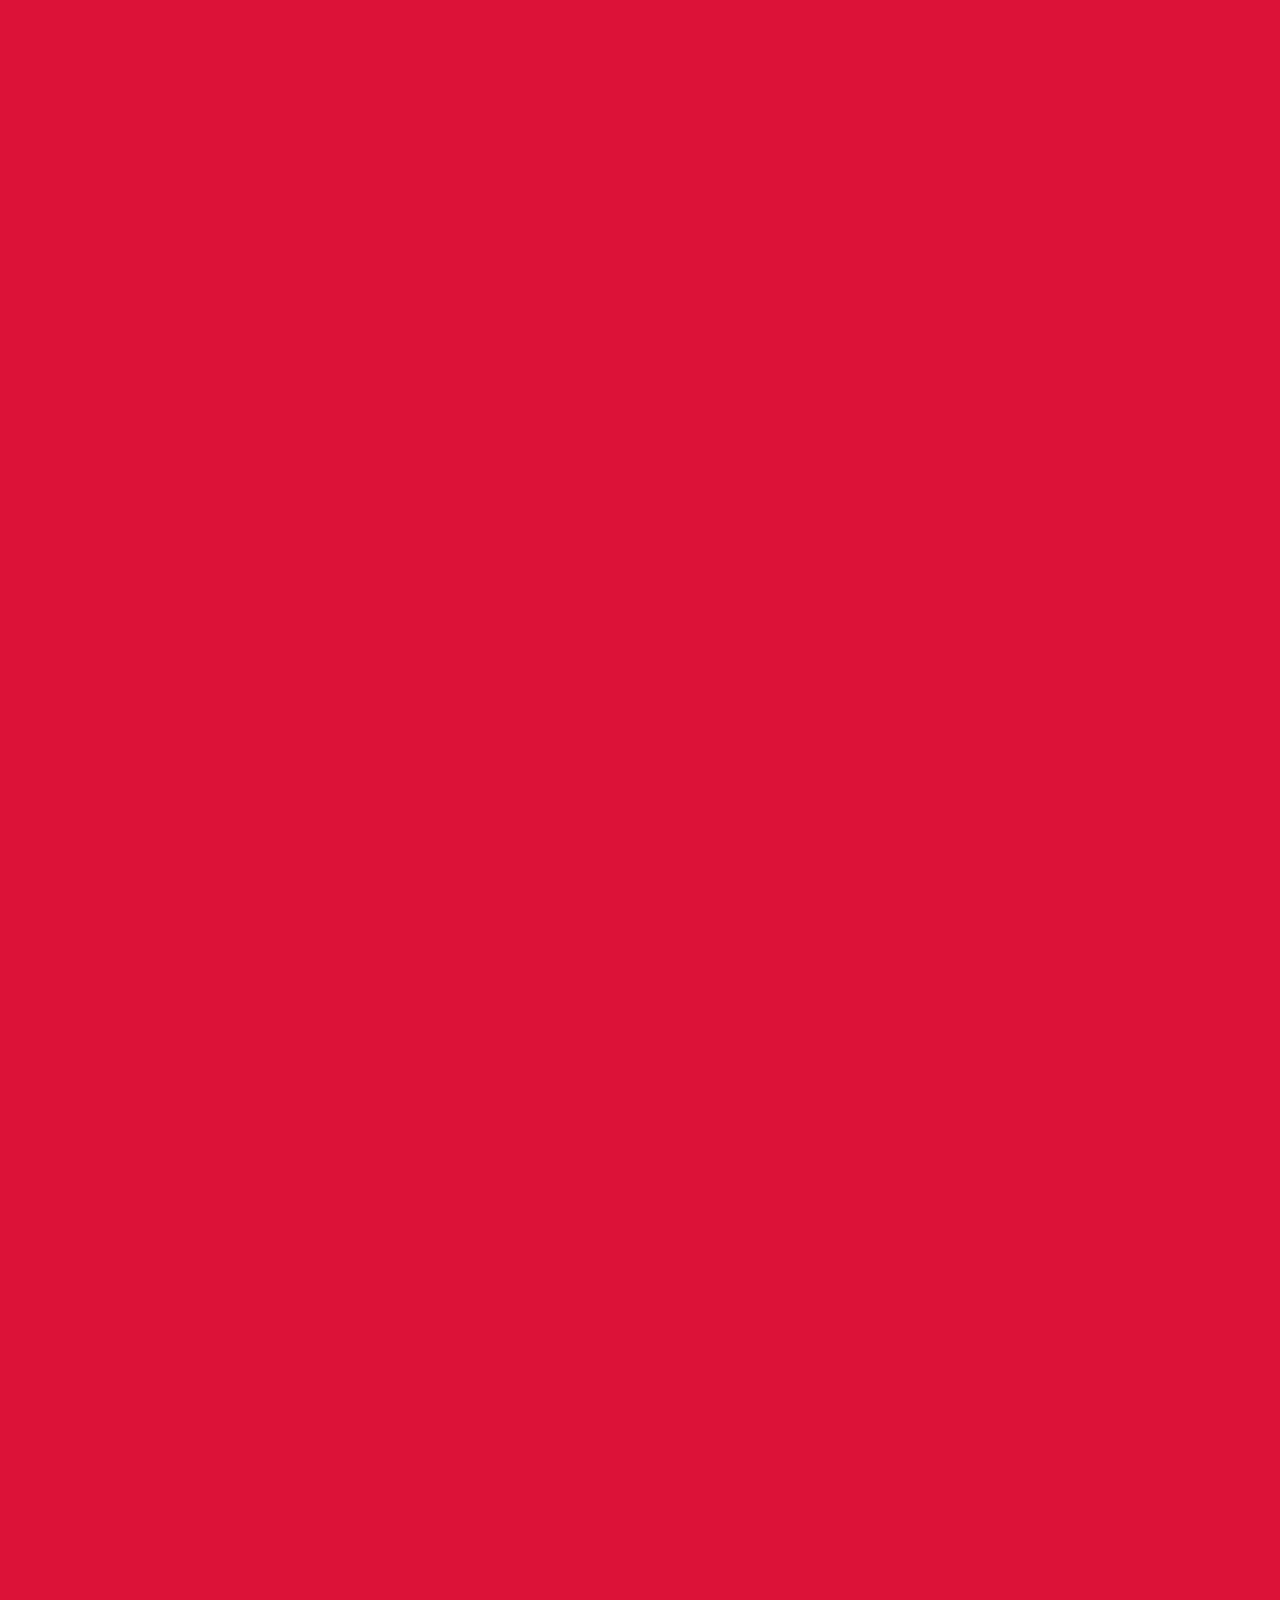
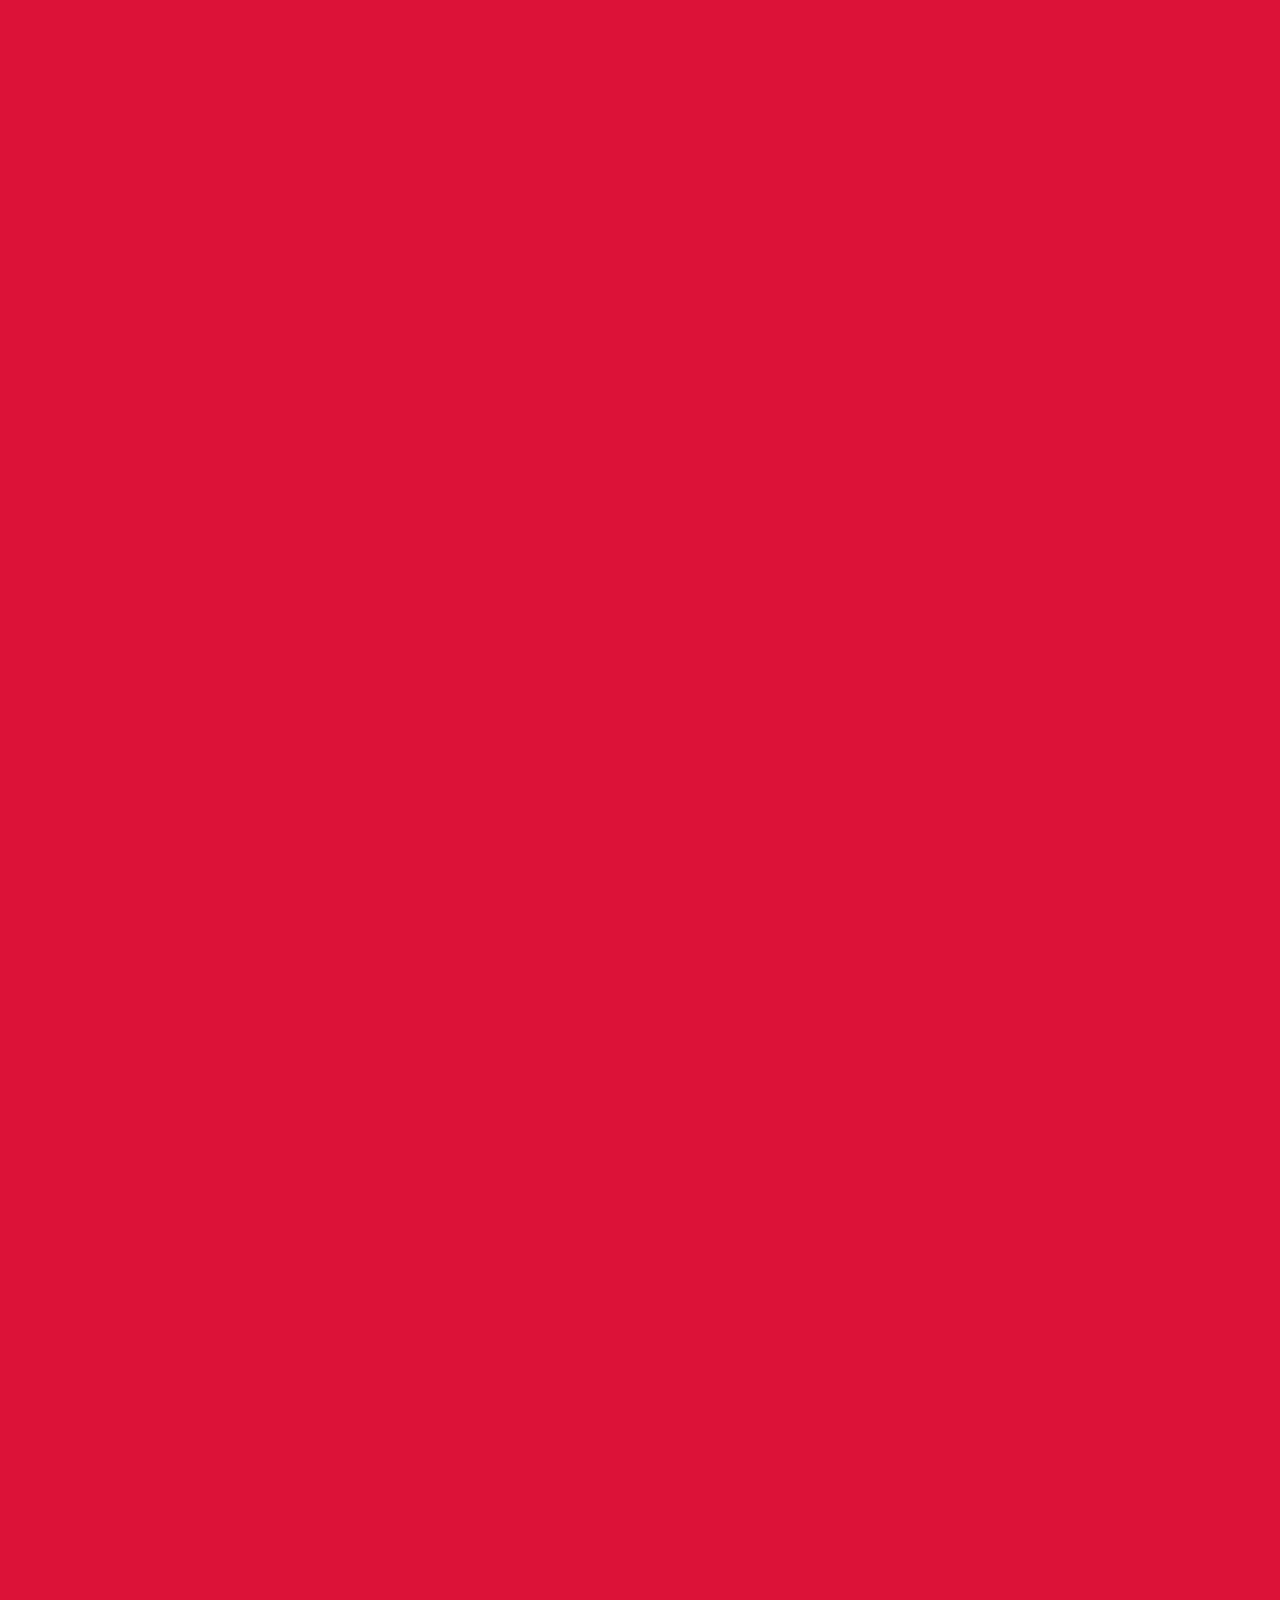
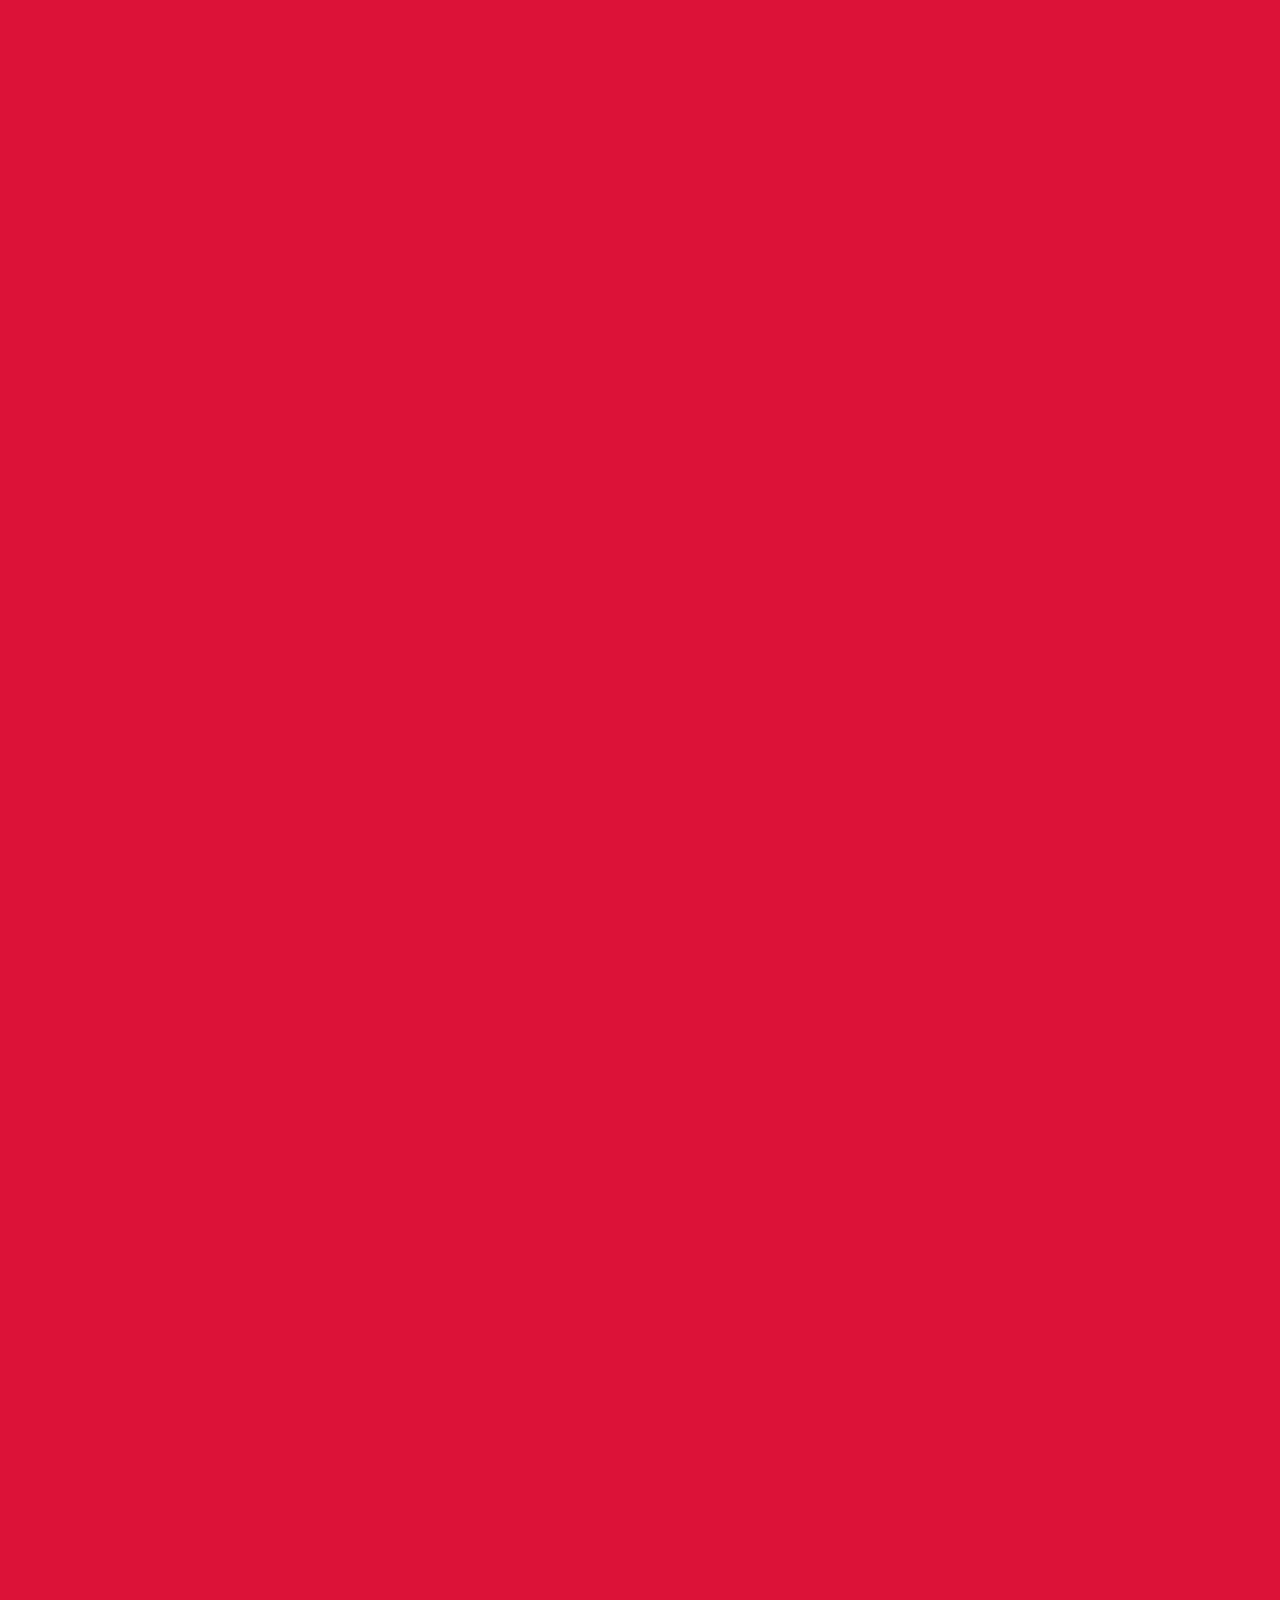
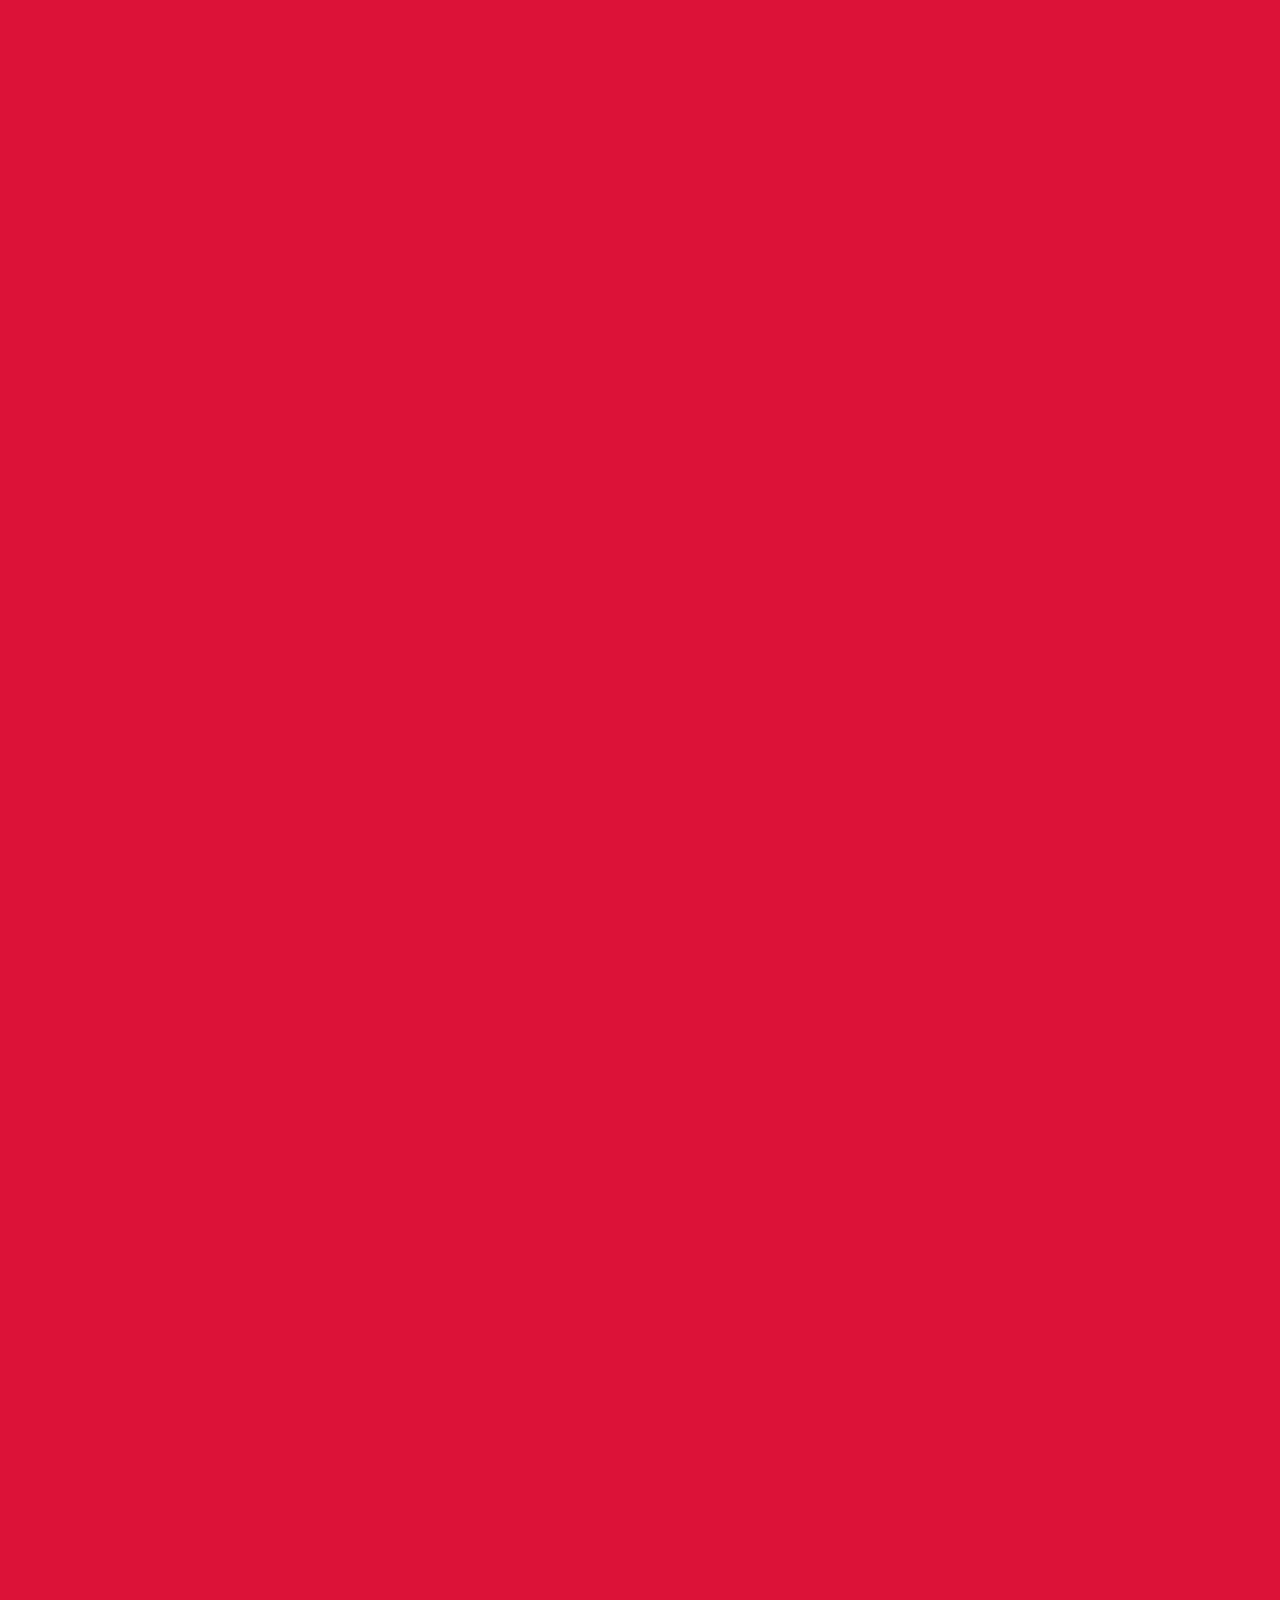
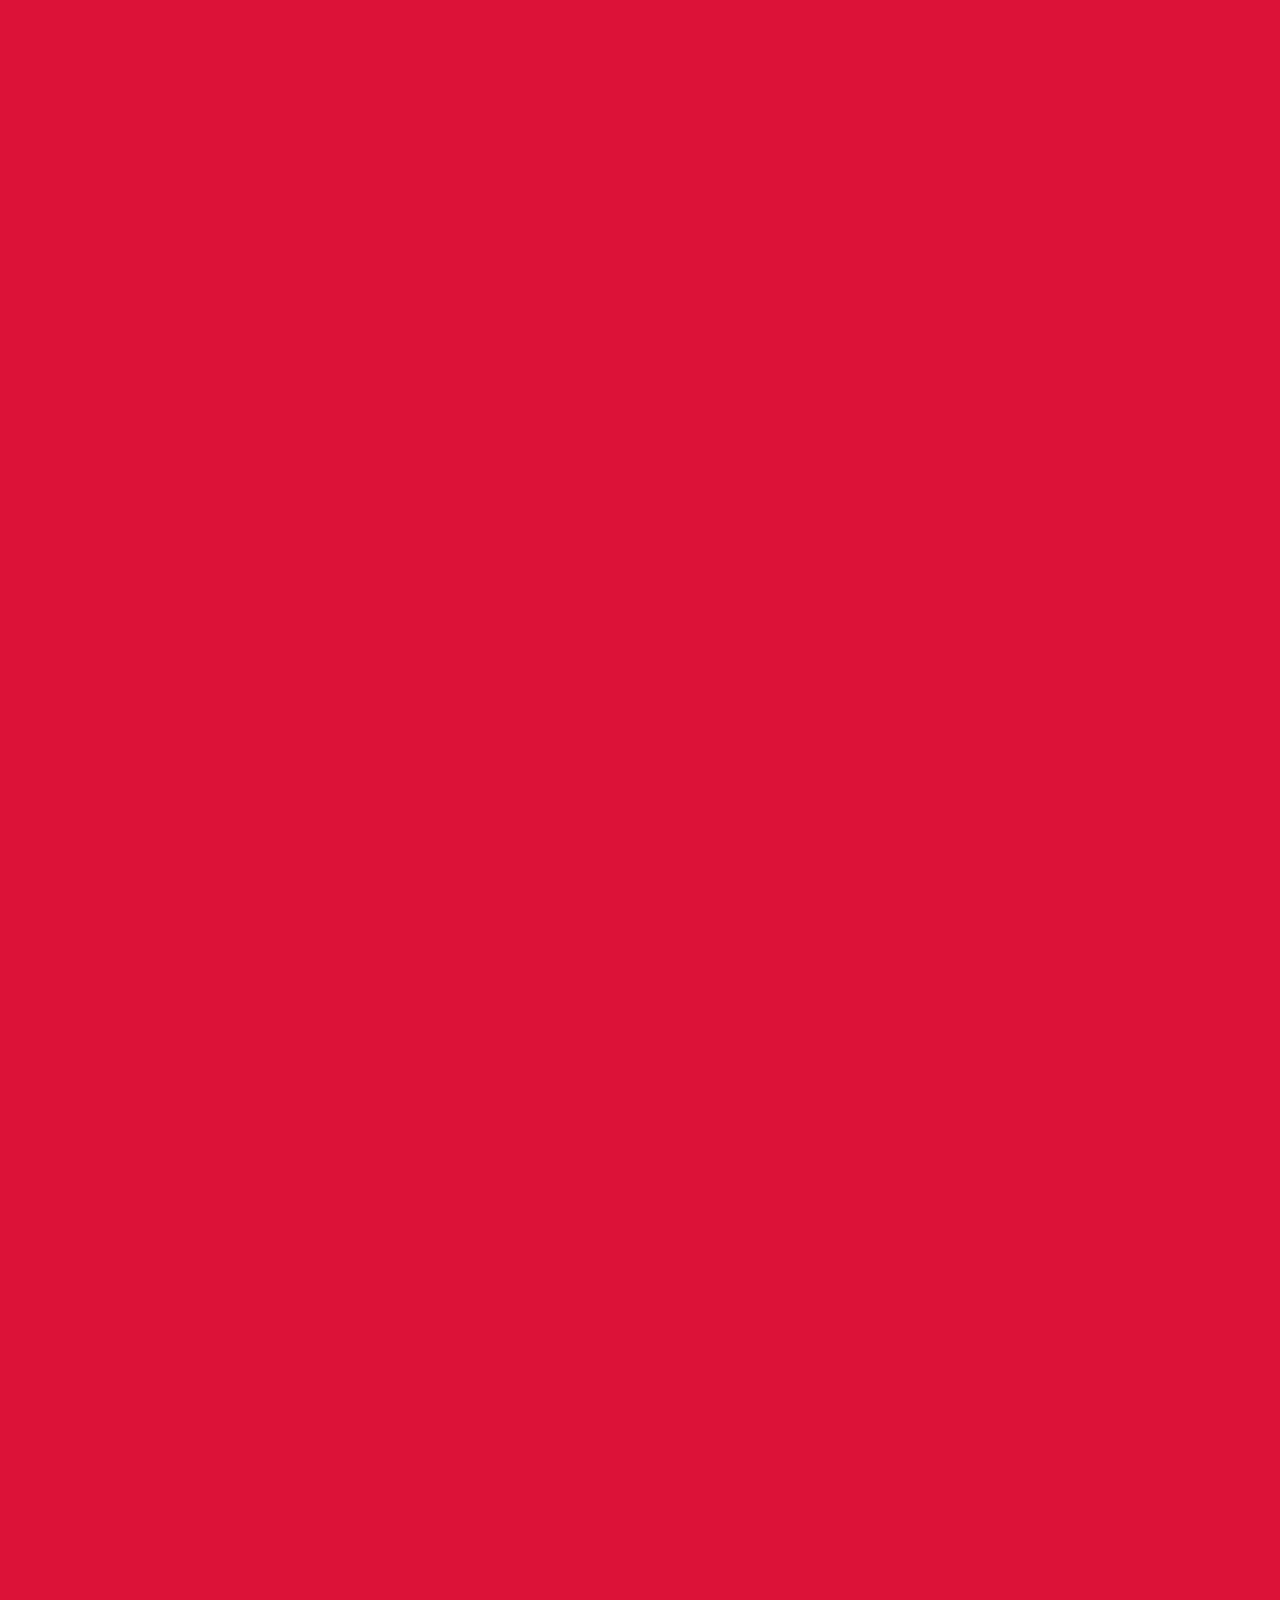
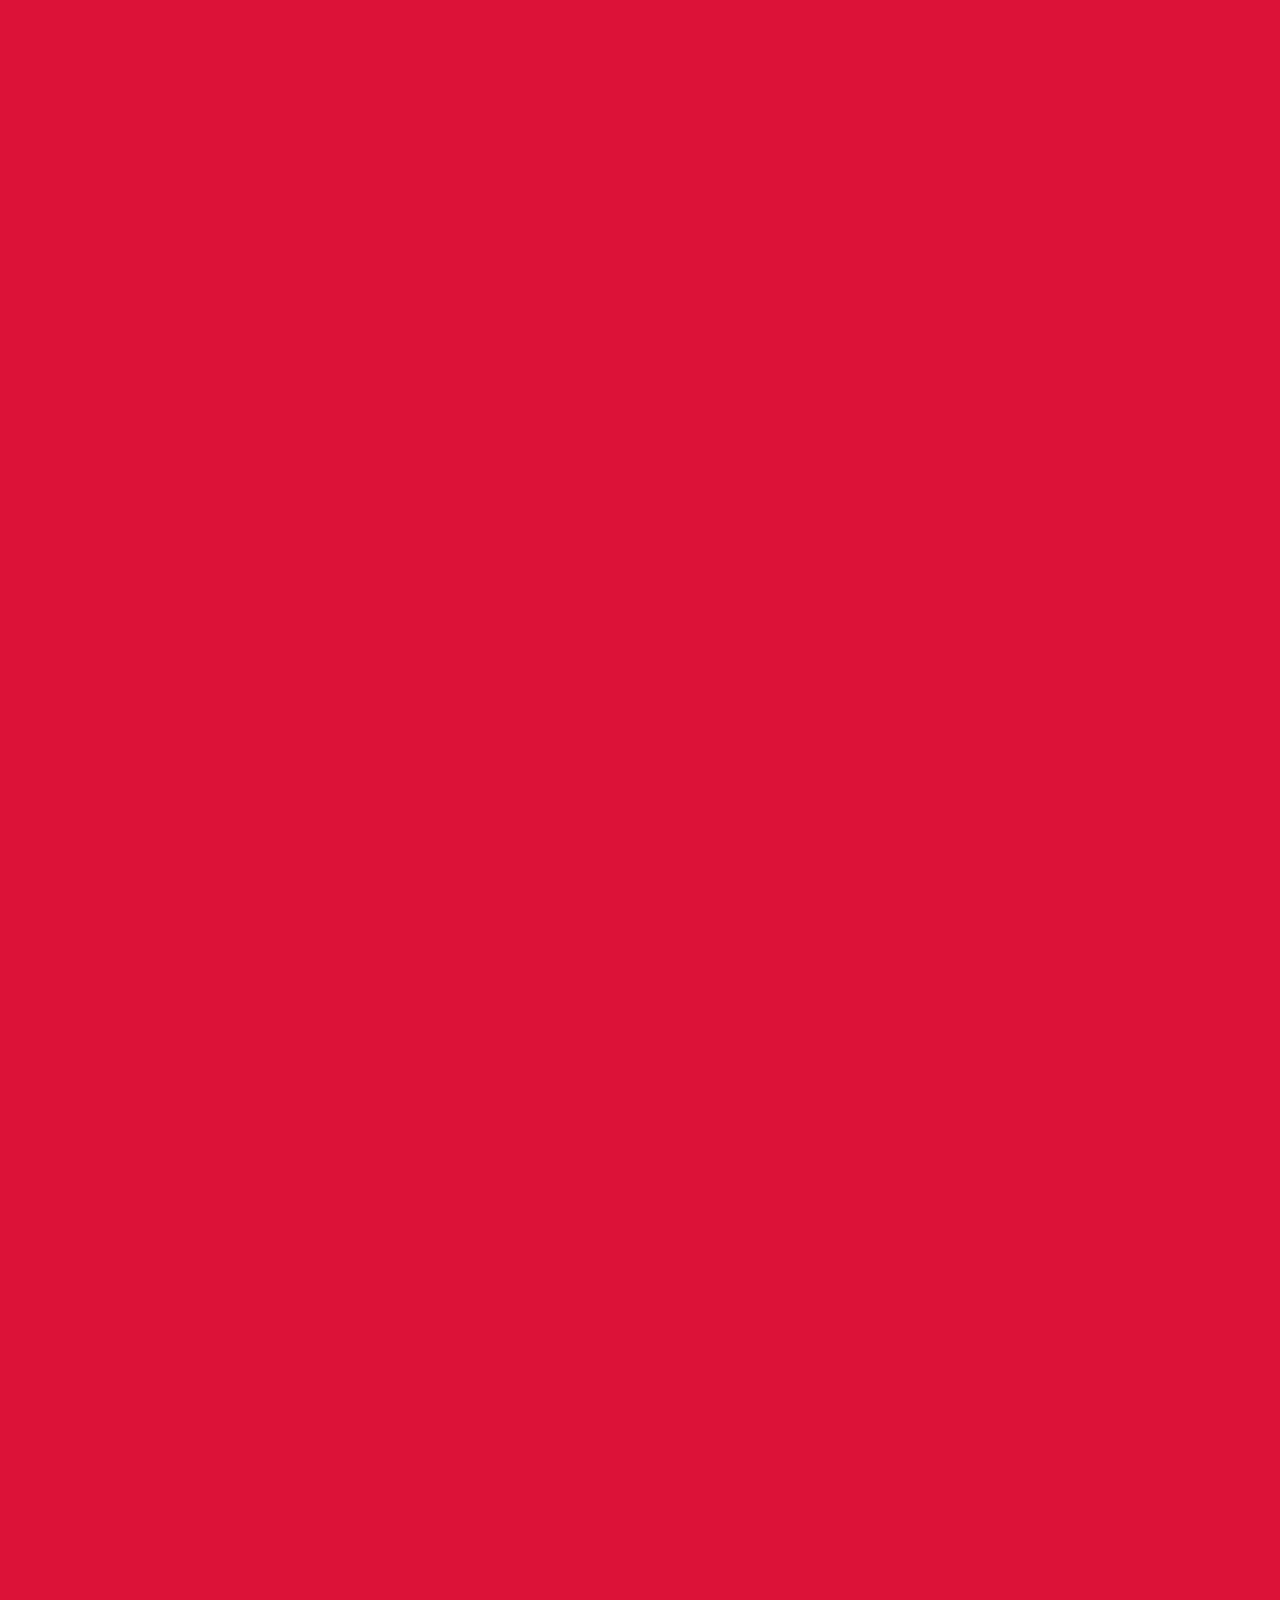
<file: about.html>
<html>
    <head>
        <link rel="stylesheet" type="text/css"  href="style.css">
        <title>programmer bros</title>
        <link rel="stylesheet" href="fontawesome-free-5.15.4-web/css/all.min.css">
        <link rel="stylesheet" href="fontawesome-free-5.15.4-web/css/all.min.css">
        <link rel="apple-touch-icon" sizes="180x180" href="/apple-touch-icon.png">
        <link rel="shortcut icon" href="images/images (34).jfif"/>
    </head>
    <body style="background-color:crimson">

        <div>  
            <h1 style="color: cadetblue;">Giovanni</h1>
        </div>

        <div>
            <ul>  
                <li><a href="index.html"><i class=" fas fa-home"></i> Home</a></li>
                <li><a href="game.html"><i class="fa fa-gamepad" aria-hidden="true"></i> Games</a></li>
                <li ><a class="active" href="about.html"><i class="fas fa-address-card"></i> About</a></li>
                <li><a href="freinds.html"><i class="fas fa-users"></i> freinds</a></li>
                <li><a href="contact.html"><i class="fas fa-phone"></i> Contact</a></li>
              </ul>
              <br>
              <br>
                <div class="mypics"><img style="text-align: center;" src="images/giovanni.jpeg"></div>
               


              <h1  class="weraty" style="text-align: center; color: black;"> Giovanni Ezinwa</h1>

              <div class="holi">
          
          
                  MY name is Giovanni Ezinwa i'm the frist born in my family and i am 10yrs old, i started to make my 
                  own website my learn , My dad decided to pay someone to teach me programming because i was good in
                  technlogy so i discovered what google did and have that helped me with my Ugo.C.Ugo and my dad traveled
                  to port Hacourt so we would have to send the homework to him and it wasn't easy so when they gave me 
                  Ugo.C.Ugo so i think in the Ugo.C.Ugo was not hard for my dad because he is an electrical<br>
                  <br>
                </div>

                  <p style="font-size: 29px; color: darkblue;">this are my Favorite cartoons i just love Boboiboy i have watch it in Netflix i love it</p>
                    <iframe width="853" height="480" src="https://www.youtube.com/embed/J4-3cjtAmO4" title="YouTube video player" frameborder="0" allow="accelerometer; autoplay; clipboard-write; encrypted-media; gyroscope; picture-in-picture " allowfullscreen></iframe>
                    <iframe width="853" height="480" src="https://www.youtube.com/embed/w8ZiTifzAUo" title="YouTube video player" frameborder="0" allow="accelerometer; autoplay; clipboard-write; encrypted-media; gyroscope; picture-in-picture" allowfullscreen></iframe>
                    <iframe width="853" height="480" src="https://www.youtube.com/embed/PERmbdK-cyA" title="YouTube video player" frameborder="0" allow="accelerometer; autoplay; clipboard-write; encryptedz-media; gyroscope; picture-in-picture" allowfullscreen></iframe>
                    <iframe width="853" height="480" src="https://www.youtube.com/embed/B1FJ1ROnDM0" title="YouTube video player" frameborder="0" allow="accelerometer; autoplay; clipboard-write; encrypted-media; gyroscope; picture-in-picture" allowfullscreen></iframe>
                    <iframe width="853" height="480" src="https://www.youtube.com/embed/Y4zhV4QYlCY" title="YouTube video player" frameborder="0" allow="accelerometer; autoplay; clipboard-write; encrypted-media; gyroscope; picture-in-picture" allowfullscreen></iframe>
                    <iframe width="1226" height="480" src="https://www.youtube.com/embed/jWcLDirQmT4" title="YouTube video player" frameborder="0" allow="accelerometer; autoplay; clipboard-write; encrypted-media; gyroscope; picture-in-picture" allowfullscreen></iframe>
                    <iframe width="1226" height="480" src="https://www.youtube.com/embed/rTr51bkAjUM" title="YouTube video player" frameborder="0" allow="accelerometer; autoplay; clipboard-write; encrypted-media; gyroscope; picture-in-picture" allowfullscreen></iframe>
                    <iframe width="1226" height="480" src="https://www.youtube.com/embed/XdxIRe9NzIU" title="YouTube video player" frameborder="0" allow="accelerometer; autoplay; clipboard-write; encrypted-media; gyroscope; picture-in-picture" allowfullscreen></iframe>
                    
                    <h1 style="color: cyan;"><p>This one are my Favorite youtubers and plus kardonomg and ronaldomg and mc naveed and the TheAtlanticCraft nd logthatzipthere plus other any minecraft or Roblox youtuber is my Favorite </p></h1>
                    <iframe width="683" height="384" src="https://www.youtube.com/embed/OHO3RHRYslM" title="YouTube video player" frameborder="0" allow="accelerometer; autoplay; clipboard-write; encrypted-media; gyroscope; picture-in-picture" allowfullscreen></iframe>
                    <iframe width="683" height="384" src="https://www.youtube.com/embed/FxZXCxixEOI" title="YouTube video player" frameborder="0" allow="accelerometer; autoplay; clipboard-write; encrypted-media; gyroscope; picture-in-picture" allowfullscreen></iframe>
                    <iframe width="683" height="384" src="https://www.youtube.com/embed/JV1kvuF9jJE" title="YouTube video player" frameborder="0" allow="accelerometer; autoplay; clipboard-write; encrypted-media; gyroscope; picture-in-picture" allowfullscreen></iframe>
                    <h2><p style="color: blueviolet;">This one is just something that i just watch and its cool</p></h2>
                    <iframe width="853" height="480" src="https://www.youtube.com/embed/CnAps4UGWkY" title="YouTube video player" frameborder="0" allow="accelerometer; autoplay; clipboard-write; encrypted-media; gyroscope; picture-in-picture" allowfullscreen></iframe>
                    <iframe width="1226" height="480" src="https://www.youtube.com/embed/oqMBA_W7pUg?list=PLaPF6H86l_nwnFTcSS10d2tYXhv9VrWoK" title="YouTube video player" frameborder="0" allow="accelerometer; autoplay; clipboard-write; encrypted-media; gyroscope; picture-in-picture" allowfullscreen></iframe>
                    <iframe width="1226" height="480" src="https://www.youtube.com/embed/FU7caa1YhLc" title="YouTube video player" frameborder="0" allow="accelerometer; autoplay; clipboard-write; encrypted-media; gyroscope; picture-in-picture" allowfullscreen></iframe>
                    <iframe width="1226" height="480" src="https://www.youtube.com/embed/W6vrIE3BmkI" title="YouTube video player" frameborder="0" allow="accelerometer; autoplay; clipboard-write; encrypted-media; gyroscope; picture-in-picture" allowfullscreen></iframe>
                    <iframe width="640" height="360" src="https://www.youtube.com/embed/DhODXHsyLWI" title="YouTube video player" frameborder="0" allow="accelerometer; autoplay; clipboard-write; encrypted-media; gyroscope; picture-in-picture" allowfullscreen></iframe>
                    <iframe width="677" height="381" src="https://www.youtube.com/embed/VHjVyC8y90E" title="YouTube video player" frameborder="0" allow="accelerometer; autoplay; clipboard-write; encrypted-media; gyroscope; picture-in-picture" allowfullscreen></iframe>
                    <iframe width="677" height="381" src="https://www.youtube.com/embed/o96DIP6ayLc" title="YouTube video player" frameborder="0" allow="accelerometer; autoplay; clipboard-write; encrypted-media; gyroscope; picture-in-picture" allowfullscreen></iframe>
                    <iframe width="677" height="381" src="https://www.youtube.com/embed/BfjnM_02WMI" title="YouTube video player" frameborder="0" allow="accelerometer; autoplay; clipboard-write; encrypted-media; gyroscope; picture-in-picture" allowfullscreen></iframe>
                    <iframe width="677" height="381" src="https://www.youtube.com/embed/eDOd6dDG9FI" title="YouTube video player" frameborder="0" allow="accelerometer; autoplay; clipboard-write; encrypted-media; gyroscope; picture-in-picture" allowfullscreen></iframe>
                    <iframe width="677" height="381" src="https://www.youtube.com/embed/dUpmBHEF7oM" title="YouTube video player" frameborder="0" allow="accelerometer; autoplay; clipboard-write; encrypted-media; gyroscope; picture-in-picture" allowfullscreen></iframe>
                    <iframe width="677" height="381" src="https://www.youtube.com/embed/4e_N3YUpvJk" title="YouTube video player" frameborder="0" allow="accelerometer; autoplay; clipboard-write; encrypted-media; gyroscope; picture-in-picture" allowfullscreen></iframe>
                    <iframe width="677" height="381" src="https://www.youtube.com/embed/1fvaBfKJbZU" title="YouTube video player" frameborder="0" allow="accelerometer; autoplay; clipboard-write; encrypted-media; gyroscope; picture-in-picture" allowfullscreen></iframe>
                    <iframe width="1226" height="480" src="https://www.youtube.com/embed/IxVzU158ldg" title="YouTube video player" frameborder="0" allow="accelerometer; autoplay; clipboard-write; encrypted-media; gyroscope; picture-in-picture" allowfullscreen></iframe>
                    <iframe width="1226" height="480" src="https://www.youtube.com/embed/pfYOWhHRQVQ" title="YouTube video player" frameborder="0" allow="accelerometer; autoplay; clipboard-write; encrypted-media; gyroscope; picture-in-picture" allowfullscreen></iframe>
                    <iframe width="1226" height="480" src="https://www.youtube.com/embed/2BtikHp71lE" title="YouTube video player" frameborder="0" allow="accelerometer; autoplay; clipboard-write; encrypted-media; gyroscope; picture-in-picture" allowfullscreen></iframe>
                    <iframe width="1226" height="480" src="https://www.youtube.com/embed/amE7OUOxTjA" title="YouTube video player" frameborder="0" allow="accelerometer; autoplay; clipboard-write; encrypted-media; gyroscope; picture-in-picture" allowfullscreen></iframe>
                    <iframe width="1226" height="480" src="https://www.youtube.com/embed/uIXBUq1cpro" title="YouTube video player" frameborder="0" allow="accelerometer; autoplay; clipboard-write; encrypted-media; gyroscope; picture-in-picture" allowfullscreen></iframe>
                    <iframe width="1226" height="480" src="https://www.youtube.com/embed/j7u1s6zH3QE" title="YouTube video player" frameborder="0" allow="accelerometer; autoplay; clipboard-write; encrypted-media; gyroscope; picture-in-picture" allowfullscreen></iframe>
                    <iframe width="1226" height="480" src="https://www.youtube.com/embed/72PgKNJvMzI" title="YouTube video player" frameborder="0" allow="accelerometer; autoplay; clipboard-write; encrypted-media; gyroscope; picture-in-picture" allowfullscreen></iframe><iframe width="1226" height="480" src="https://www.youtube.com/embed/72PgKNJvMzI" title="YouTube video player" frameborder="0" allow="accelerometer; autoplay; clipboard-write; encrypted-media; gyroscope; picture-in-picture" allowfullscreen></iframe>
                    <iframe width="1226" height="480" src="https://www.youtube.com/embed/XhDT5cptHto" title="YouTube video player" frameborder="0" allow="accelerometer; autoplay; clipboard-write; encrypted-media; gyroscope; picture-in-picture" allowfullscreen></iframe>
                    <iframe width="1226" height="480" src="https://www.youtube.com/embed/aPqnY3zVn00" title="YouTube video player" frameborder="0" allow="accelerometer; autoplay; clipboard-write; encrypted-media; gyroscope; picture-in-picture" allowfullscreen></iframe>
                    <iframe width="1226" height="480" src="https://www.youtube.com/embed/1GJnFzDlzss" title="YouTube video player" frameborder="0" allow="accelerometer; autoplay; clipboard-write; encrypted-media; gyroscope; picture-in-picture" allowfullscreen></iframe>
                    <iframe width="1226" height="480" src="https://www.youtube.com/embed/o8ZIV4LoGb4" title="YouTube video player" frameborder="0" allow="accelerometer; autoplay; clipboard-write; encrypted-media; gyroscope; picture-in-picture" allowfullscreen></iframe>
                    <iframe width="1226" height="480" src="https://www.youtube.com/embed/P43StKPcc80" title="YouTube video player" frameborder="0" allow="accelerometer; autoplay; clipboard-write; encrypted-media; gyroscope; picture-in-picture" allowfullscreen></iframe>
                    <iframe width="1226" height="480" src="https://www.youtube.com/embed/e8BxMGd905c" title="YouTube video player" frameborder="0" allow="accelerometer; autoplay; clipboard-write; encrypted-media; gyroscope; picture-in-picture" allowfullscreen></iframe>
                    <iframe width="853" height="480" src="https://www.youtube.com/embed/OrrCxs6vnn8" title="YouTube video player" frameborder="0" allow="accelerometer; autoplay; clipboard-write; encrypted-media; gyroscope; picture-in-picture" allowfullscreen></iframe>  
                    <iframe width="1226" height="480" src="https://www.youtube.com/embed/SIqv8zabKZs" title="YouTube video player" frameborder="0" allow="accelerometer; autoplay; clipboard-write; encrypted-media; gyroscope; picture-in-picture" allowfullscreen></iframe>
                    <iframe width="1226" height="480" src="https://www.youtube.com/embed/0AlTHFoH2Iw" title="YouTube video player" frameborder="0" allow="accelerometer; autoplay; clipboard-write; encrypted-media; gyroscope; picture-in-picture" allowfullscreen></iframe>
                    <iframe width="1226" height="480" src="https://www.youtube.com/embed/QcJIlokVMQs" title="YouTube video player" frameborder="0" allow="accelerometer; autoplay; clipboard-write; encrypted-media; gyroscope; picture-in-picture" allowfullscreen></iframe>
                    <iframe width="1226" height="480" src="https://www.youtube.com/embed/OIZHH_gfXBw" title="YouTube video player" frameborder="0" allow="accelerometer; autoplay; clipboard-write; encrypted-media; gyroscope; picture-in-picture" allowfullscreen></iframe>
                    <iframe width="1226" height="480" src="https://www.youtube.com/embed/lIgjAgBTT5M" title="YouTube video player" frameborder="0" allow="accelerometer; autoplay; clipboard-write; encrypted-media; gyroscope; picture-in-picture" allowfullscreen></iframe>
                    <iframe width="1226" height="480" src="https://www.youtube.com/embed/1j6n2LTXaQI" title="YouTube video player" frameborder="0" allow="accelerometer; autoplay; clipboard-write; encrypted-media; gyroscope; picture-in-picture" allowfullscreen></iframe>
                    <iframe width="1226" height="480" src="https://www.youtube.com/embed/YFRqGICB5KI" title="YouTube video player" frameborder="0" allow="accelerometer; autoplay; clipboard-write; encrypted-media; gyroscope; picture-in-picture" allowfullscreen></iframe>
                    <iframe width="1226" height="480" src="https://www.youtube.com/embed/oWAVuEqAIxE" title="YouTube video player" frameborder="0" allow="accelerometer; autoplay; clipboard-write; encrypted-media; gyroscope; picture-in-picture" allowfullscreen></iframe>
                    <iframe width="1226" height="480" src="https://www.youtube.com/embed/yCNUP2NAt-A" title="YouTube video player" frameborder="0" allow="accelerometer; autoplay; clipboard-write; encrypted-media; gyroscope; picture-in-picture" allowfullscreen></iframe> 
                    <iframe width="1226" height="480" src="https://www.youtube.com/embed/jOoondodSJM" title="YouTube video player" frameborder="0" allow="accelerometer; autoplay; clipboard-write; encrypted-media; gyroscope; picture-in-picture" allowfullscreen></iframe>
                    <iframe width="853" height="480" src="https://www.youtube.com/embed/W2F8uPJ11nc" title="YouTube video player"  frameborder="0" allow="accelerometer; autoplay; clipboard-write; encrypted-media; gyroscope; picture-in-picture" allowfullscreen></iframe>
                    <iframe width="424" height="238" src="https://www.youtube.com/embed/_DBKBcerdIo" title="YouTube video player"  frameborder="0" allow="accelerometer; autoplay; clipboard-write; encrypted-media; gyroscope; picture-in-picture" allowfullscreen></iframe>
                    <iframe width="853" height="480" src="https://www.youtube.com/embed/iHT2x2v-y28" title="YouTube video player"  frameborder="0" allow="accelerometer; autoplay; clipboard-write; encrypted-media; gyroscope; picture-in-picture" allowfullscreen></iframe>
                    <iframe width="853" height="480" src="https://www.youtube.com/embed/62Ia1tqqj0g" title="YouTube video player" frameborder="0" allow="accelerometer; autoplay; clipboard-write; encrypted-media; gyroscope; picture-in-picture" allowfullscreen></iframe>
                    <iframe width="853" height="480" src="https://www.youtube.com/embed/iHT2x2v-y28" title="YouTube video player" frameborder="0" allow="accelerometer; autoplay; clipboard-write; encrypted-media; gyroscope; picture-in-picture" allowfullscreen></iframe>
                    <iframe width="853" height="480" src="https://www.youtube.com/embed/_jRbBsS396w" title="YouTube video player" frameborder="0" allow="accelerometer; autoplay; clipboard-write; encrypted-media; gyroscope; picture-in-picture" allowfullscreen></iframe>
                    <iframe width="853" height="480" src="https://www.youtube.com/embed/mxQBKjesCrY" title="YouTube video player" frameborder="0" allow="accelerometer; autoplay; clipboard-write; encrypted-media; gyroscope; picture-in-picture" allowfullscreen></iframe>
                    <iframe width="853" height="480" src="https://www.youtube.com/embed/7iFQkpgeWZA" title="YouTube video player" frameborder="0" allow="accelerometer; autoplay; clipboard-write; encrypted-media; gyroscope; picture-in-picture" allowfullscreen></iframe>
                    <iframe width="853" height="480" src="https://www.youtube.com/embed/c2lRGUNl-qk" title="YouTube video player" frameborder="0" allow="accelerometer; autoplay; clipboard-write; encrypted-media; gyroscope; picture-in-picture" allowfullscreen></iframe>
                    <iframe width="853" height="480" src="https://www.youtube.com/embed/sjOb8gVmXFc" title="YouTube video player" frameborder="0" allow="accelerometer; autoplay; clipboard-write; encrypted-media; gyroscope; picture-in-picture" allowfullscreen></iframe>                    
                    <iframe width="853" height="480" src="https://www.youtube.com/embed/H52b16b_rqw" title="YouTube video player" frameborder="0" allow="accelerometer; autoplay; clipboard-write; encrypted-media; gyroscope; picture-in-picture" allowfullscreen></iframe>
                    <iframe width="853" height="480" src="https://www.youtube.com/embed/tKvg-QM_6ms" title="YouTube video player" frameborder="0" allow="accelerometer; autoplay; clipboard-write; encrypted-media; gyroscope; picture-in-picture" allowfullscreen></iframe>
                    <iframe width="853" height="480" src="https://www.youtube.com/embed/s1PLkVc6VlU" title="YouTube video player" frameborder="0" allow="accelerometer; autoplay; clipboard-write; encrypted-media; gyroscope; picture-in-picture" allowfullscreen></iframe>
                    <iframe width="853" height="480" src="https://www.youtube.com/embed/I36V1L22w2o" title="YouTube video player" frameborder="0" allow="accelerometer; autoplay; clipboard-write; encrypted-media; gyroscope; picture-in-picture" allowfullscreen></iframe>
                    <iframe width="853" height="480" src="https://www.youtube.com/embed/5nc0-jQIvpk" title="YouTube video player" frameborder="0" allow="accelerometer; autoplay; clipboard-write; encrypted-media; gyroscope; picture-in-picture" allowfullscreen></iframe>
                    <iframe width="853" height="480" src="https://www.youtube.com/embed/IlZKMkqfsd4" title="YouTube video player" frameborder="0" allow="accelerometer; autoplay; clipboard-write; encrypted-media; gyroscope; picture-in-picture" allowfullscreen></iframe>
                    <iframe width="853" height="480" src="https://www.youtube.com/embed/VobfTYVRIsk" title="YouTube video player" frameborder="0" allow="accelerometer; autoplay; clipboard-write; encrypted-media; gyroscope; picture-in-picture" allowfullscreen></iframe>
                    <iframe width="853" height="480" src="https://www.youtube.com/embed/jr4MOrSnObU" title="YouTube video player" frameborder="0" allow="accelerometer; autoplay; clipboard-write; encrypted-media; gyroscope; picture-in-picture" allowfullscreen></iframe>
                    <iframe width="853" height="480" src="https://www.youtube.com/embed/mxQBKjesCrY" title="YouTube video player" frameborder="0" allow="accelerometer; autoplay; clipboard-write; encrypted-media; gyroscope; picture-in-picture" allowfullscreen></iframe>
                    <iframe width="853" height="480" src="https://www.youtube.com/embed/lNYdFyEecFw" title="YouTube video player" frameborder="0" allow="accelerometer; autoplay; clipboard-write; encrypted-media; gyroscope; picture-in-picture" allowfullscreen></iframe>
                    <iframe width="853" height="480" src="https://www.youtube.com/embed/aVP2DaLnAyY" title="YouTube video player" frameborder="0" allow="accelerometer; autoplay; clipboard-write; encrypted-media; gyroscope; picture-in-picture" allowfullscreen></iframe>
                    <iframe width="853" height="480" src="https://www.youtube.com/embed/Jivlv2S7dA4" title="YouTube video player" frameborder="0" allow="accelerometer; autoplay; clipboard-write; encrypted-media; gyroscope; picture-in-picture" allowfullscreen></iframe>
                    <iframe width="853" height="480" src="https://www.youtube.com/embed/H6TDcWtfvu0" title="YouTube video player" frameborder="0" allow="accelerometer; autoplay; clipboard-write; encrypted-media; gyroscope; picture-in-picture" allowfullscreen></iframe>
                    <iframe width="853" height="480" src="https://www.youtube.com/embed/QdTs9KVxyR0" title="YouTube video player" frameborder="0" allow="accelerometer; autoplay; clipboard-write; encrypted-media; gyroscope; picture-in-picture" allowfullscreen></iframe>
        </div>


        </body>
        </html>
</file>
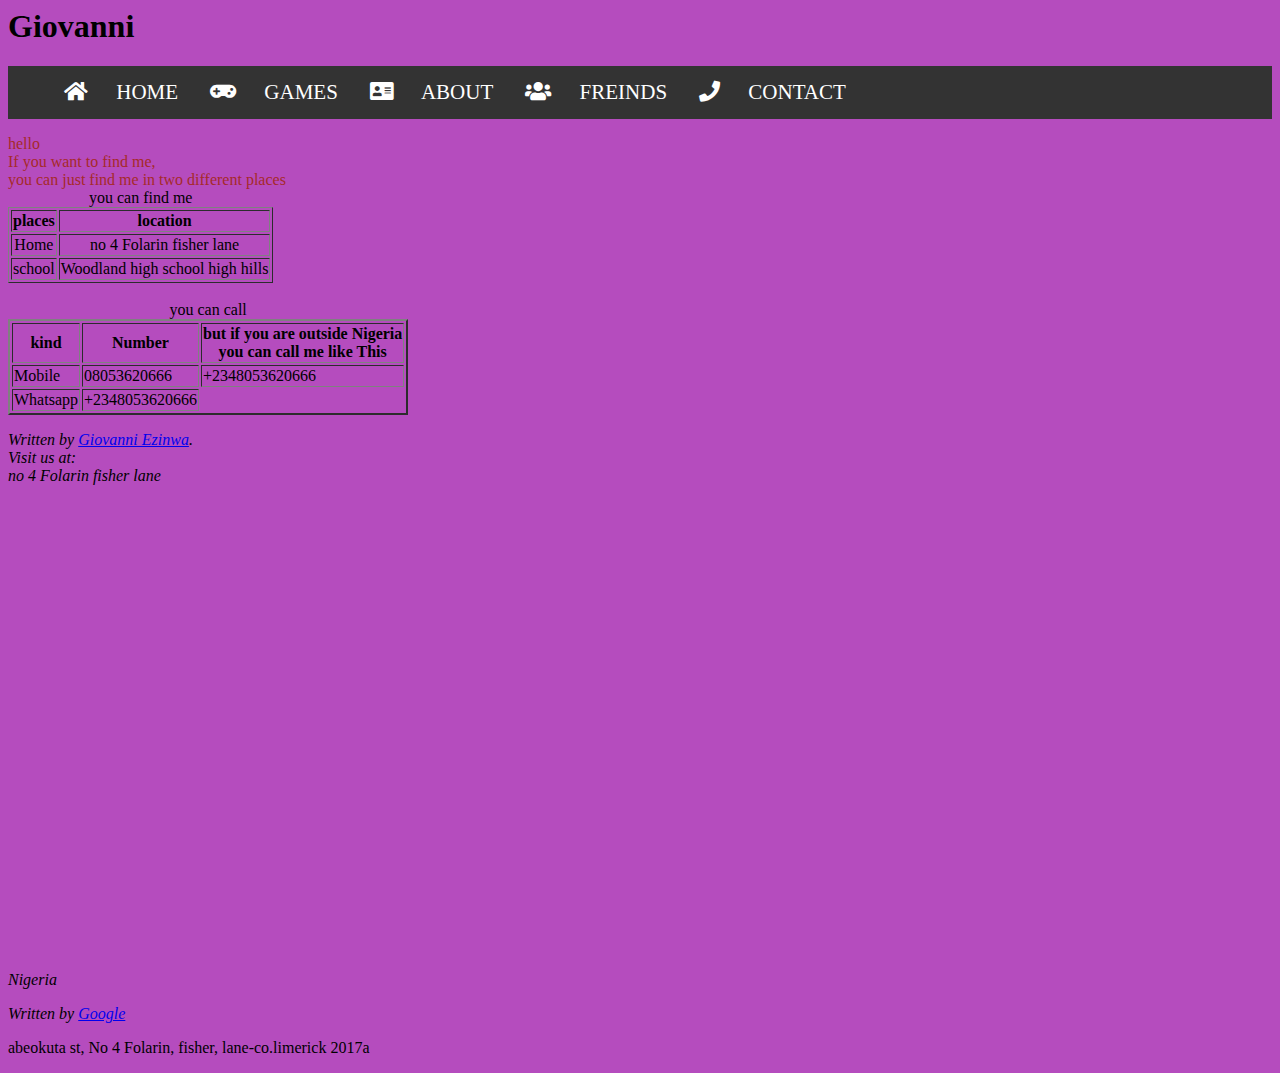
<file: contact.html>
<html>
    <head>
        <link rel="stylesheet" type="text/css"  href="style.css">
        <title>programmer bros</title>
        <link rel="stylesheet" href="fontawesome-free-5.15.4-web/css/all.min.css">
    </head>
    <body style="background-color:rgb(181, 76, 190);">

        <div>  
            <h1>Giovanni</h1>
        </div>

        <div>
            <ul>  
                <li><a href="index.html"><i class=" fas fa-home"></i> Home</a></li>
                <li><a href="game.html"><i class="fa fa-gamepad" aria-hidden="true"></i> Games</a></li>
                <li ><a class="active" href="about.html"><i class="fas fa-address-card"></i> About</a></li>
                <li><a href="freinds.html"><i class="fas fa-users"></i> freinds</a></li>
                <li><a href="contact.html"><i class=" fas fa-phone"></i> Contact</a></li>
               
              </ul>
              
        
              <p style="color: brown; font-stretch: expanded;" class="small" >
                 hello 
                 <br>
                 If you want to find me,<br>
                  you can just find me in two different places

                  
                 <table border="1" style="text-align: center;">
                   <caption> you can find me</caption>
                   <tr>
                       <th>places</th>
                        <th>location</th>
                   </tr>
                   <tr>
                    
                        <td>Home</td>
                        <td>no 4 Folarin fisher lane </td>
                   </tr>
                   <tr>
                    <td>school</td>
                    <td>Woodland high school high hills</td>
                    </tr>
                 </table>

                 <table border="2">
                    <caption>  you can call</caption>
                    <tr>
                        <th>kind</th>
                         <th>Number</th>
                         <th>but if you are outside Nigeria <br> you can call me like This</th>
                    </tr>
                    <tr>
                    <br>
                         <td>Mobile</td>
                         <td>08053620666</td>
                         <td>+2348053620666</td>
                    </tr>
                    <tr>
                     <td>Whatsapp</td>
                     <td>+2348053620666</td>
                     </tr>
                  </table>
                
                 <address>
                    Written by <a href="mailto:webmaster@example.com">Giovanni Ezinwa</a>.<br>
                    Visit us at:<br>
                   
                   no 4 Folarin fisher lane<br>
                   Nigeria
                   <iframe src=
                   "https://www.google.com/maps/embed?pb=!1m18!1m12!1m3!1d15853.709188350665!2d3.299876425432573!3d6.
                   593695172454345!2m3!1f0!2f0!3f0!3m2!1i1024!2i768!4f13.
                   1!3m3!1m2!1s0x103b91b74f700c69%3A0x63f5f5bb0b91ec25!2sHENRY%20MECHANICAL%20SERVICES
                   !5e0!3m2!1sen!2sng!4v1630774840378!5m2!1sen!2sng" width="1024" height="500" style="border:0;" 
                   allowfullscreen="" loading="lazy"></iframe>
                 </address>
              </p>
         
              <address>
                  Written by <a href="malto:luchilla2015@gmail.com">Google</a>
              </address>

              <footer>
                <p> abeokuta st, No 4 Folarin, fisher, lane-co.limerick 2017a</p>
              </footer>
            
        </div>
</file>
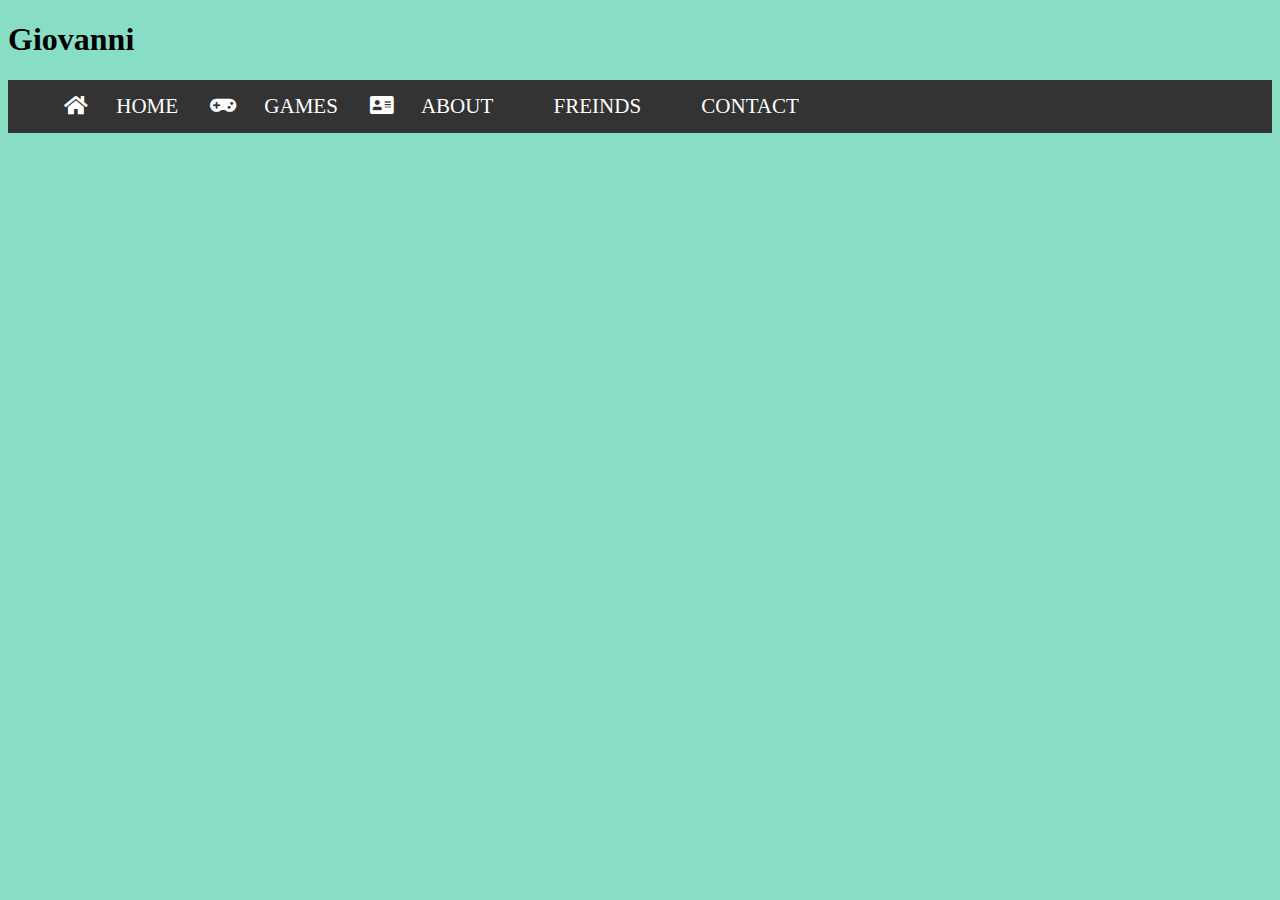
<file: freinds.html>
<!DOCTYPE html>
<html>
    <head>
        <link rel="stylesheet" type="text/css"  href="style.css">
        <title>programmer bros</title>
        <link rel="stylesheet" href="fontawesome-free-5.15.4-web/css/all.min.css">
    </head>
    <body style="background-color: rgb(135, 222, 196); font-weight: lighter;">

        <div>  
            <h1>Giovanni</h1>
        </div>

        <div id="cuasse">
            <ul>  
                <li><a href="index.html"><i class=" fas fa-home"></i> Home</a></li>
                <li><a href="game.html"><i class="fa fa-gamepad" aria-hidden="true"></i> Games</a></li>
                <li ><a class="active" href="about.html"><i class="fas fa-address-card"></i> About</a></li>
                <li><a href="freinds.html"><i class=" fas fa-freinds"></i> freinds</a></li>
                <li><a href="contact.html"><i class=" fas fa-contact"></i> Contact</a></li>
                
              </ul>
    </body>
</html>
</file>
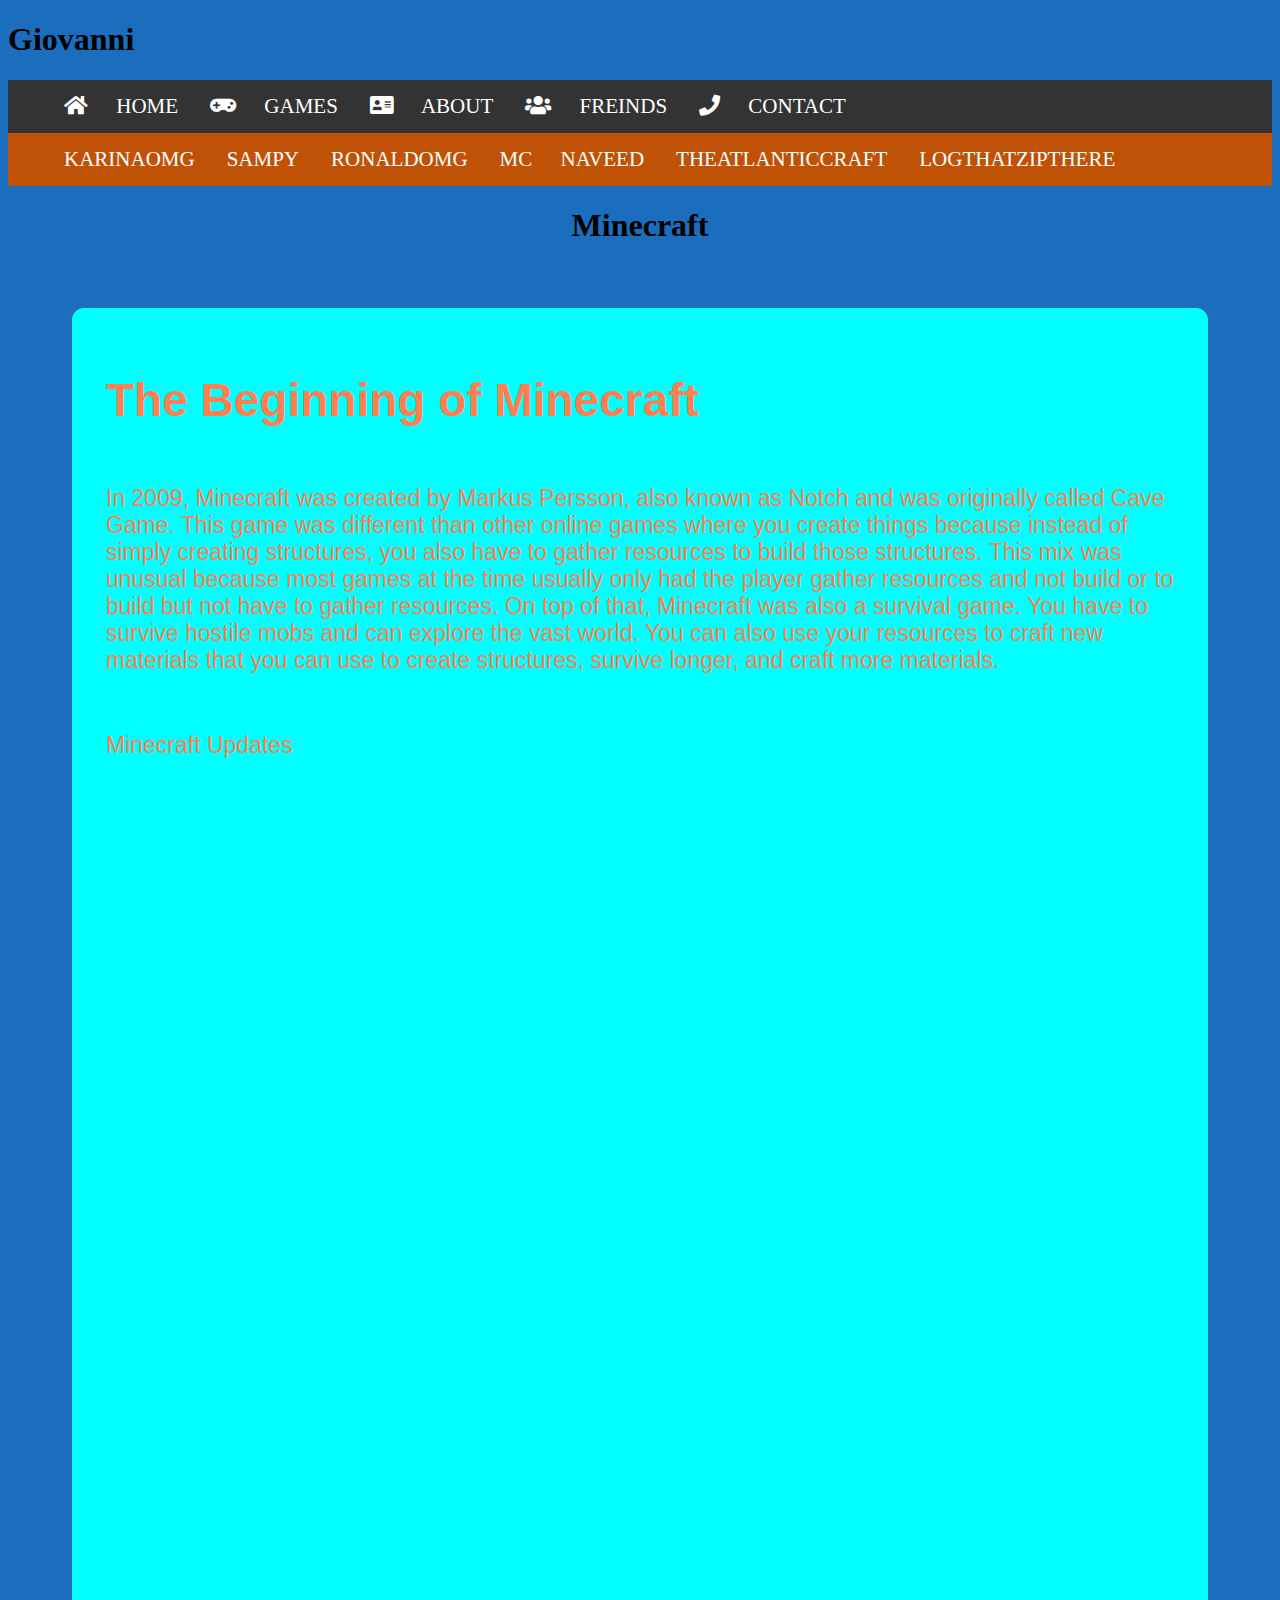
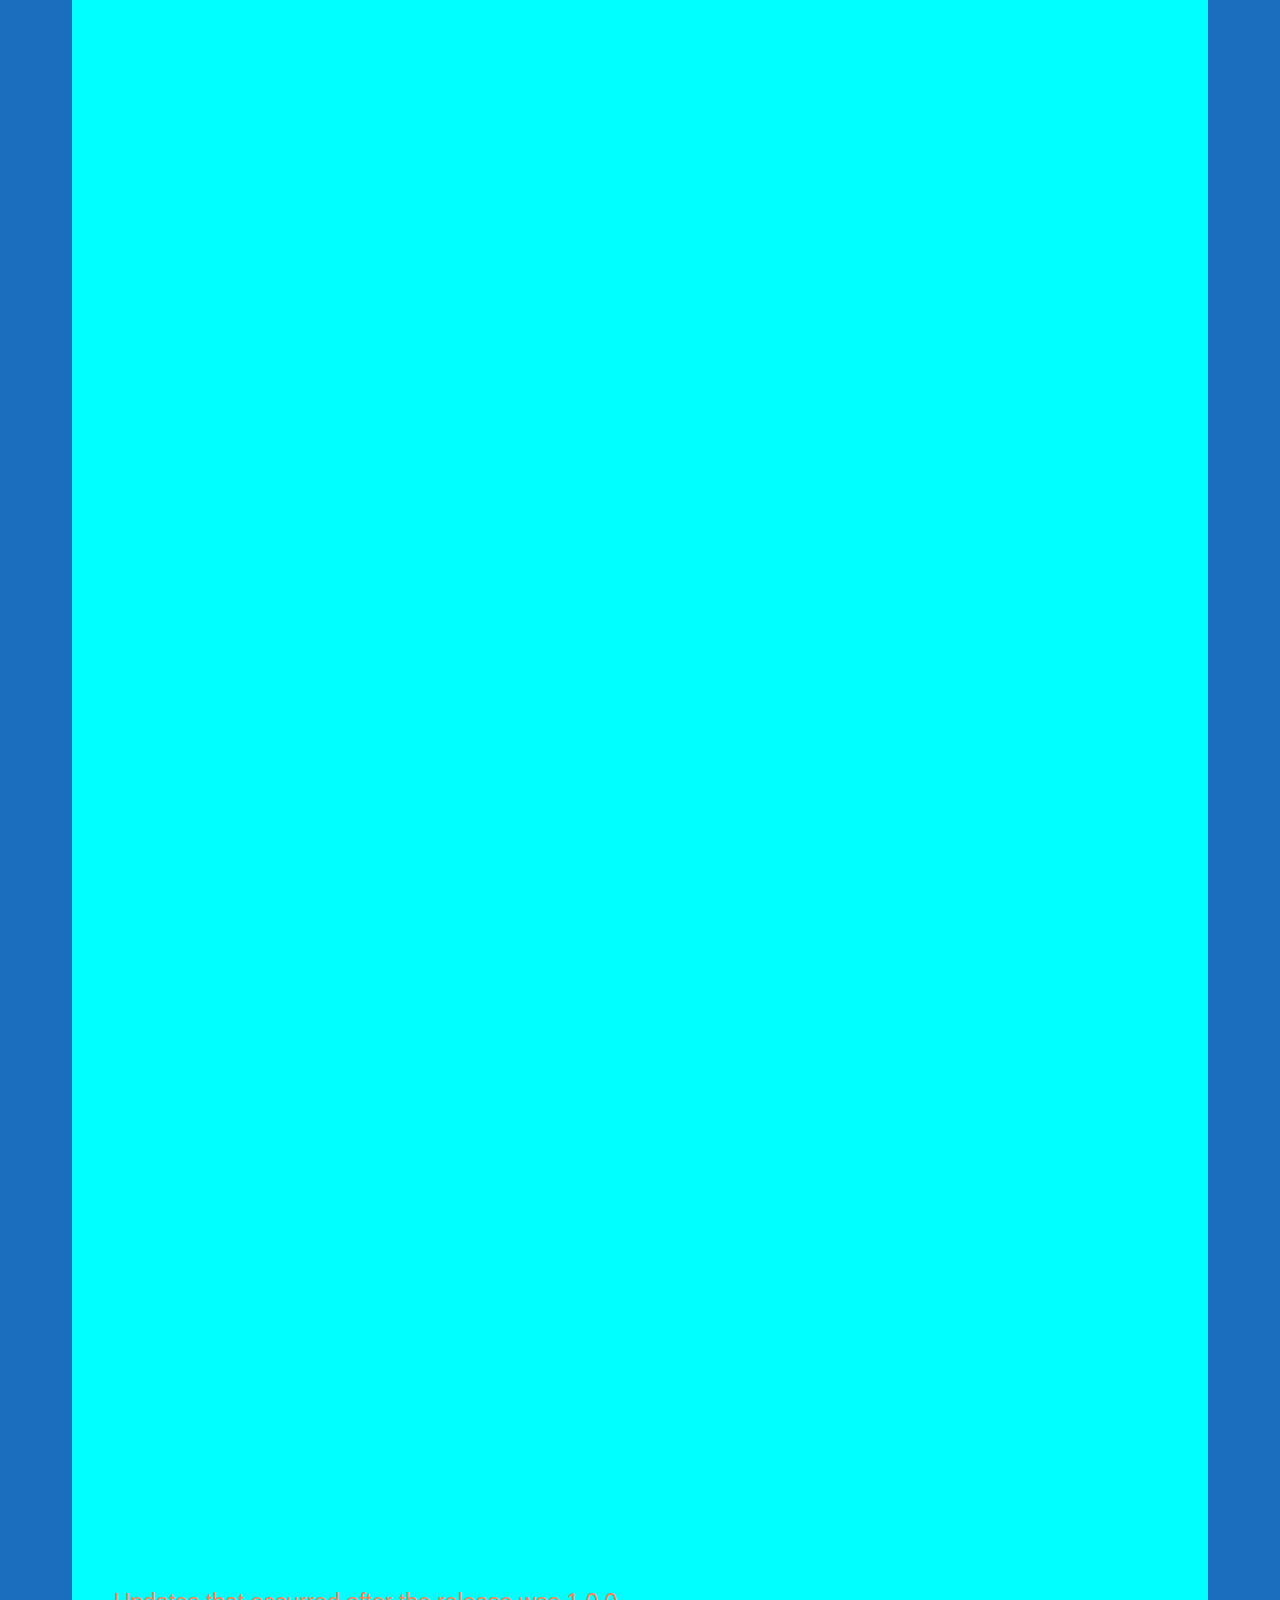
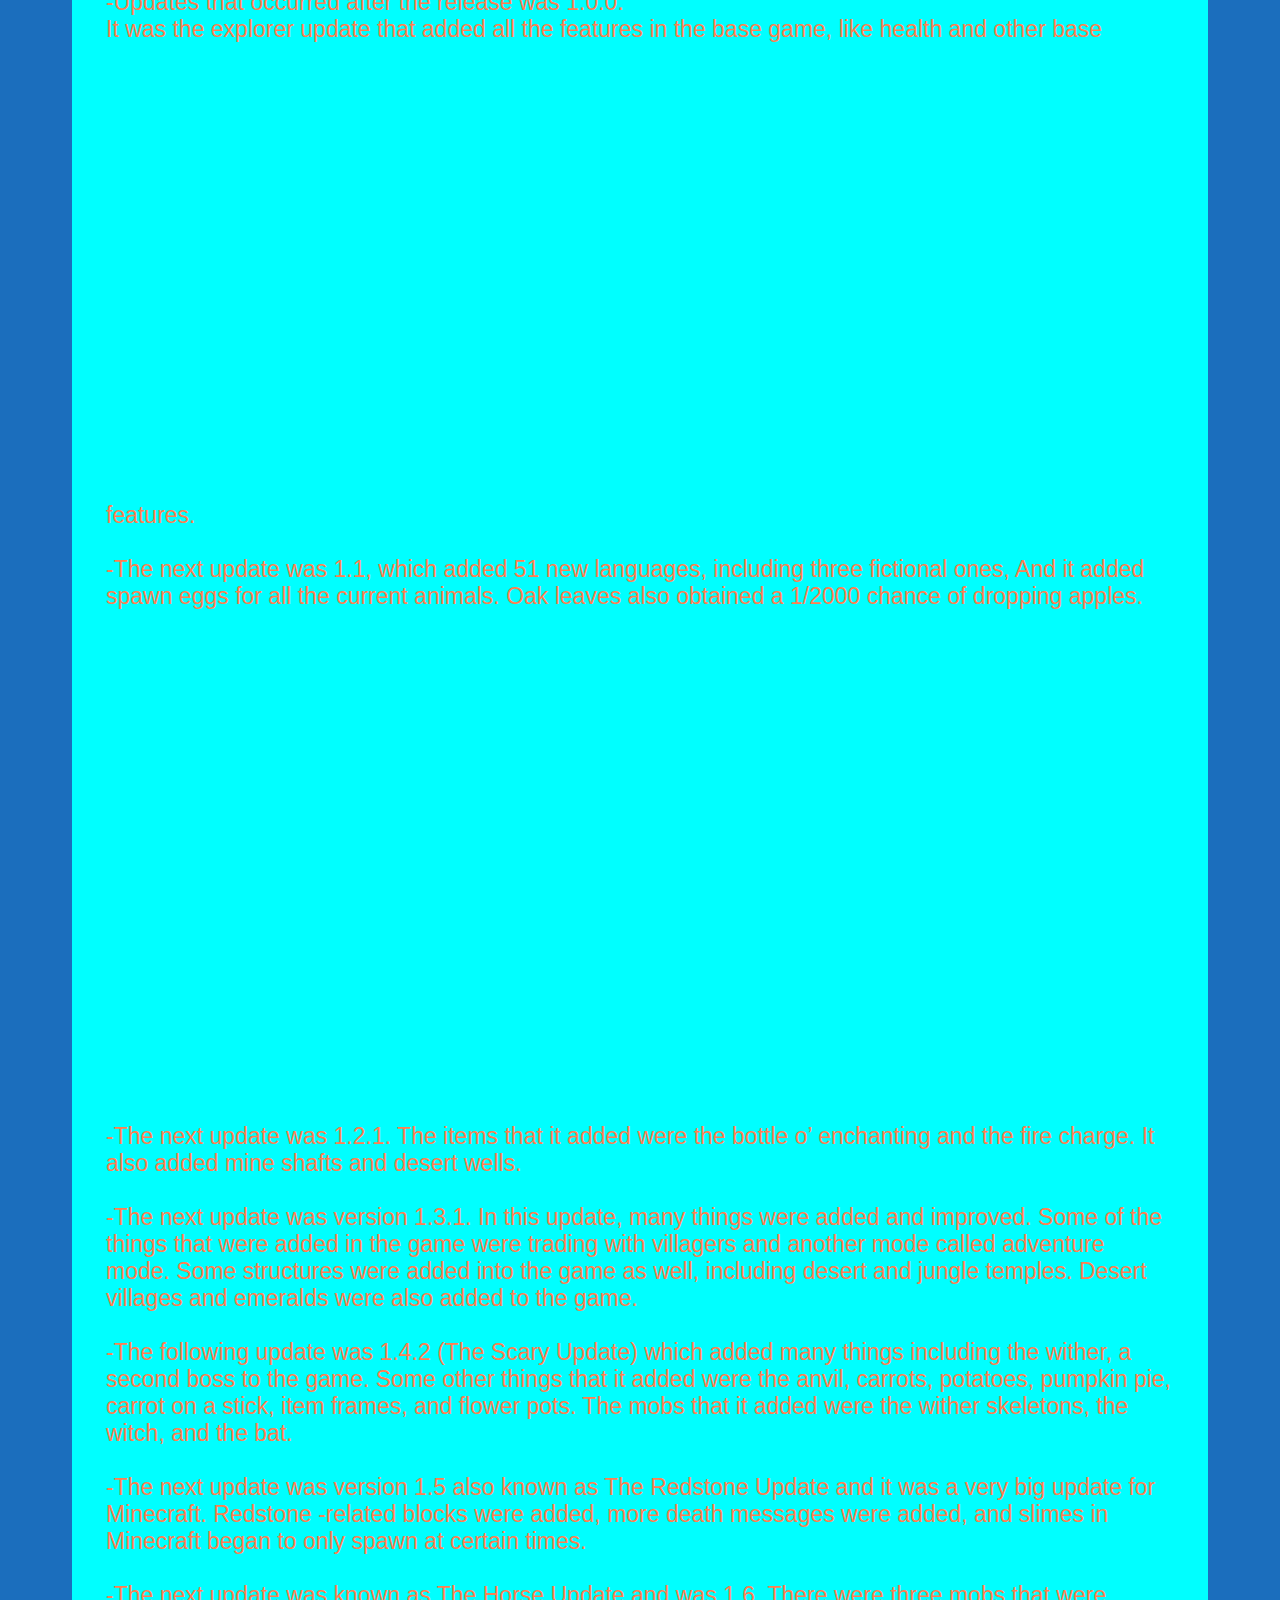
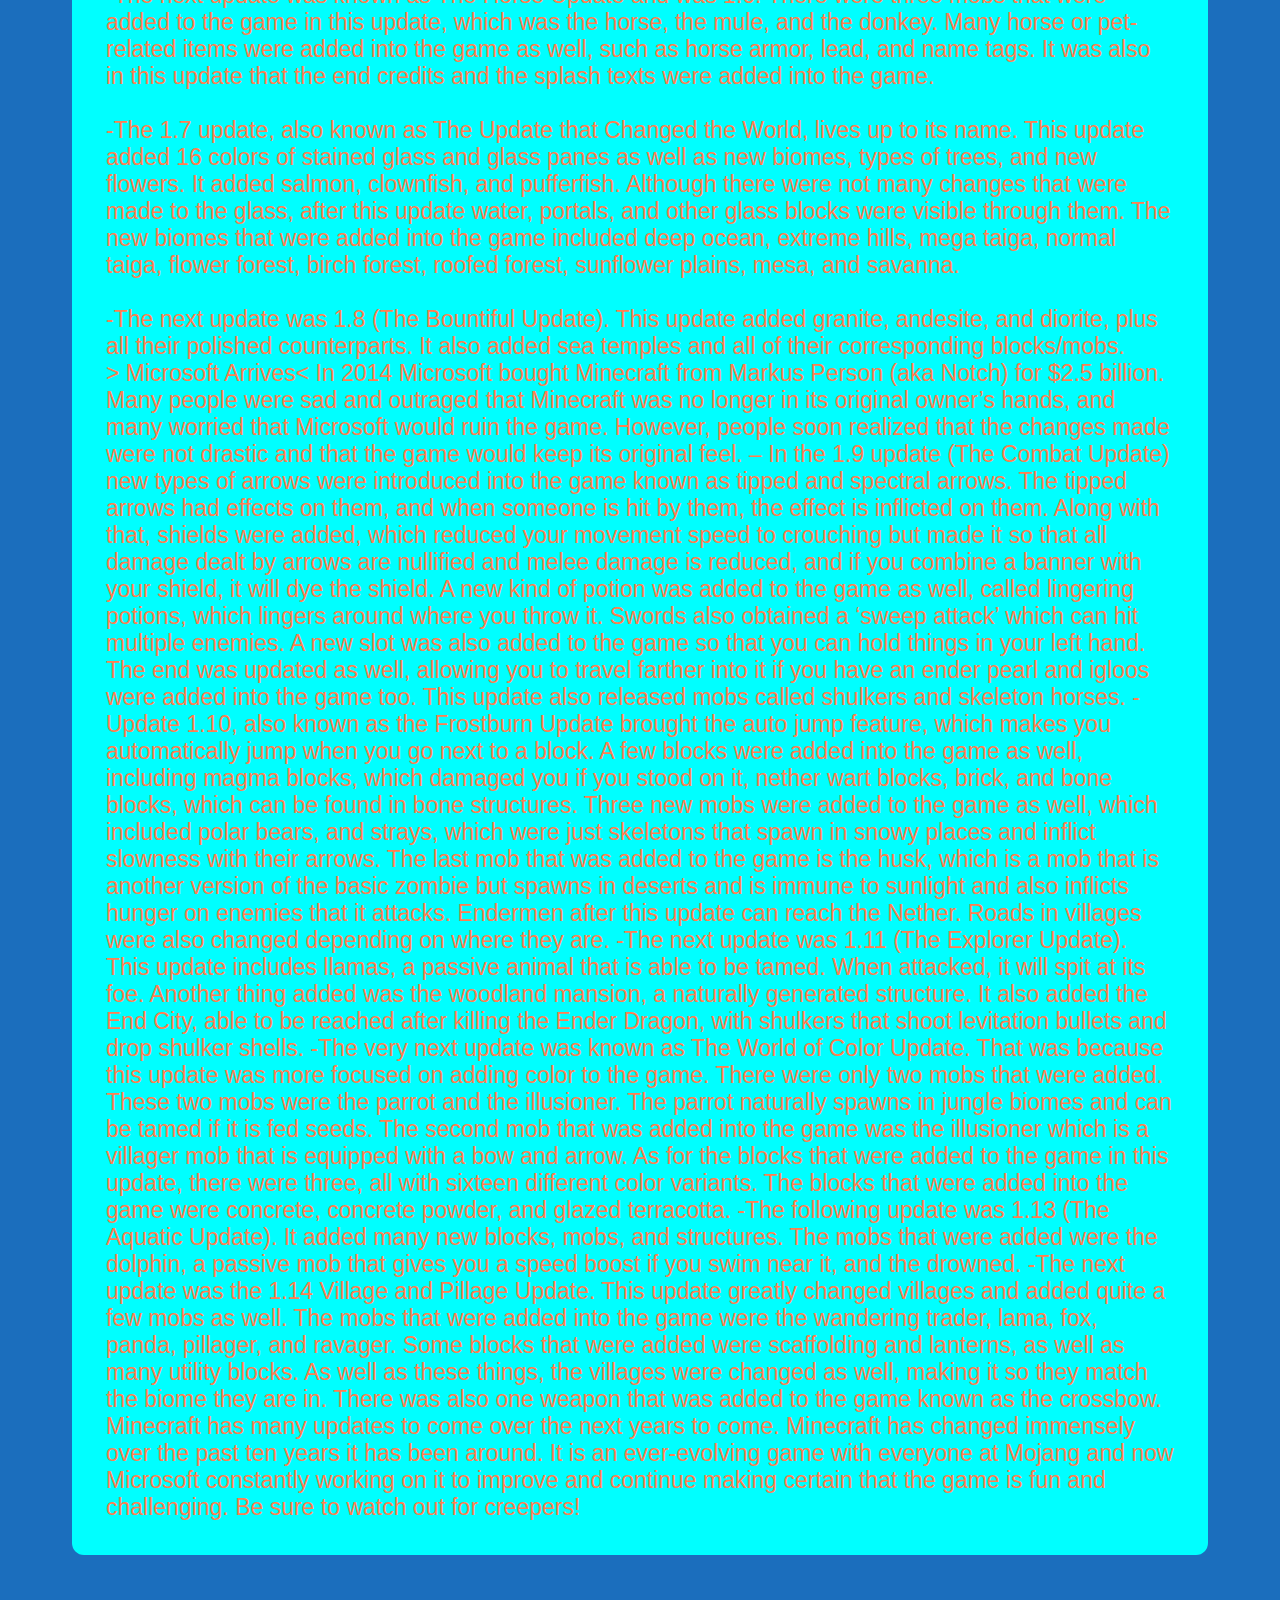
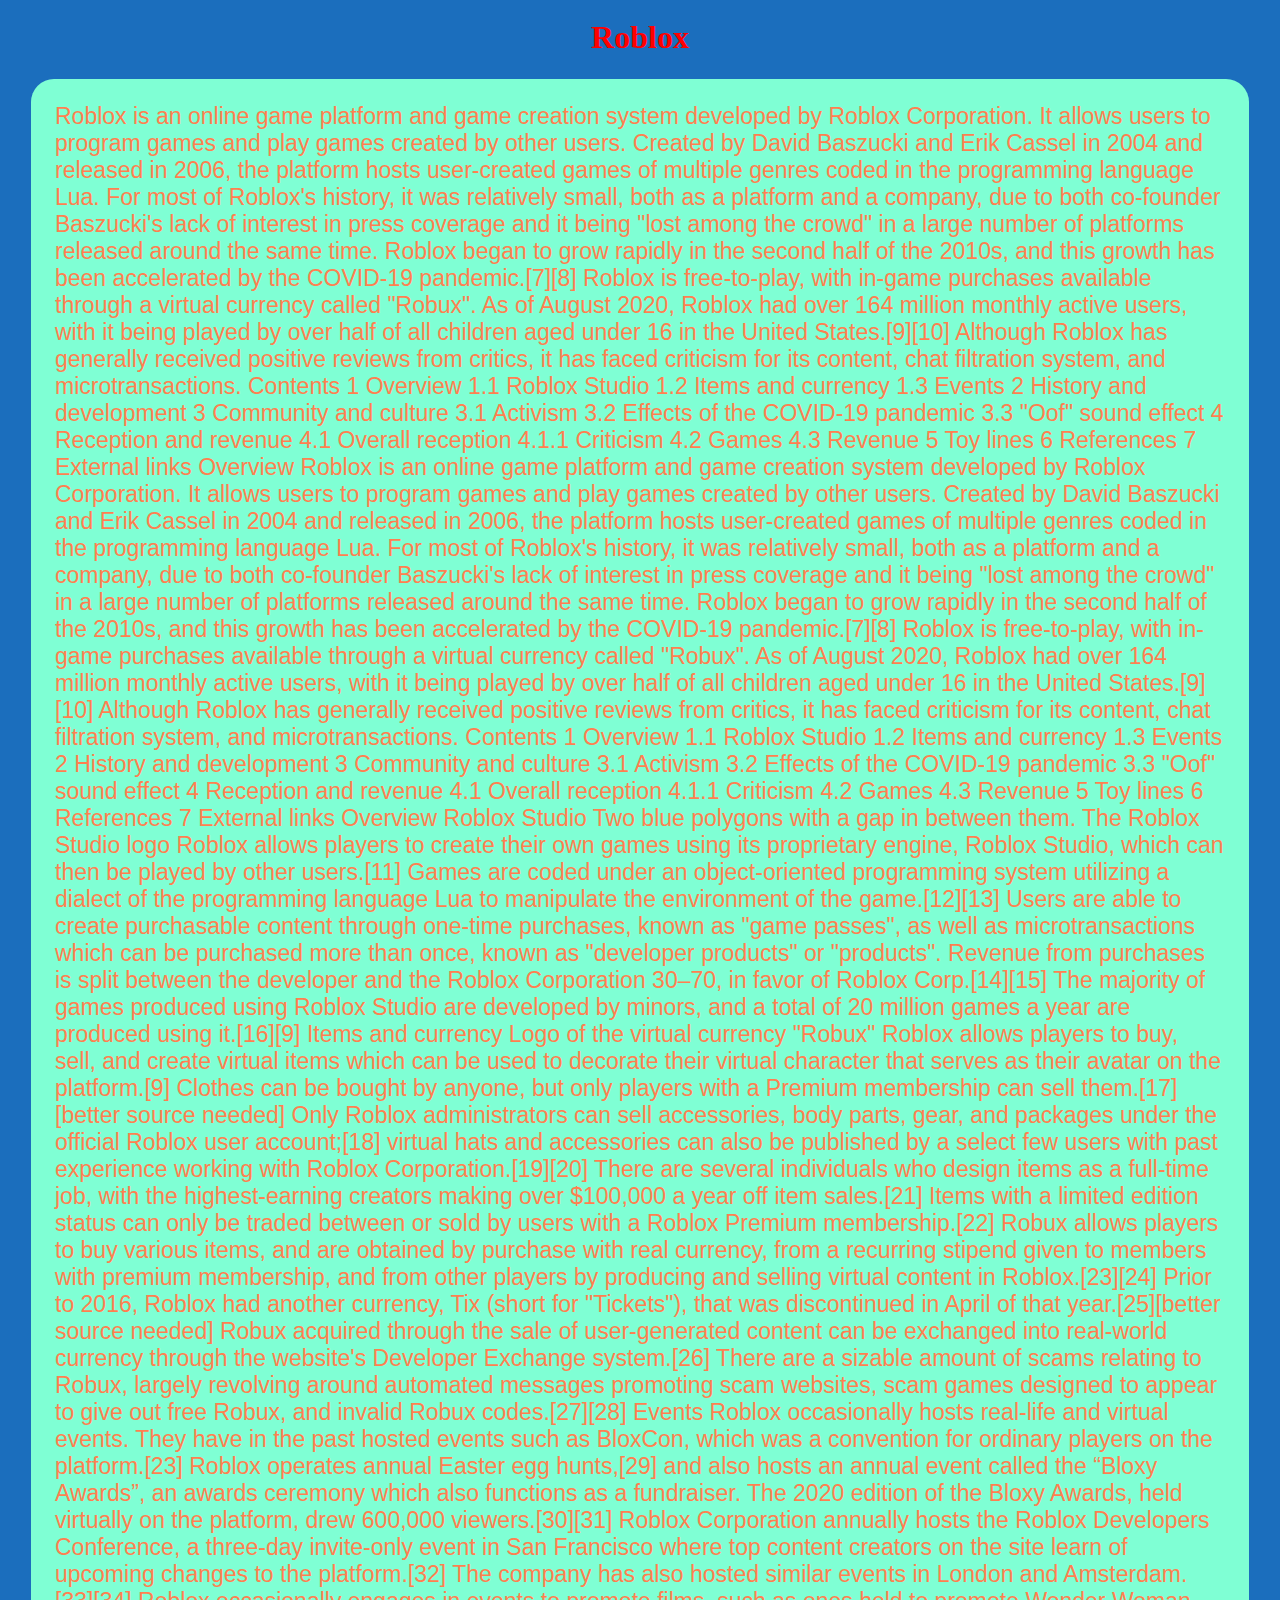
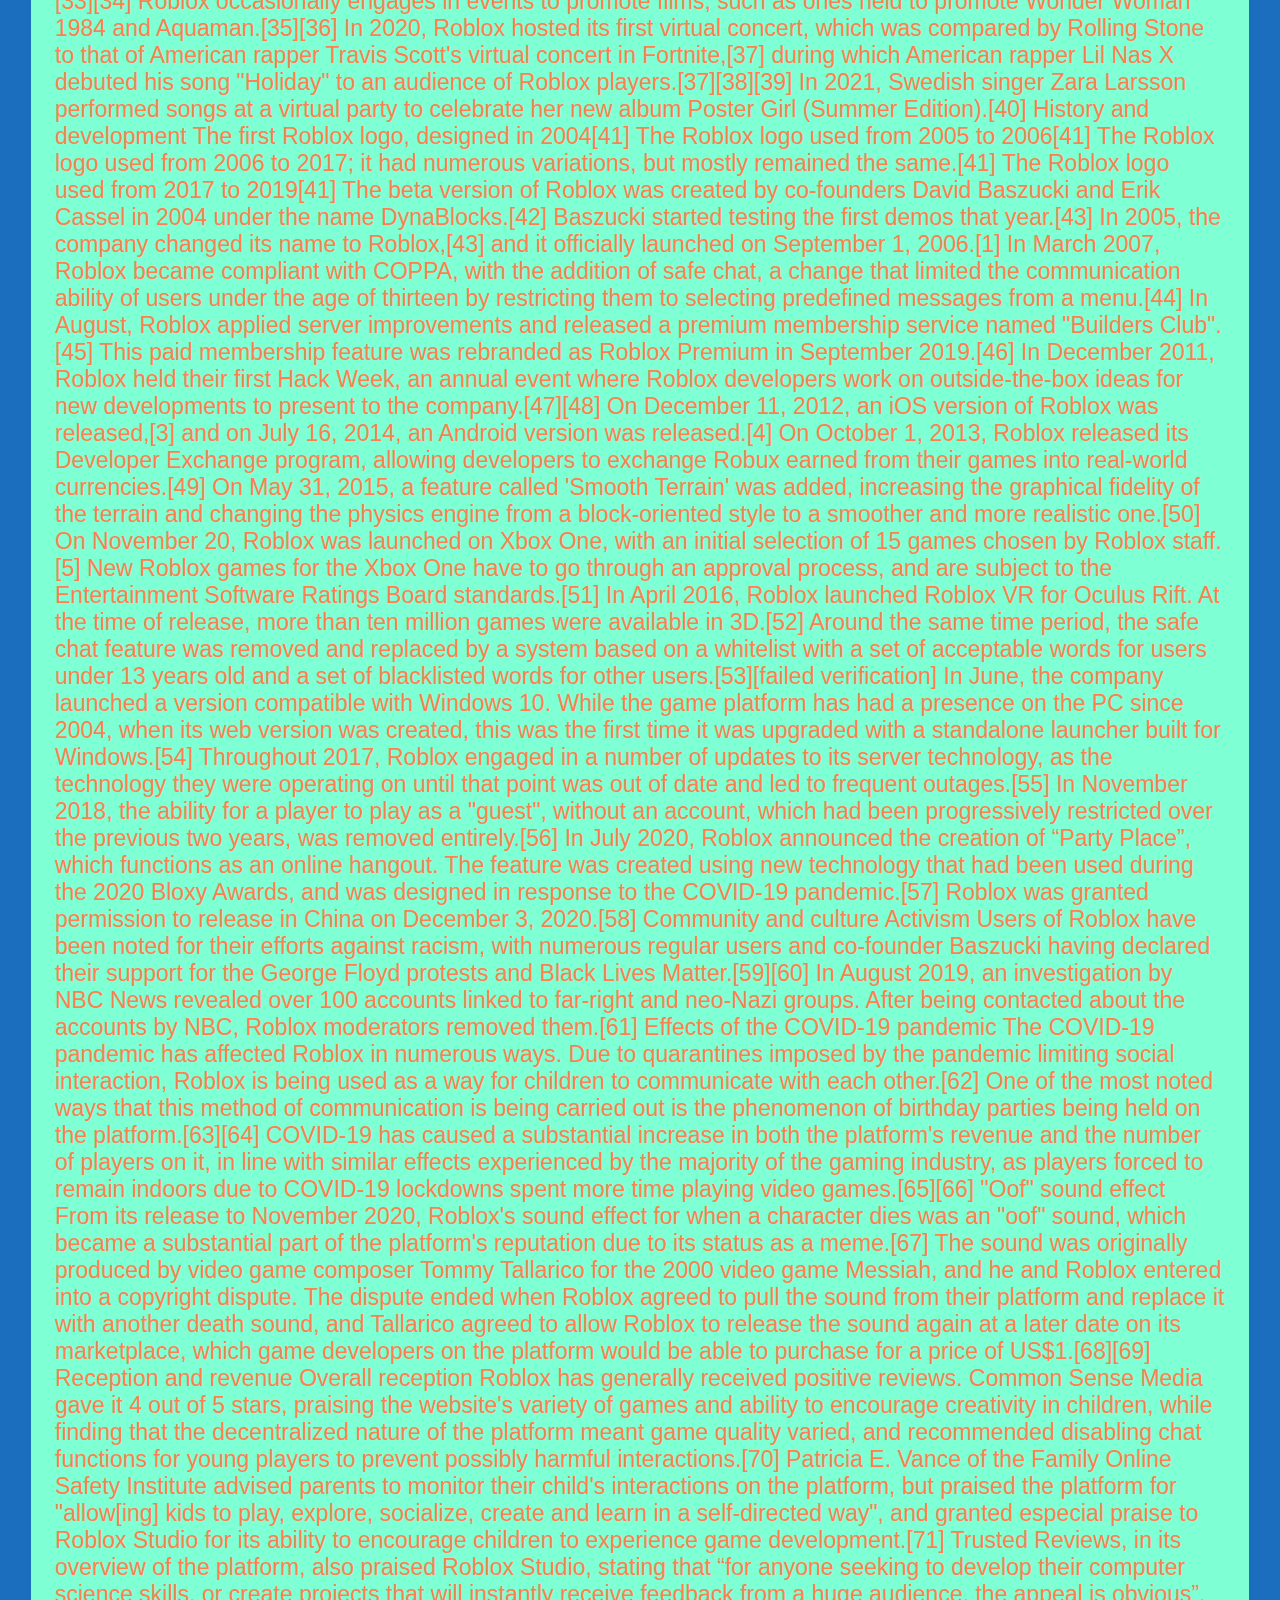
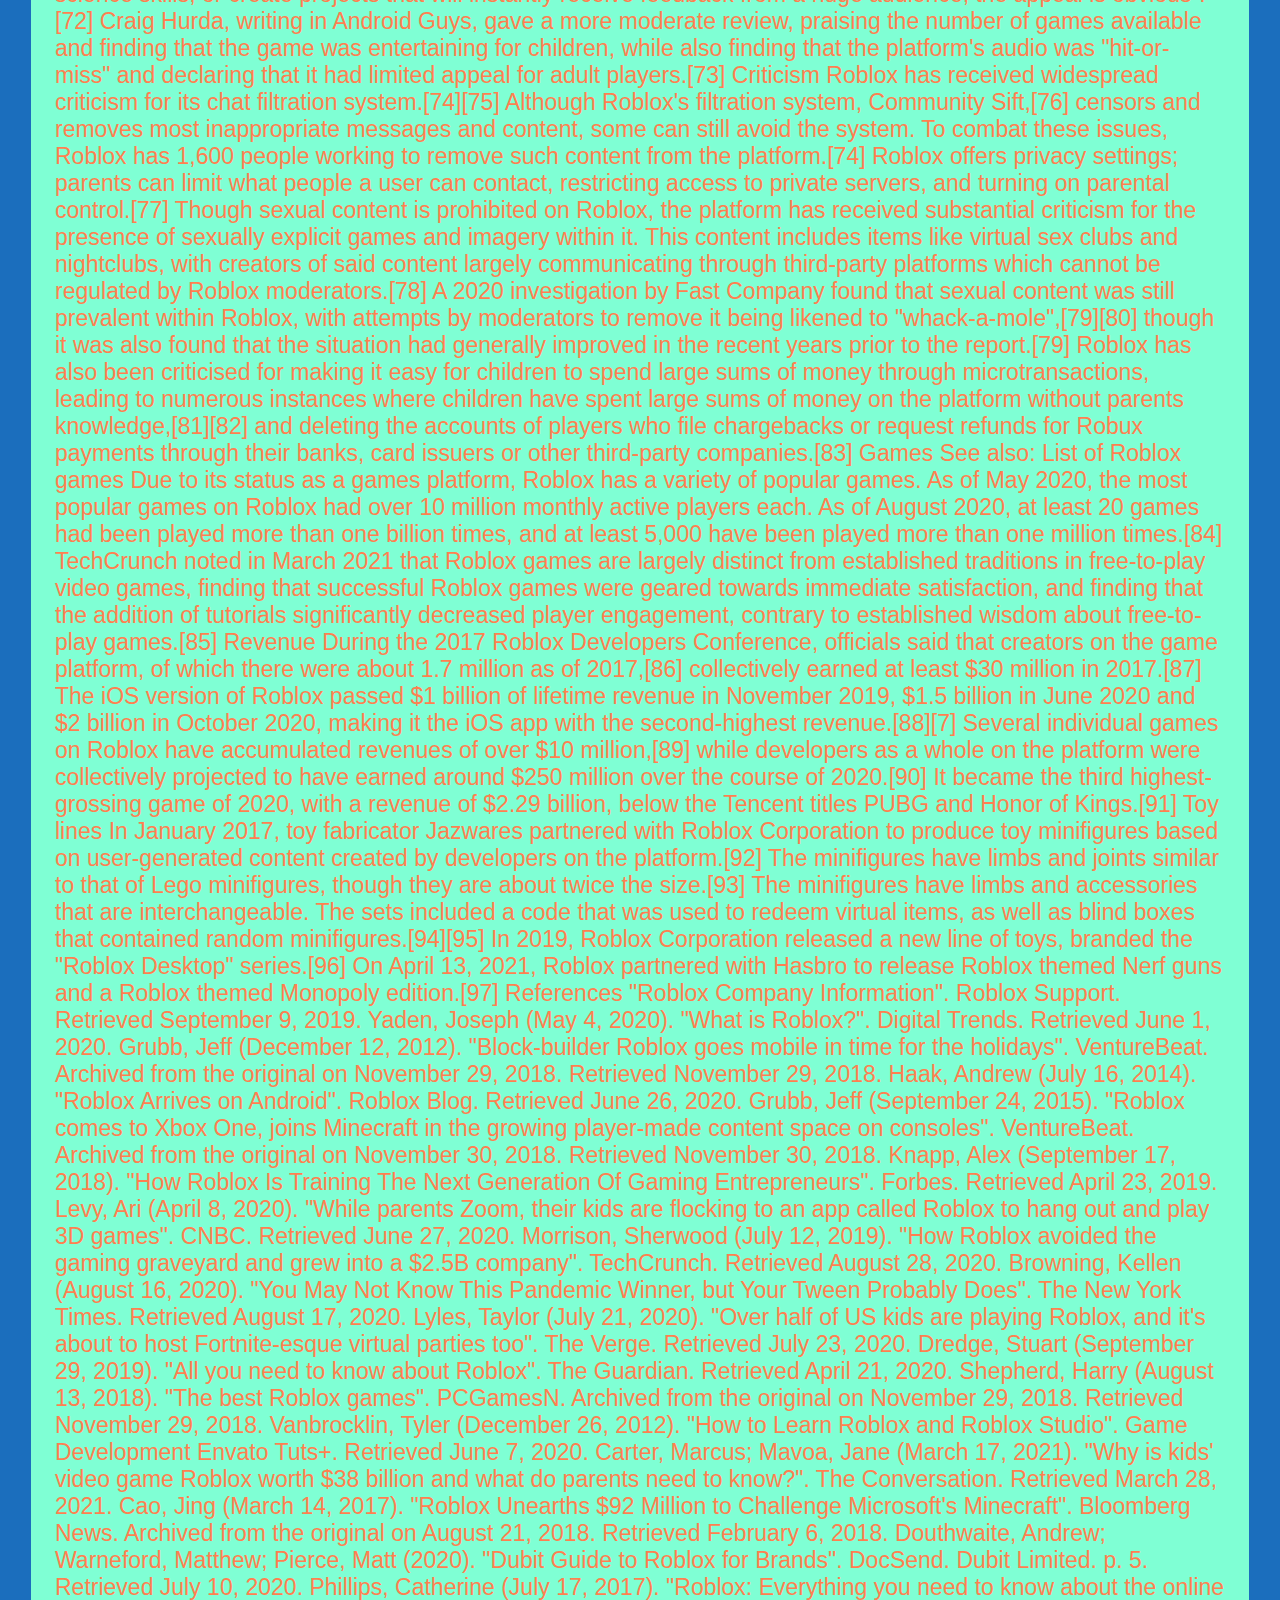
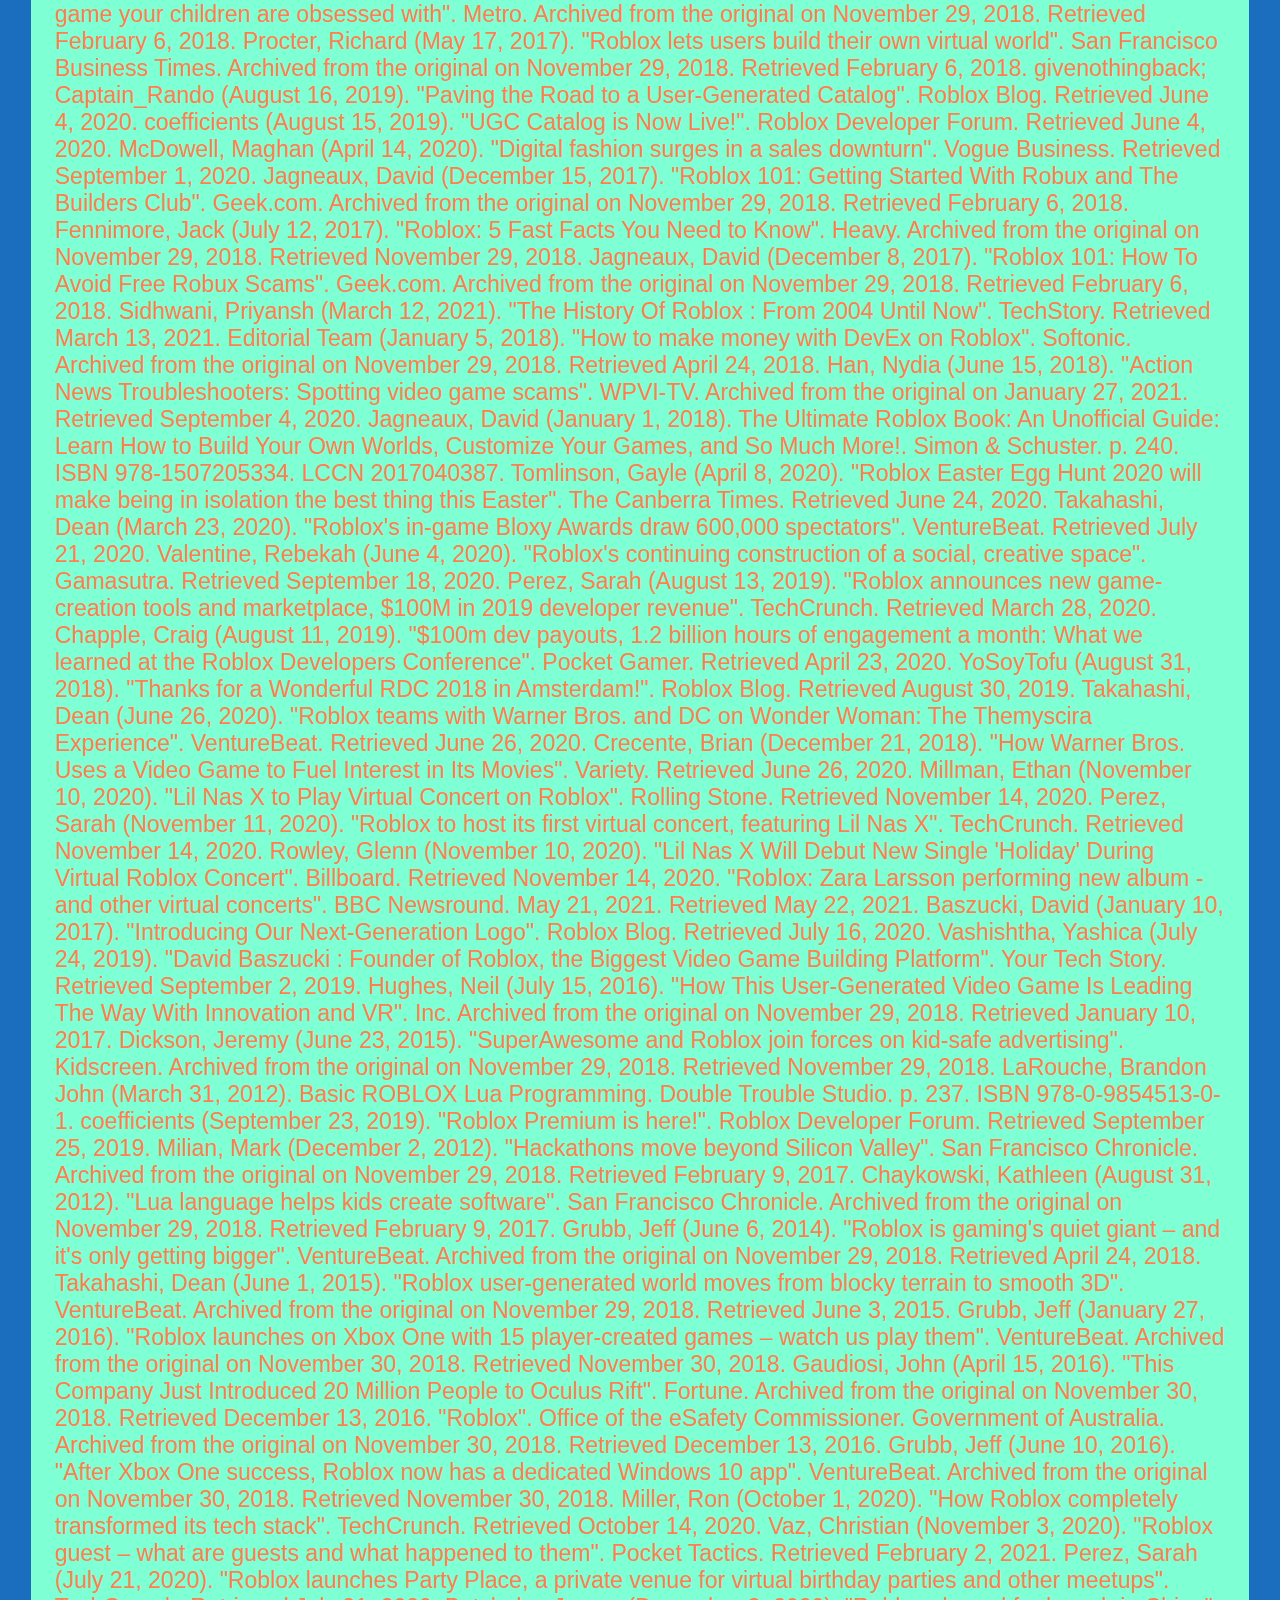
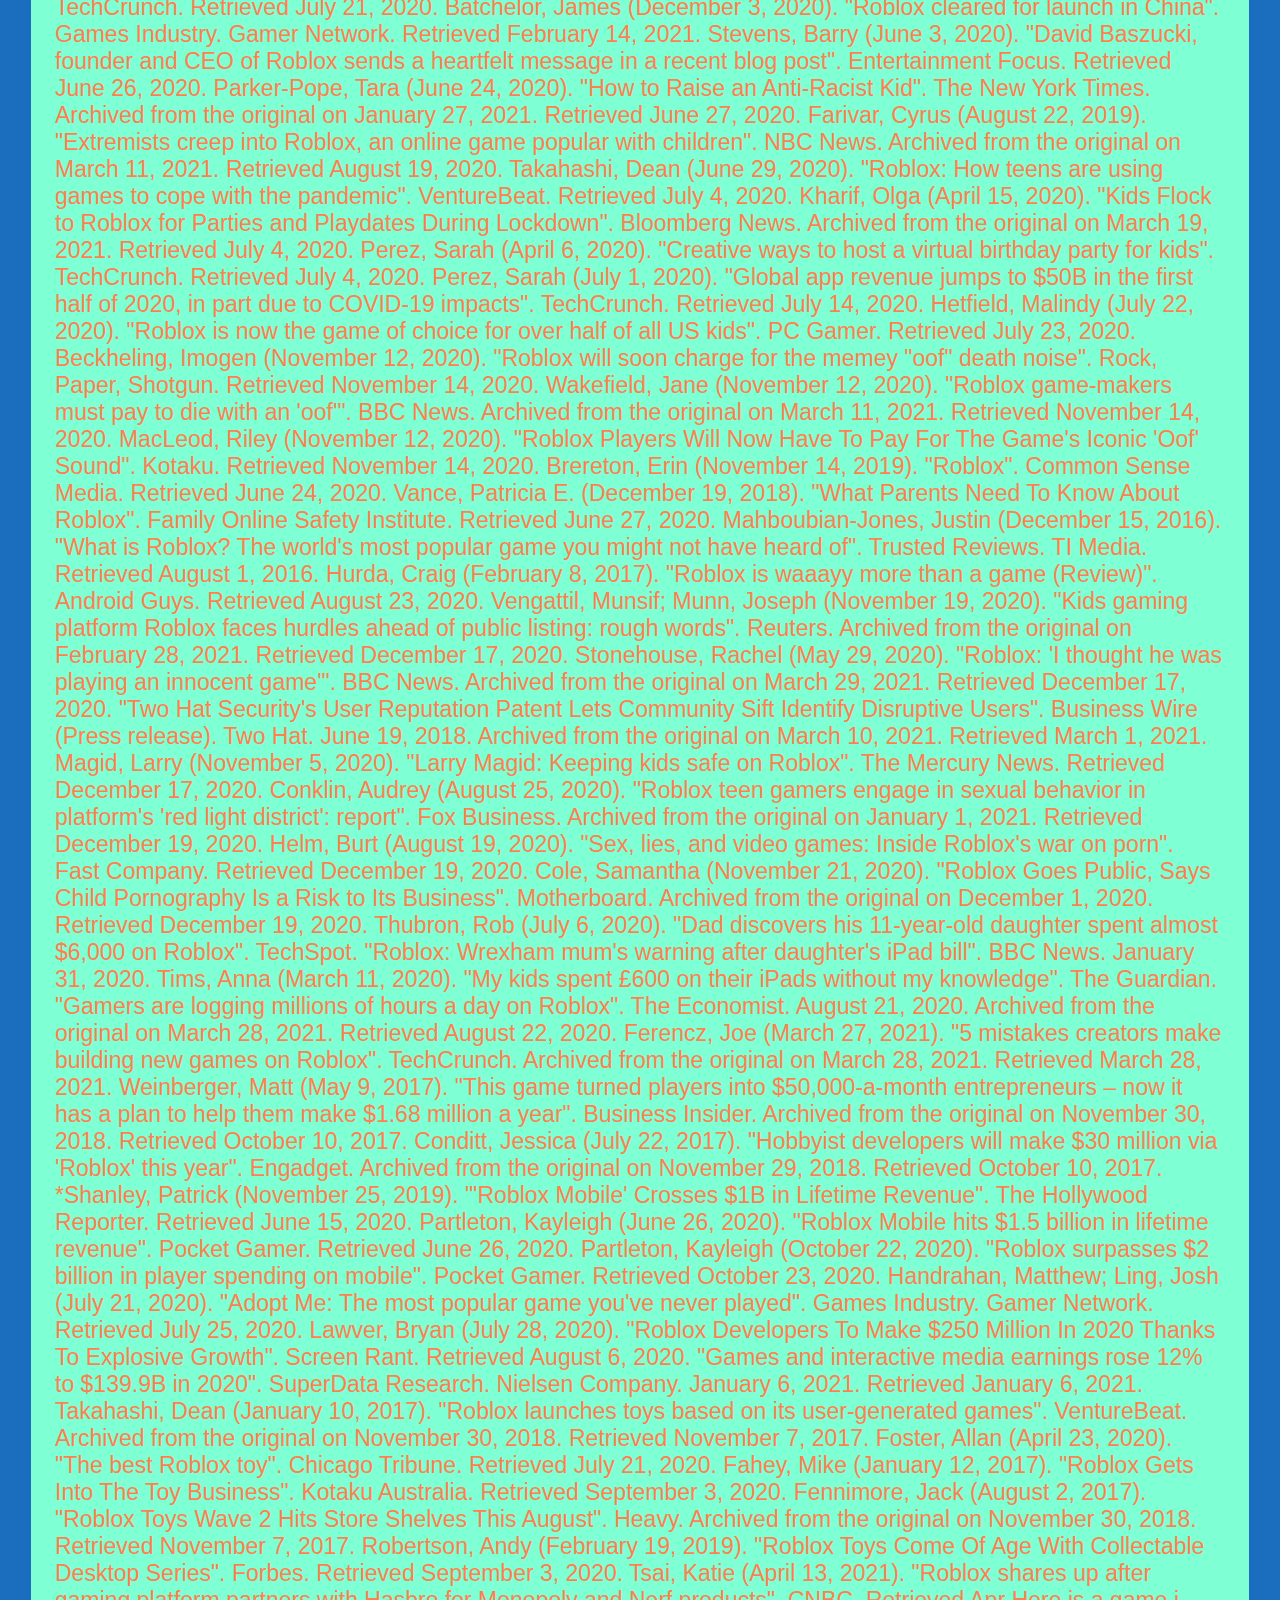
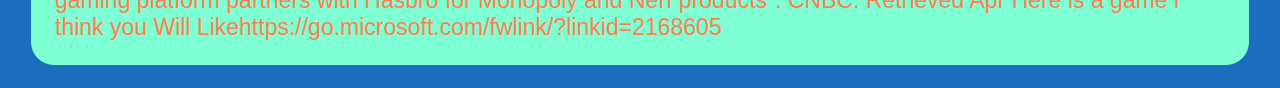
<file: game.html>
<!DOCTYPE html>
<html>
   <head>
       <link rel="stylesheet" type="text/css" href="style.css">
       <title>programmer Bros</title>
       <link rel="stylesheet" href="fontawesome-free-5.15.4-web/css/all.min.css">
       <link rel="stylesheet" href="fontawesome-free-5.15.4-web/css/all.min.css">
       <link rel="apple-touch-icon" sizes="180x180" href="/apple-touch-icon.png">
       <link rel="shortcut icon" href="images/images (34).jfif"/>
   </head>
    <body style="background-color:rgb(27, 110, 189)">
        <div>
            <h1>Giovanni</h1>
        </div>

        <div>
            <ul>  
              <li><a href="index.html"><i class=" fas fa-home"></i> Home</a></li>
              <li><a href="game.html"><i class="fa fa-gamepad" aria-hidden="true"></i> Games</a></li>
              <li ><a class="active" href="about.html"><i class="fas fa-address-card"></i> About</a></li>
              <li><a href="freinds.html"><i class="fas fa-users"></i> freinds</a></li>
              <li><a href="contact.html"><i class="fas fa-phone"></i> Contact</a></li>
               
              </ul>
        </div>


        <ul id="myMenu" style="background-color: rgb(192, 82, 8);">
          <li><a href="karinaomg" s>karinaomg</a></li>
          <li><a href="sampy">sampy</a></li>
          <li><a href="ronaldoMG">ronaldoMG</a></li>
          <li><a href="Mc naveed">mc naveed</a></li>
            <li><a href="TheAtlanticCraft">TheAtlanticCraft</a></li>
          <li><a href="logthatzipthere">logthatzipthere</a></li>
        </ul>

       

       
        <h1 style="text-align: center; color: black;"> Minecraft</h1>
   
        <div class="holi" style="font-weight: 100px; font-family:Verdana, Geneva, Tahoma, sans-serif; color: coral; font-size: 23px;">

    
            <h1 style="animation: cubic-bezier(0.19, 1, 0.22, 1);"> The Beginning of Minecraft</h1>
    
            <br>
            In 2009, Minecraft was created by Markus Persson, also known as Notch and was originally called Cave Game. 
            This game was different than other online games where you create things because instead of simply creating structures, you also have to gather resources to build those structures.
             This mix was unusual because most games at the time usually only had the player gather resources and not build or to build but not have to gather resources. On top of that, Minecraft was also a survival game.
              You have to survive hostile mobs and can explore the vast world. You can also use your resources to craft new materials that you can use to create structures, survive longer, and craft more materials.
            
             <br>
             <br>
            
          <h1 style="text-align: center; text-transform: uppercase; text-overflow: clipS;"></h1>  Minecraft Updates </h1>
            <br>
          <iframe width="853" height="480" src="https://www.youtube.com/embed/kC-ZlT3nC8A?list=PLFHxoVfrVZ1202MY06vp0W0CP7gh-ltHk" title="YouTube video player" frameborder="0" allow="accelerometer; autoplay; clipboard-write; encrypted-media; gyroscope; picture-in-picture" allowfullscreen></iframe>
          
          <iframe width="853" height="480" src="https://www.youtube.com/embed/gQuSbLrcvhc" title="YouTube video player" frameborder="0" allow="accelerometer; autoplay; clipboard-write; encrypted-media; gyroscope; picture-in-picture" allowfullscreen></iframe>
          <iframe width="853" height="480" src="https://www.youtube.com/embed/2RlrAUXhO8c" title="YouTube video player" frameborder="0" allow="accelerometer; autoplay; clipboard-write; encrypted-media; gyroscope; picture-in-picture" allowfullscreen></iframe>
          <iframe width="853" height="480" src="https://www.youtube.com/embed/TXKIJk5-jl0?list=PLFHxoVfrVZ134E4VUorKMsL565pnPjkdF" title="YouTube video player" frameborder="0" allow="accelerometer; autoplay; clipboard-write; encrypted-media; gyroscope; picture-in-picture" allowfullscreen></iframe>
          <iframe width="853" height="480" src="https://www.youtube.com/embed/I6uYvJo8ufE?list=PLFHxoVfrVZ134E4VUorKMsL565pnPjkdF" title="YouTube video player" frameborder="0" allow="accelerometer; autoplay; clipboard-write; encrypted-media; gyroscope; picture-in-picture" allowfullscreen></iframe><br>
            -Updates that occurred after the release was 1.0.0.<br>
             It was the explorer update that added all the features in the base game, like health and other base features.
             <iframe width="600" height="480" src="https://www.youtube.com/embed/LE_m97TZnPc" title="YouTube video player" frameborder="0" allow="accelerometer; autoplay; clipboard-write; encrypted-media; gyroscope; picture-in-picture" allowfullscreen></iframe>
            
             <br>
             <br>
            
            -The next update was 1.1, which added 51 new languages, including three fictional ones,
            And it added spawn eggs for all the current animals.
             Oak leaves also obtained a 1/2000 chance of dropping apples.
             <iframe width="853" height="480" src="https://www.youtube.com/embed/Wz7T6QpIepM" title="YouTube video player" frameborder="0" allow="accelerometer; autoplay; clipboard-write; encrypted-media; gyroscope; picture-in-picture" allowfullscreen></iframe>
            
             <br>
            <br> 
            
            -The next update was 1.2.1. The items that it added were the bottle o’ enchanting and the fire charge.
             It also added mine shafts and desert wells.
            
            <br>
            <br>
            
            -The next update was version 1.3.1. In this update, many things were added and improved.
             Some of the things that were added in the game were trading with villagers and another mode called adventure mode.
              Some structures were added into the game as well, including desert and jungle temples.
               Desert villages and emeralds were also added to the game.
            
              <br>             
              <br>
            
            -The following update was 1.4.2
             (The Scary Update)
              which added many things including the wither, a second boss to the game.
               Some other things that it added were the anvil, carrots, potatoes, pumpkin pie, carrot on a stick, item frames, and flower pots.
                The mobs that it added were the wither skeletons, the witch, and the bat.
            
             <br>
             <br>
            
            -The next update was version 1.5 also known as The Redstone Update and it was a very big update for Minecraft.
             Redstone -related blocks were added, more death messages were added, and slimes in Minecraft began to only spawn at certain times.
            
             <br>
            <br>

            -The next update was known as The Horse Update and was 1.6.
             There were three mobs that were added to the game in this update, which was the horse, the mule, and the donkey.
              Many horse or pet-related items were added into the game as well, such as horse armor, lead, and name tags.
               It was also in this update that the end credits and the splash texts were added into the game.
          
               <br>
               <br> 
            
            -The 1.7 update, also known as The Update that Changed the World, lives up to its name.
             This update added 16 colors of stained glass and glass panes as well as new biomes, types of trees, and new flowers.
              It added salmon, clownfish, and pufferfish.
               Although there were not many changes that were made to the glass, after this update water, portals, and other glass blocks were visible through them.
                The new biomes that were added into the game included deep ocean, extreme hills, mega taiga, normal taiga, flower forest,  birch forest, roofed forest, sunflower plains, mesa, and savanna. 
            
             <br>  
             <br>
            
            -The next update was 1.8 (The Bountiful Update).
             This update added granite, andesite, and diorite, plus all their polished counterparts.
              It also added sea temples and all of their corresponding blocks/mobs.
            
             <br>
            
             > Microsoft Arrives<
            
            In 2014 Microsoft bought Minecraft from Markus Person (aka Notch) for $2.5 billion. Many people were sad and outraged that Minecraft was no longer in its original owner’s hands, and many worried that Microsoft would ruin the game. However, people soon realized that the changes made were not drastic and that the game would keep its original feel.
            
             
            
            – In the 1.9 update (The Combat Update) new types of arrows were introduced into the game known as tipped and spectral arrows. The tipped arrows had effects on them, and when someone is hit by them, the effect is inflicted on them. Along with that, shields were added, which reduced your movement speed to crouching but made it so that all damage dealt by arrows are nullified and melee damage is reduced, and if you combine a banner with your shield, it will dye the shield. A new kind of potion was added to the game as well, called lingering potions, which lingers around where you throw it. Swords also obtained a ‘sweep attack’ which can hit multiple enemies. A new slot was also added to the game so that you can hold things in your left hand. The end was updated as well, allowing you to travel farther into it if you have an ender pearl and igloos were added into the game too. This update also released mobs called shulkers and skeleton horses.
            
             
            
            -Update 1.10, also known as the Frostburn Update brought the auto jump feature, which makes you automatically jump when you go next to a block. A few blocks were added into the game as well, including magma blocks, which damaged you if you stood on it, nether wart blocks, brick, and bone blocks, which can be found in bone structures. Three new mobs were added to the game as well, which included polar bears, and strays, which were just skeletons that spawn in snowy places and inflict slowness with their arrows. The last mob that was added to the game is the husk, which is a mob that is another version of the basic zombie but spawns in deserts and is immune to sunlight and also inflicts hunger on enemies that it attacks. Endermen after this update can reach the Nether. Roads in villages were also changed depending on where they are.
            
             
            
            -The next update was 1.11 (The Explorer Update). This update includes llamas, a passive animal that is able to be tamed. When attacked, it will spit at its foe. Another thing added was the woodland mansion, a naturally generated structure. It also added the End City, able to be reached after killing the Ender Dragon, with shulkers that shoot levitation bullets and drop shulker shells.
            
            
            -The very next update was known as The World of Color Update. That was because this update was more focused on adding color to the game. There were only two mobs that were added. These two mobs were the parrot and the illusioner. The parrot naturally spawns in jungle biomes and can be tamed if it is fed seeds. The second mob that was added into the game was the illusioner which is a villager mob that is equipped with a bow and arrow. As for the blocks that were added to the game in this update, there were three, all with sixteen different color variants. The blocks that were added into the game were concrete, concrete powder, and glazed terracotta. 
            
             
            
            -The following update was 1.13 (The Aquatic Update). It added many new blocks, mobs, and structures. The mobs that were added were the dolphin, a passive mob that gives you a speed boost if you swim near it, and the drowned. 
            
             
            
            -The next update was the 1.14 Village and Pillage Update. This update greatly changed villages and added quite a few mobs as well. The mobs that were added into the game were the wandering trader, lama, fox,  panda, pillager, and ravager. Some blocks that were added were scaffolding and lanterns, as well as many utility blocks. As well as these things, the villages were changed as well, making it so they match the biome they are in. There was also one weapon that was added to the game known as the crossbow.
            
            
            Minecraft has many updates to come over the next years to come. Minecraft has changed immensely over the past ten years it has been around. It is an ever-evolving game with everyone at Mojang and now Microsoft constantly working on it to improve and continue making certain that the game is fun and challenging. Be sure to watch out for creepers!
            
        </div>

        <h1 style="text-align: center; color: red;"> Roblox</h1>
        <div class="clasup"  style="font-weight: 100px; font-family:Verdana, Geneva, Tahoma, sans-serif; color: coral; font-size: 23px;">
            Roblox is an online game platform and game creation system developed by Roblox Corporation. It allows users to program games and play games created by other users. Created by David Baszucki and Erik Cassel in 2004 and released in 2006, the platform hosts user-created games of multiple genres coded in the programming language Lua. For most of Roblox's history, it was relatively small, both as a platform and a company, due to both co-founder Baszucki's lack of interest in press coverage and it being "lost among the crowd" in a large number of platforms released around the same time. Roblox began to grow rapidly in the second half of the 2010s, and this growth has been accelerated by the COVID-19 pandemic.[7][8]

Roblox is free-to-play, with in-game purchases available through a virtual currency called "Robux". As of August 2020, Roblox had over 164 million monthly active users, with it being played by over half of all children aged under 16 in the United States.[9][10]

Although Roblox has generally received positive reviews from critics, it has faced criticism for its content, chat filtration system, and microtransactions.


Contents
1	Overview
1.1	Roblox Studio
1.2	Items and currency
1.3	Events
2	History and development
3	Community and culture
3.1	Activism
3.2	Effects of the COVID-19 pandemic
3.3	"Oof" sound effect
4	Reception and revenue
4.1	Overall reception
4.1.1	Criticism
4.2	Games
4.3	Revenue
5	Toy lines
6	References
7	External links
Overview

Roblox is an online game platform and game creation system developed by Roblox Corporation. It allows users to program games and play games created by other users. Created by David Baszucki and Erik Cassel in 2004 and released in 2006, the platform hosts user-created games of multiple genres coded in the programming language Lua. For most of Roblox's history, it was relatively small, both as a platform and a company, due to both co-founder Baszucki's lack of interest in press coverage and it being "lost among the crowd" in a large number of platforms released around the same time. Roblox began to grow rapidly in the second half of the 2010s, and this growth has been accelerated by the COVID-19 pandemic.[7][8]

Roblox is free-to-play, with in-game purchases available through a virtual currency called "Robux". As of August 2020, Roblox had over 164 million monthly active users, with it being played by over half of all children aged under 16 in the United States.[9][10]

Although Roblox has generally received positive reviews from critics, it has faced criticism for its content, chat filtration system, and microtransactions.


Contents
1	Overview
1.1	Roblox Studio
1.2	Items and currency
1.3	Events
2	History and development
3	Community and culture
3.1	Activism
3.2	Effects of the COVID-19 pandemic
3.3	"Oof" sound effect
4	Reception and revenue
4.1	Overall reception
4.1.1	Criticism
4.2	Games
4.3	Revenue
5	Toy lines
6	References
7	External links
Overview
Roblox Studio
Two blue polygons with a gap in between them.
The Roblox Studio logo
Roblox allows players to create their own games using its proprietary engine, Roblox Studio, which can then be played by other users.[11] Games are coded under an object-oriented programming system utilizing a dialect of the programming language Lua to manipulate the environment of the game.[12][13] Users are able to create purchasable content through one-time purchases, known as "game passes", as well as microtransactions which can be purchased more than once, known as "developer products" or "products". Revenue from purchases is split between the developer and the Roblox Corporation 30–70, in favor of Roblox Corp.[14][15] The majority of games produced using Roblox Studio are developed by minors, and a total of 20 million games a year are produced using it.[16][9]

Items and currency

Logo of the virtual currency "Robux"
Roblox allows players to buy, sell, and create virtual items which can be used to decorate their virtual character that serves as their avatar on the platform.[9] Clothes can be bought by anyone, but only players with a Premium membership can sell them.[17][better source needed] Only Roblox administrators can sell accessories, body parts, gear, and packages under the official Roblox user account;[18] virtual hats and accessories can also be published by a select few users with past experience working with Roblox Corporation.[19][20] There are several individuals who design items as a full-time job, with the highest-earning creators making over $100,000 a year off item sales.[21] Items with a limited edition status can only be traded between or sold by users with a Roblox Premium membership.[22]

Robux allows players to buy various items, and are obtained by purchase with real currency, from a recurring stipend given to members with premium membership, and from other players by producing and selling virtual content in Roblox.[23][24] Prior to 2016, Roblox had another currency, Tix (short for "Tickets"), that was discontinued in April of that year.[25][better source needed] Robux acquired through the sale of user-generated content can be exchanged into real-world currency through the website's Developer Exchange system.[26] There are a sizable amount of scams relating to Robux, largely revolving around automated messages promoting scam websites, scam games designed to appear to give out free Robux, and invalid Robux codes.[27][28]


Events
Roblox occasionally hosts real-life and virtual events. They have in the past hosted events such as BloxCon, which was a convention for ordinary players on the platform.[23] Roblox operates annual Easter egg hunts,[29] and also hosts an annual event called the “Bloxy Awards”, an awards ceremony which also functions as a fundraiser. The 2020 edition of the Bloxy Awards, held virtually on the platform, drew 600,000 viewers.[30][31] Roblox Corporation annually hosts the Roblox Developers Conference, a three-day invite-only event in San Francisco where top content creators on the site learn of upcoming changes to the platform.[32] The company has also hosted similar events in London and Amsterdam.[33][34]

Roblox occasionally engages in events to promote films, such as ones held to promote Wonder Woman 1984 and Aquaman.[35][36] In 2020, Roblox hosted its first virtual concert, which was compared by Rolling Stone to that of American rapper Travis Scott's virtual concert in Fortnite,[37] during which American rapper Lil Nas X debuted his song "Holiday" to an audience of Roblox players.[37][38][39] In 2021, Swedish singer Zara Larsson performed songs at a virtual party to celebrate her new album Poster Girl (Summer Edition).[40]

History and development

The first Roblox logo, designed in 2004[41]

The Roblox logo used from 2005 to 2006[41]

The Roblox logo used from 2006 to 2017; it had numerous variations, but mostly remained the same.[41]

The Roblox logo used from 2017 to 2019[41]
The beta version of Roblox was created by co-founders David Baszucki and Erik Cassel in 2004 under the name DynaBlocks.[42] Baszucki started testing the first demos that year.[43] In 2005, the company changed its name to Roblox,[43] and it officially launched on September 1, 2006.[1] In March 2007, Roblox became compliant with COPPA, with the addition of safe chat, a change that limited the communication ability of users under the age of thirteen by restricting them to selecting predefined messages from a menu.[44] In August, Roblox applied server improvements and released a premium membership service named "Builders Club".[45] This paid membership feature was rebranded as Roblox Premium in September 2019.[46]

In December 2011, Roblox held their first Hack Week, an annual event where Roblox developers work on outside-the-box ideas for new developments to present to the company.[47][48] On December 11, 2012, an iOS version of Roblox was released,[3] and on July 16, 2014, an Android version was released.[4] On October 1, 2013, Roblox released its Developer Exchange program, allowing developers to exchange Robux earned from their games into real-world currencies.[49]

On May 31, 2015, a feature called 'Smooth Terrain' was added, increasing the graphical fidelity of the terrain and changing the physics engine from a block-oriented style to a smoother and more realistic one.[50] On November 20, Roblox was launched on Xbox One, with an initial selection of 15 games chosen by Roblox staff.[5] New Roblox games for the Xbox One have to go through an approval process, and are subject to the Entertainment Software Ratings Board standards.[51]

In April 2016, Roblox launched Roblox VR for Oculus Rift. At the time of release, more than ten million games were available in 3D.[52] Around the same time period, the safe chat feature was removed and replaced by a system based on a whitelist with a set of acceptable words for users under 13 years old and a set of blacklisted words for other users.[53][failed verification] In June, the company launched a version compatible with Windows 10. While the game platform has had a presence on the PC since 2004, when its web version was created, this was the first time it was upgraded with a standalone launcher built for Windows.[54]

Throughout 2017, Roblox engaged in a number of updates to its server technology, as the technology they were operating on until that point was out of date and led to frequent outages.[55] In November 2018, the ability for a player to play as a "guest", without an account, which had been progressively restricted over the previous two years, was removed entirely.[56] In July 2020, Roblox announced the creation of “Party Place”, which functions as an online hangout. The feature was created using new technology that had been used during the 2020 Bloxy Awards, and was designed in response to the COVID-19 pandemic.[57] Roblox was granted permission to release in China on December 3, 2020.[58]

Community and culture
Activism
Users of Roblox have been noted for their efforts against racism, with numerous regular users and co-founder Baszucki having declared their support for the George Floyd protests and Black Lives Matter.[59][60] In August 2019, an investigation by NBC News revealed over 100 accounts linked to far-right and neo-Nazi groups. After being contacted about the accounts by NBC, Roblox moderators removed them.[61]

Effects of the COVID-19 pandemic
The COVID-19 pandemic has affected Roblox in numerous ways. Due to quarantines imposed by the pandemic limiting social interaction, Roblox is being used as a way for children to communicate with each other.[62] One of the most noted ways that this method of communication is being carried out is the phenomenon of birthday parties being held on the platform.[63][64] COVID-19 has caused a substantial increase in both the platform's revenue and the number of players on it, in line with similar effects experienced by the majority of the gaming industry, as players forced to remain indoors due to COVID-19 lockdowns spent more time playing video games.[65][66]

"Oof" sound effect
From its release to November 2020, Roblox's sound effect for when a character dies was an "oof" sound, which became a substantial part of the platform's reputation due to its status as a meme.[67] The sound was originally produced by video game composer Tommy Tallarico for the 2000 video game Messiah, and he and Roblox entered into a copyright dispute. The dispute ended when Roblox agreed to pull the sound from their platform and replace it with another death sound, and Tallarico agreed to allow Roblox to release the sound again at a later date on its marketplace, which game developers on the platform would be able to purchase for a price of US$1.[68][69]

Reception and revenue
Overall reception
Roblox has generally received positive reviews. Common Sense Media gave it 4 out of 5 stars, praising the website's variety of games and ability to encourage creativity in children, while finding that the decentralized nature of the platform meant game quality varied, and recommended disabling chat functions for young players to prevent possibly harmful interactions.[70] Patricia E. Vance of the Family Online Safety Institute advised parents to monitor their child's interactions on the platform, but praised the platform for "allow[ing] kids to play, explore, socialize, create and learn in a self-directed way", and granted especial praise to Roblox Studio for its ability to encourage children to experience game development.[71] Trusted Reviews, in its overview of the platform, also praised Roblox Studio, stating that “for anyone seeking to develop their computer science skills, or create projects that will instantly receive feedback from a huge audience, the appeal is obvious”.[72] Craig Hurda, writing in Android Guys, gave a more moderate review, praising the number of games available and finding that the game was entertaining for children, while also finding that the platform's audio was "hit-or-miss" and declaring that it had limited appeal for adult players.[73]

Criticism
Roblox has received widespread criticism for its chat filtration system.[74][75] Although Roblox's filtration system, Community Sift,[76] censors and removes most inappropriate messages and content, some can still avoid the system. To combat these issues, Roblox has 1,600 people working to remove such content from the platform.[74] Roblox offers privacy settings; parents can limit what people a user can contact, restricting access to private servers, and turning on parental control.[77]

Though sexual content is prohibited on Roblox, the platform has received substantial criticism for the presence of sexually explicit games and imagery within it. This content includes items like virtual sex clubs and nightclubs, with creators of said content largely communicating through third-party platforms which cannot be regulated by Roblox moderators.[78] A 2020 investigation by Fast Company found that sexual content was still prevalent within Roblox, with attempts by moderators to remove it being likened to "whack-a-mole",[79][80] though it was also found that the situation had generally improved in the recent years prior to the report.[79]

Roblox has also been criticised for making it easy for children to spend large sums of money through microtransactions, leading to numerous instances where children have spent large sums of money on the platform without parents knowledge,[81][82] and deleting the accounts of players who file chargebacks or request refunds for Robux payments through their banks, card issuers or other third-party companies.[83]

Games
See also: List of Roblox games
Due to its status as a games platform, Roblox has a variety of popular games. As of May 2020, the most popular games on Roblox had over 10 million monthly active players each. As of August 2020, at least 20 games had been played more than one billion times, and at least 5,000 have been played more than one million times.[84] TechCrunch noted in March 2021 that Roblox games are largely distinct from established traditions in free-to-play video games, finding that successful Roblox games were geared towards immediate satisfaction, and finding that the addition of tutorials significantly decreased player engagement, contrary to established wisdom about free-to-play games.[85]

Revenue
During the 2017 Roblox Developers Conference, officials said that creators on the game platform, of which there were about 1.7 million as of 2017,[86] collectively earned at least $30 million in 2017.[87] The iOS version of Roblox passed $1 billion of lifetime revenue in November 2019, $1.5 billion in June 2020 and $2 billion in October 2020, making it the iOS app with the second-highest revenue.[88][7] Several individual games on Roblox have accumulated revenues of over $10 million,[89] while developers as a whole on the platform were collectively projected to have earned around $250 million over the course of 2020.[90] It became the third highest-grossing game of 2020, with a revenue of $2.29 billion, below the Tencent titles PUBG and Honor of Kings.[91]

Toy lines
In January 2017, toy fabricator Jazwares partnered with Roblox Corporation to produce toy minifigures based on user-generated content created by developers on the platform.[92] The minifigures have limbs and joints similar to that of Lego minifigures, though they are about twice the size.[93] The minifigures have limbs and accessories that are interchangeable. The sets included a code that was used to redeem virtual items, as well as blind boxes that contained random minifigures.[94][95] In 2019, Roblox Corporation released a new line of toys, branded the "Roblox Desktop" series.[96] On April 13, 2021, Roblox partnered with Hasbro to release Roblox themed Nerf guns and a Roblox themed Monopoly edition.[97]

References
 "Roblox Company Information". Roblox Support. Retrieved September 9, 2019.
 Yaden, Joseph (May 4, 2020). "What is Roblox?". Digital Trends. Retrieved June 1, 2020.
 Grubb, Jeff (December 12, 2012). "Block-builder Roblox goes mobile in time for the holidays". VentureBeat. Archived from the original on November 29, 2018. Retrieved November 29, 2018.
 Haak, Andrew (July 16, 2014). "Roblox Arrives on Android". Roblox Blog. Retrieved June 26, 2020.
 Grubb, Jeff (September 24, 2015). "Roblox comes to Xbox One, joins Minecraft in the growing player-made content space on consoles". VentureBeat. Archived from the original on November 30, 2018. Retrieved November 30, 2018.
 Knapp, Alex (September 17, 2018). "How Roblox Is Training The Next Generation Of Gaming Entrepreneurs". Forbes. Retrieved April 23, 2019.
 Levy, Ari (April 8, 2020). "While parents Zoom, their kids are flocking to an app called Roblox to hang out and play 3D games". CNBC. Retrieved June 27, 2020.
 Morrison, Sherwood (July 12, 2019). "How Roblox avoided the gaming graveyard and grew into a $2.5B company". TechCrunch. Retrieved August 28, 2020.
 Browning, Kellen (August 16, 2020). "You May Not Know This Pandemic Winner, but Your Tween Probably Does". The New York Times. Retrieved August 17, 2020.
 Lyles, Taylor (July 21, 2020). "Over half of US kids are playing Roblox, and it's about to host Fortnite-esque virtual parties too". The Verge. Retrieved July 23, 2020.
 Dredge, Stuart (September 29, 2019). "All you need to know about Roblox". The Guardian. Retrieved April 21, 2020.
 Shepherd, Harry (August 13, 2018). "The best Roblox games". PCGamesN. Archived from the original on November 29, 2018. Retrieved November 29, 2018.
 Vanbrocklin, Tyler (December 26, 2012). "How to Learn Roblox and Roblox Studio". Game Development Envato Tuts+. Retrieved June 7, 2020.
 Carter, Marcus; Mavoa, Jane (March 17, 2021). "Why is kids' video game Roblox worth $38 billion and what do parents need to know?". The Conversation. Retrieved March 28, 2021.
 Cao, Jing (March 14, 2017). "Roblox Unearths $92 Million to Challenge Microsoft's Minecraft". Bloomberg News. Archived from the original on August 21, 2018. Retrieved February 6, 2018.
 Douthwaite, Andrew; Warneford, Matthew; Pierce, Matt (2020). "Dubit Guide to Roblox for Brands". DocSend. Dubit Limited. p. 5. Retrieved July 10, 2020.
 Phillips, Catherine (July 17, 2017). "Roblox: Everything you need to know about the online game your children are obsessed with". Metro. Archived from the original on November 29, 2018. Retrieved February 6, 2018.
 Procter, Richard (May 17, 2017). "Roblox lets users build their own virtual world". San Francisco Business Times. Archived from the original on November 29, 2018. Retrieved February 6, 2018.
 givenothingback; Captain_Rando (August 16, 2019). "Paving the Road to a User-Generated Catalog". Roblox Blog. Retrieved June 4, 2020.
 coefficients (August 15, 2019). "UGC Catalog is Now Live!". Roblox Developer Forum. Retrieved June 4, 2020.
 McDowell, Maghan (April 14, 2020). "Digital fashion surges in a sales downturn". Vogue Business. Retrieved September 1, 2020.
 Jagneaux, David (December 15, 2017). "Roblox 101: Getting Started With Robux and The Builders Club". Geek.com. Archived from the original on November 29, 2018. Retrieved February 6, 2018.
 Fennimore, Jack (July 12, 2017). "Roblox: 5 Fast Facts You Need to Know". Heavy. Archived from the original on November 29, 2018. Retrieved November 29, 2018.
 Jagneaux, David (December 8, 2017). "Roblox 101: How To Avoid Free Robux Scams". Geek.com. Archived from the original on November 29, 2018. Retrieved February 6, 2018.
 Sidhwani, Priyansh (March 12, 2021). "The History Of Roblox : From 2004 Until Now". TechStory. Retrieved March 13, 2021.
 Editorial Team (January 5, 2018). "How to make money with DevEx on Roblox". Softonic. Archived from the original on November 29, 2018. Retrieved April 24, 2018.
 Han, Nydia (June 15, 2018). "Action News Troubleshooters: Spotting video game scams". WPVI-TV. Archived from the original on January 27, 2021. Retrieved September 4, 2020.
 Jagneaux, David (January 1, 2018). The Ultimate Roblox Book: An Unofficial Guide: Learn How to Build Your Own Worlds, Customize Your Games, and So Much More!. Simon & Schuster. p. 240. ISBN 978-1507205334. LCCN 2017040387.
 Tomlinson, Gayle (April 8, 2020). "Roblox Easter Egg Hunt 2020 will make being in isolation the best thing this Easter". The Canberra Times. Retrieved June 24, 2020.
 Takahashi, Dean (March 23, 2020). "Roblox's in-game Bloxy Awards draw 600,000 spectators". VentureBeat. Retrieved July 21, 2020.
 Valentine, Rebekah (June 4, 2020). "Roblox's continuing construction of a social, creative space". Gamasutra. Retrieved September 18, 2020.
 Perez, Sarah (August 13, 2019). "Roblox announces new game-creation tools and marketplace, $100M in 2019 developer revenue". TechCrunch. Retrieved March 28, 2020.
 Chapple, Craig (August 11, 2019). "$100m dev payouts, 1.2 billion hours of engagement a month: What we learned at the Roblox Developers Conference". Pocket Gamer. Retrieved April 23, 2020.
 YoSoyTofu (August 31, 2018). "Thanks for a Wonderful RDC 2018 in Amsterdam!". Roblox Blog. Retrieved August 30, 2019.
 Takahashi, Dean (June 26, 2020). "Roblox teams with Warner Bros. and DC on Wonder Woman: The Themyscira Experience". VentureBeat. Retrieved June 26, 2020.
 Crecente, Brian (December 21, 2018). "How Warner Bros. Uses a Video Game to Fuel Interest in Its Movies". Variety. Retrieved June 26, 2020.
 Millman, Ethan (November 10, 2020). "Lil Nas X to Play Virtual Concert on Roblox". Rolling Stone. Retrieved November 14, 2020.
 Perez, Sarah (November 11, 2020). "Roblox to host its first virtual concert, featuring Lil Nas X". TechCrunch. Retrieved November 14, 2020.
 Rowley, Glenn (November 10, 2020). "Lil Nas X Will Debut New Single 'Holiday' During Virtual Roblox Concert". Billboard. Retrieved November 14, 2020.
 "Roblox: Zara Larsson performing new album - and other virtual concerts". BBC Newsround. May 21, 2021. Retrieved May 22, 2021.
 Baszucki, David (January 10, 2017). "Introducing Our Next-Generation Logo". Roblox Blog. Retrieved July 16, 2020.
 Vashishtha, Yashica (July 24, 2019). "David Baszucki : Founder of Roblox, the Biggest Video Game Building Platform". Your Tech Story. Retrieved September 2, 2019.
 Hughes, Neil (July 15, 2016). "How This User-Generated Video Game Is Leading The Way With Innovation and VR". Inc. Archived from the original on November 29, 2018. Retrieved January 10, 2017.
 Dickson, Jeremy (June 23, 2015). "SuperAwesome and Roblox join forces on kid-safe advertising". Kidscreen. Archived from the original on November 29, 2018. Retrieved November 29, 2018.
 LaRouche, Brandon John (March 31, 2012). Basic ROBLOX Lua Programming. Double Trouble Studio. p. 237. ISBN 978-0-9854513-0-1.
 coefficients (September 23, 2019). "Roblox Premium is here!". Roblox Developer Forum. Retrieved September 25, 2019.
 Milian, Mark (December 2, 2012). "Hackathons move beyond Silicon Valley". San Francisco Chronicle. Archived from the original on November 29, 2018. Retrieved February 9, 2017.
 Chaykowski, Kathleen (August 31, 2012). "Lua language helps kids create software". San Francisco Chronicle. Archived from the original on November 29, 2018. Retrieved February 9, 2017.
 Grubb, Jeff (June 6, 2014). "Roblox is gaming's quiet giant – and it's only getting bigger". VentureBeat. Archived from the original on November 29, 2018. Retrieved April 24, 2018.
 Takahashi, Dean (June 1, 2015). "Roblox user-generated world moves from blocky terrain to smooth 3D". VentureBeat. Archived from the original on November 29, 2018. Retrieved June 3, 2015.
 Grubb, Jeff (January 27, 2016). "Roblox launches on Xbox One with 15 player-created games – watch us play them". VentureBeat. Archived from the original on November 30, 2018. Retrieved November 30, 2018.
 Gaudiosi, John (April 15, 2016). "This Company Just Introduced 20 Million People to Oculus Rift". Fortune. Archived from the original on November 30, 2018. Retrieved December 13, 2016.
 "Roblox". Office of the eSafety Commissioner. Government of Australia. Archived from the original on November 30, 2018. Retrieved December 13, 2016.
 Grubb, Jeff (June 10, 2016). "After Xbox One success, Roblox now has a dedicated Windows 10 app". VentureBeat. Archived from the original on November 30, 2018. Retrieved November 30, 2018.
 Miller, Ron (October 1, 2020). "How Roblox completely transformed its tech stack". TechCrunch. Retrieved October 14, 2020.
 Vaz, Christian (November 3, 2020). "Roblox guest – what are guests and what happened to them". Pocket Tactics. Retrieved February 2, 2021.
 Perez, Sarah (July 21, 2020). "Roblox launches Party Place, a private venue for virtual birthday parties and other meetups". TechCrunch. Retrieved July 21, 2020.
 Batchelor, James (December 3, 2020). "Roblox cleared for launch in China". Games Industry. Gamer Network. Retrieved February 14, 2021.
 Stevens, Barry (June 3, 2020). "David Baszucki, founder and CEO of Roblox sends a heartfelt message in a recent blog post". Entertainment Focus. Retrieved June 26, 2020.
 Parker-Pope, Tara (June 24, 2020). "How to Raise an Anti-Racist Kid". The New York Times. Archived from the original on January 27, 2021. Retrieved June 27, 2020.
 Farivar, Cyrus (August 22, 2019). "Extremists creep into Roblox, an online game popular with children". NBC News. Archived from the original on March 11, 2021. Retrieved August 19, 2020.
 Takahashi, Dean (June 29, 2020). "Roblox: How teens are using games to cope with the pandemic". VentureBeat. Retrieved July 4, 2020.
 Kharif, Olga (April 15, 2020). "Kids Flock to Roblox for Parties and Playdates During Lockdown". Bloomberg News. Archived from the original on March 19, 2021. Retrieved July 4, 2020.
 Perez, Sarah (April 6, 2020). "Creative ways to host a virtual birthday party for kids". TechCrunch. Retrieved July 4, 2020.
 Perez, Sarah (July 1, 2020). "Global app revenue jumps to $50B in the first half of 2020, in part due to COVID-19 impacts". TechCrunch. Retrieved July 14, 2020.
 Hetfield, Malindy (July 22, 2020). "Roblox is now the game of choice for over half of all US kids". PC Gamer. Retrieved July 23, 2020.
 Beckheling, Imogen (November 12, 2020). "Roblox will soon charge for the memey "oof" death noise". Rock, Paper, Shotgun. Retrieved November 14, 2020.
 Wakefield, Jane (November 12, 2020). "Roblox game-makers must pay to die with an 'oof'". BBC News. Archived from the original on March 11, 2021. Retrieved November 14, 2020.
 MacLeod, Riley (November 12, 2020). "Roblox Players Will Now Have To Pay For The Game's Iconic 'Oof' Sound". Kotaku. Retrieved November 14, 2020.
 Brereton, Erin (November 14, 2019). "Roblox". Common Sense Media. Retrieved June 24, 2020.
 Vance, Patricia E. (December 19, 2018). "What Parents Need To Know About Roblox". Family Online Safety Institute. Retrieved June 27, 2020.
 Mahboubian-Jones, Justin (December 15, 2016). "What is Roblox? The world's most popular game you might not have heard of". Trusted Reviews. TI Media. Retrieved August 1, 2016.
 Hurda, Craig (February 8, 2017). "Roblox is waaayy more than a game (Review)". Android Guys. Retrieved August 23, 2020.
 Vengattil, Munsif; Munn, Joseph (November 19, 2020). "Kids gaming platform Roblox faces hurdles ahead of public listing: rough words". Reuters. Archived from the original on February 28, 2021. Retrieved December 17, 2020.
 Stonehouse, Rachel (May 29, 2020). "Roblox: 'I thought he was playing an innocent game'". BBC News. Archived from the original on March 29, 2021. Retrieved December 17, 2020.
 "Two Hat Security's User Reputation Patent Lets Community Sift Identify Disruptive Users". Business Wire (Press release). Two Hat. June 19, 2018. Archived from the original on March 10, 2021. Retrieved March 1, 2021.
 Magid, Larry (November 5, 2020). "Larry Magid: Keeping kids safe on Roblox". The Mercury News. Retrieved December 17, 2020.
 Conklin, Audrey (August 25, 2020). "Roblox teen gamers engage in sexual behavior in platform's 'red light district': report". Fox Business. Archived from the original on January 1, 2021. Retrieved December 19, 2020.
 Helm, Burt (August 19, 2020). "Sex, lies, and video games: Inside Roblox's war on porn". Fast Company. Retrieved December 19, 2020.
 Cole, Samantha (November 21, 2020). "Roblox Goes Public, Says Child Pornography Is a Risk to Its Business". Motherboard. Archived from the original on December 1, 2020. Retrieved December 19, 2020.
 Thubron, Rob (July 6, 2020). "Dad discovers his 11-year-old daughter spent almost $6,000 on Roblox". TechSpot.
 "Roblox: Wrexham mum's warning after daughter's iPad bill". BBC News. January 31, 2020.
 Tims, Anna (March 11, 2020). "My kids spent £600 on their iPads without my knowledge". The Guardian.
 "Gamers are logging millions of hours a day on Roblox". The Economist. August 21, 2020. Archived from the original on March 28, 2021. Retrieved August 22, 2020.
 Ferencz, Joe (March 27, 2021). "5 mistakes creators make building new games on Roblox". TechCrunch. Archived from the original on March 28, 2021. Retrieved March 28, 2021.
 Weinberger, Matt (May 9, 2017). "This game turned players into $50,000-a-month entrepreneurs – now it has a plan to help them make $1.68 million a year". Business Insider. Archived from the original on November 30, 2018. Retrieved October 10, 2017.
 Conditt, Jessica (July 22, 2017). "Hobbyist developers will make $30 million via 'Roblox' this year". Engadget. Archived from the original on November 29, 2018. Retrieved October 10, 2017.
 *Shanley, Patrick (November 25, 2019). "'Roblox Mobile' Crosses $1B in Lifetime Revenue". The Hollywood Reporter. Retrieved June 15, 2020.
Partleton, Kayleigh (June 26, 2020). "Roblox Mobile hits $1.5 billion in lifetime revenue". Pocket Gamer. Retrieved June 26, 2020.
Partleton, Kayleigh (October 22, 2020). "Roblox surpasses $2 billion in player spending on mobile". Pocket Gamer. Retrieved October 23, 2020.
 Handrahan, Matthew; Ling, Josh (July 21, 2020). "Adopt Me: The most popular game you've never played". Games Industry. Gamer Network. Retrieved July 25, 2020.
 Lawver, Bryan (July 28, 2020). "Roblox Developers To Make $250 Million In 2020 Thanks To Explosive Growth". Screen Rant. Retrieved August 6, 2020.
 "Games and interactive media earnings rose 12% to $139.9B in 2020". SuperData Research. Nielsen Company. January 6, 2021. Retrieved January 6, 2021.
 Takahashi, Dean (January 10, 2017). "Roblox launches toys based on its user-generated games". VentureBeat. Archived from the original on November 30, 2018. Retrieved November 7, 2017.
 Foster, Allan (April 23, 2020). "The best Roblox toy". Chicago Tribune. Retrieved July 21, 2020.
 Fahey, Mike (January 12, 2017). "Roblox Gets Into The Toy Business". Kotaku Australia. Retrieved September 3, 2020.
 Fennimore, Jack (August 2, 2017). "Roblox Toys Wave 2 Hits Store Shelves This August". Heavy. Archived from the original on November 30, 2018. Retrieved November 7, 2017.
 Robertson, Andy (February 19, 2019). "Roblox Toys Come Of Age With Collectable Desktop Series". Forbes. Retrieved September 3, 2020.
 Tsai, Katie (April 13, 2021). "Roblox shares up after gaming platform partners with Hasbro for Monopoly and Nerf products". CNBC. Retrieved Apr
    
Here is a game i think you Will
Likehttps://go.microsoft.com/fwlink/?linkid=2168605
</body>
</html>
</file>
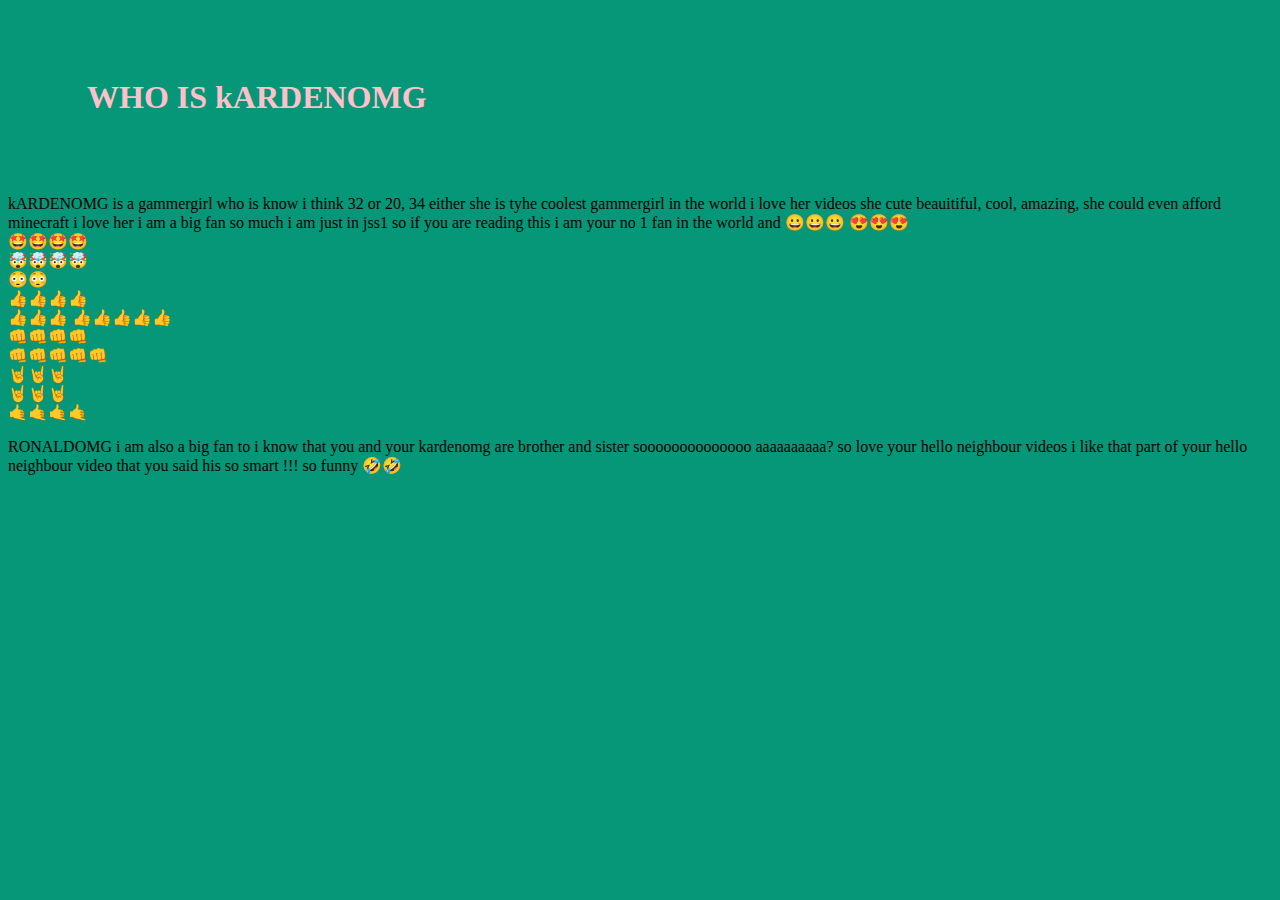
<file: kardenomg.html>
<html>
    <head>
        <link rel="stylesheet" type="text/css"  href="style.css">
        <link rel="stylesheet" href="game.html">
        <title>Programmer bros</title>
        <link rel="stylesheet" href="fontawesome-free-5.15.4-web/css/all.min.css">
    </head>
    <body style="background-color:rgb(5, 151, 120);">
     
        <h1 style="color: pink; padding: 34PX; margin: 45px;">
          WHO IS kARDENOMG  
        </h1>


       
        <div class="23wertyuio">
            <P>
                kARDENOMG is a  gammergirl who is know i think 32 or 20, 34 either she is tyhe coolest gammergirl in the world 
                i love her videos she cute beauitiful, cool, amazing, she could even afford minecraft i love her i am a big 
                fan so much i am just in jss1 so if you are reading this i am your no 1 fan in the world and 😀😀😀
                😍😍😍<br>
                🤩🤩🤩🤩<br>
                🤯🤯🤯🤯<br>
                😳😳<br>
                👍👍👍👍<br>
                👍👍👍
                👍👍👍👍👍<br>
                👊👊👊👊<br>
                👊👊👊👊👊<br>
                🤘🤘🤘<br>
                🤘🤘🤘<br>
                🤙🤙🤙🤙<br>
            </P>
        </div>

        <div>
            <p>
                RONALDOMG i am also a big fan to i know that you and your kardenomg are brother and sister soooooooooooooo
                aaaaaaaaaa? 
              so love your hello neighbour videos i like that part of your hello neighbour video that you said his so 
                smart !!! so funny 🤣🤣
            </p>
        </div>
</html>
</file>
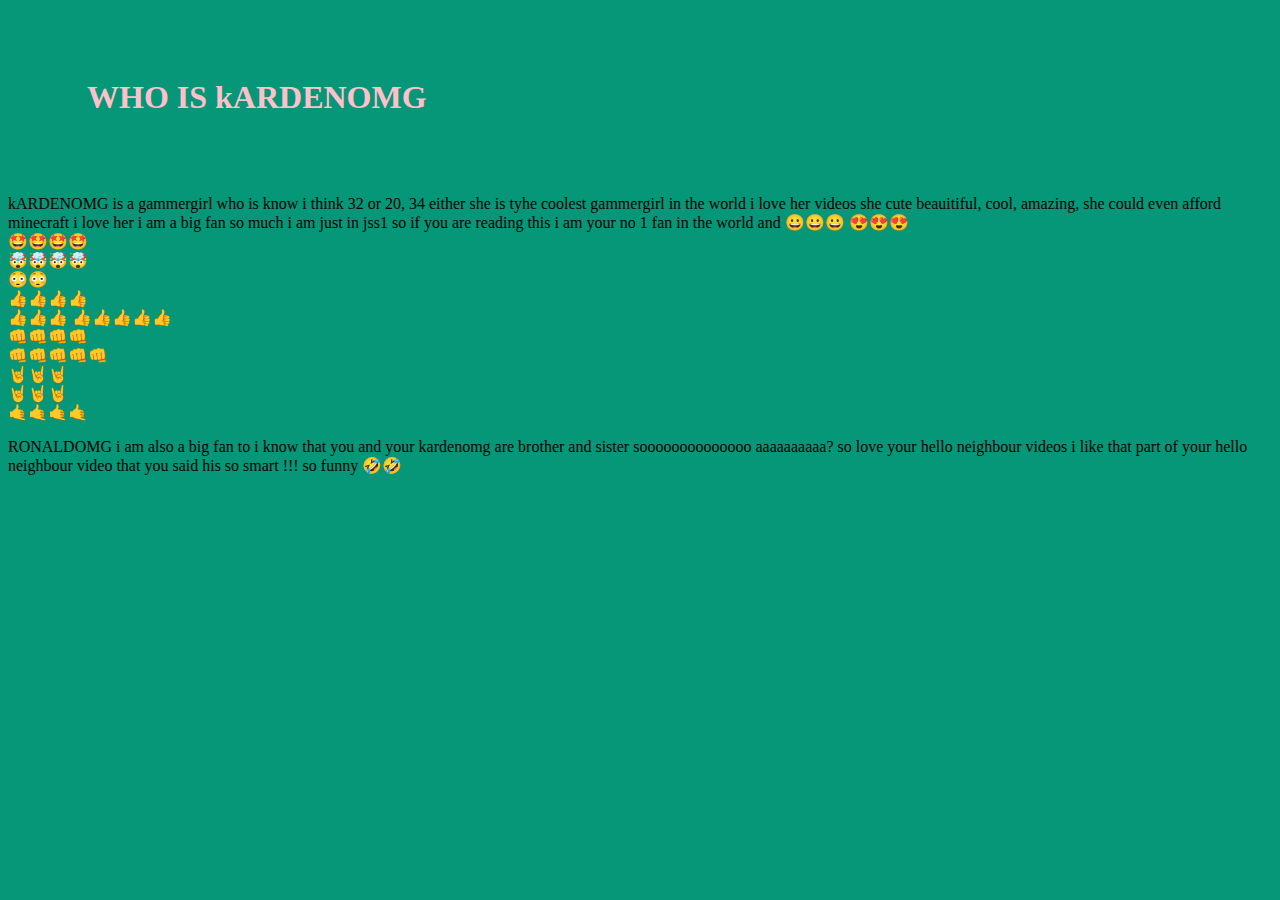
<file: kardomg.html>
<html>
    <head>
        <link rel="stylesheet" type="text/css"  href="style.css">
        <title>Programmer bros</title>
        <link rel="stylesheet" href="fontawesome-free-5.15.4-web/css/all.min.css">
    </head>
    <body style="background-color:rgb(5, 151, 120);">
     
        <h1 style="color: pink; padding: 34PX; margin: 45px;">
          WHO IS kARDENOMG  
        </h1>


       
        <div class="23wertyuio">
            <P>
                kARDENOMG is a  gammergirl who is know i think 32 or 20, 34 either she is tyhe coolest gammergirl in the world 
                i love her videos she cute beauitiful, cool, amazing, she could even afford minecraft i love her i am a big 
                fan so much i am just in jss1 so if you are reading this i am your no 1 fan in the world and 😀😀😀
                😍😍😍<br>
                🤩🤩🤩🤩<br>
                🤯🤯🤯🤯<br>
                😳😳<br>
                👍👍👍👍<br>
                👍👍👍
                👍👍👍👍👍<br>
                👊👊👊👊<br>
                👊👊👊👊👊<br>
                🤘🤘🤘<br>
                🤘🤘🤘<br>
                🤙🤙🤙🤙<br>
            </P>
        </div>

        <div>
            <p>
                RONALDOMG i am also a big fan to i know that you and your kardenomg are brother and sister soooooooooooooo
                aaaaaaaaaa? 
              so love your hello neighbour videos i like that part of your hello neighbour video that you said his so 
                smart !!! so funny 🤣🤣
            </p>
        </div>
</html>
</file>
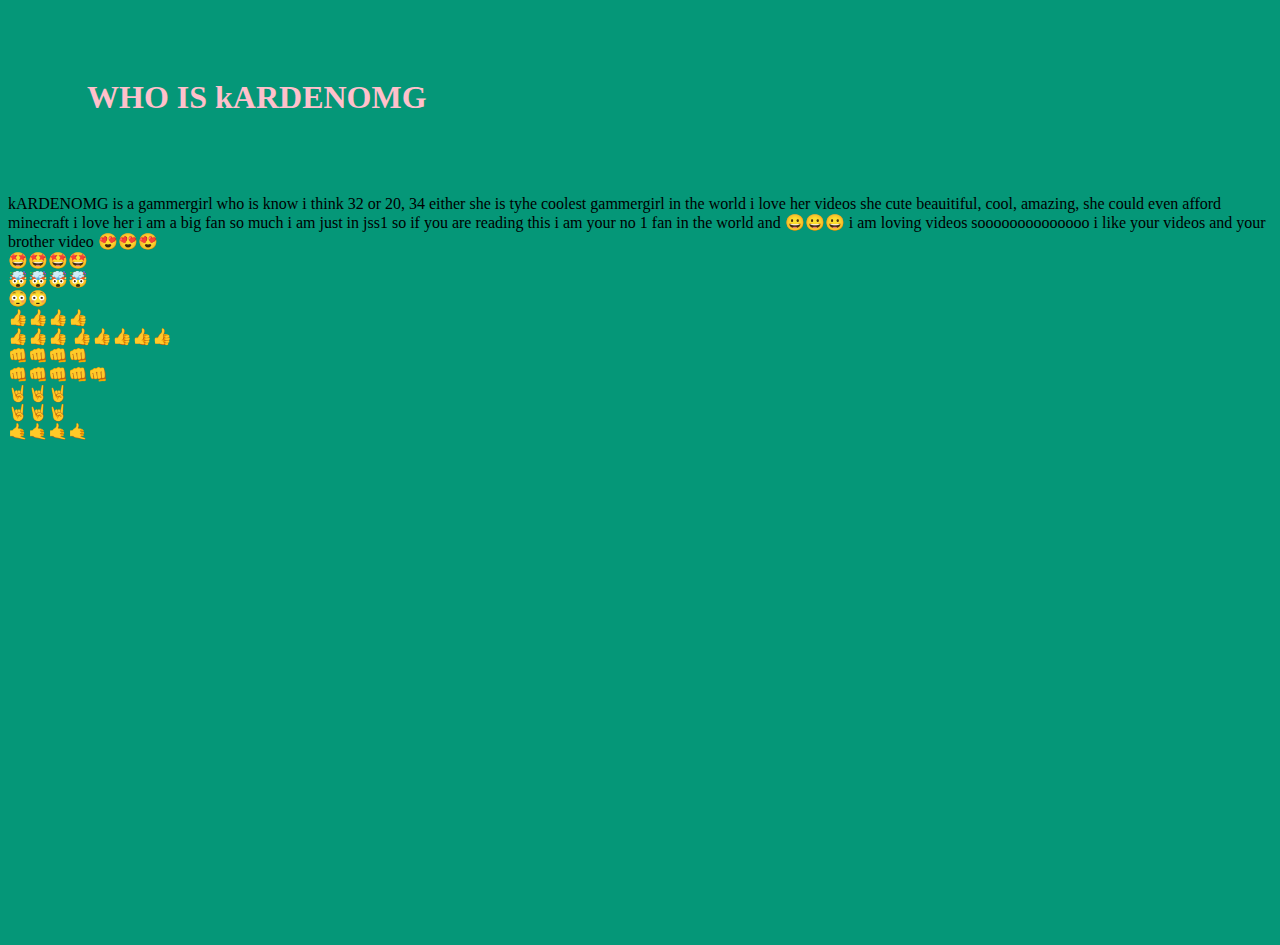
<file: karinaomg.html>
<html>
    <head>
        <link rel="stylesheet" type="text/css"  href="style.css">
        <title>Programmer bros</title>
        <link rel="stylesheet" href="fontawesome-free-5.15.4-web/css/all.min.css">
        <link rel="apple-touch-icon" sizes="180x180" href="/apple-touch-icon.png">
        <link rel="shortcut icon" href="images/images (34).jfif"/>
        <title>Programmer bros</title>
        <link rel="stylesheet" href="fontawesome-free-5.15.4-web/css/all.min.css">
    </head>
    <body style="background-color:rgb(5, 151, 120);">
     
        <h1 style="color: pink; padding: 34PX; margin: 45px;">
          WHO IS kARDENOMG  
        </h1>


       
        <div class="23wertyuio">
            <P>
                kARDENOMG is a  gammergirl who is know i think 32 or 20, 34 either she is tyhe coolest gammergirl in the world 
                i love her videos she cute beauitiful, cool, amazing, she could even afford minecraft i love her i am a big 
                fan so much i am just in jss1 so if you are reading this i am your no 1 fan in the world and 😀😀😀
                i am loving videos soooooooooooooo i like your videos and your brother video
                😍😍😍<br>
                🤩🤩🤩🤩<br>
                🤯🤯🤯🤯<br>
                😳😳<br>
                👍👍👍👍<br>
                👍👍👍
                👍👍👍👍👍<br>
                👊👊👊👊<br>
                👊👊👊👊👊<br>
                🤘🤘🤘<br>
                🤘🤘🤘<br>
                🤙🤙🤙🤙<br>
            </P>
        </div>
        
        <iframe width="853" height="480" src="https://www.youtube.com/embed/U36J2W80egc" title="YouTube video player" frameborder="0" allow="accelerometer; autoplay; clipboard-write; encrypted-media; gyroscope; picture-in-picture" allowfullscreen></iframe>
</html>
</file>
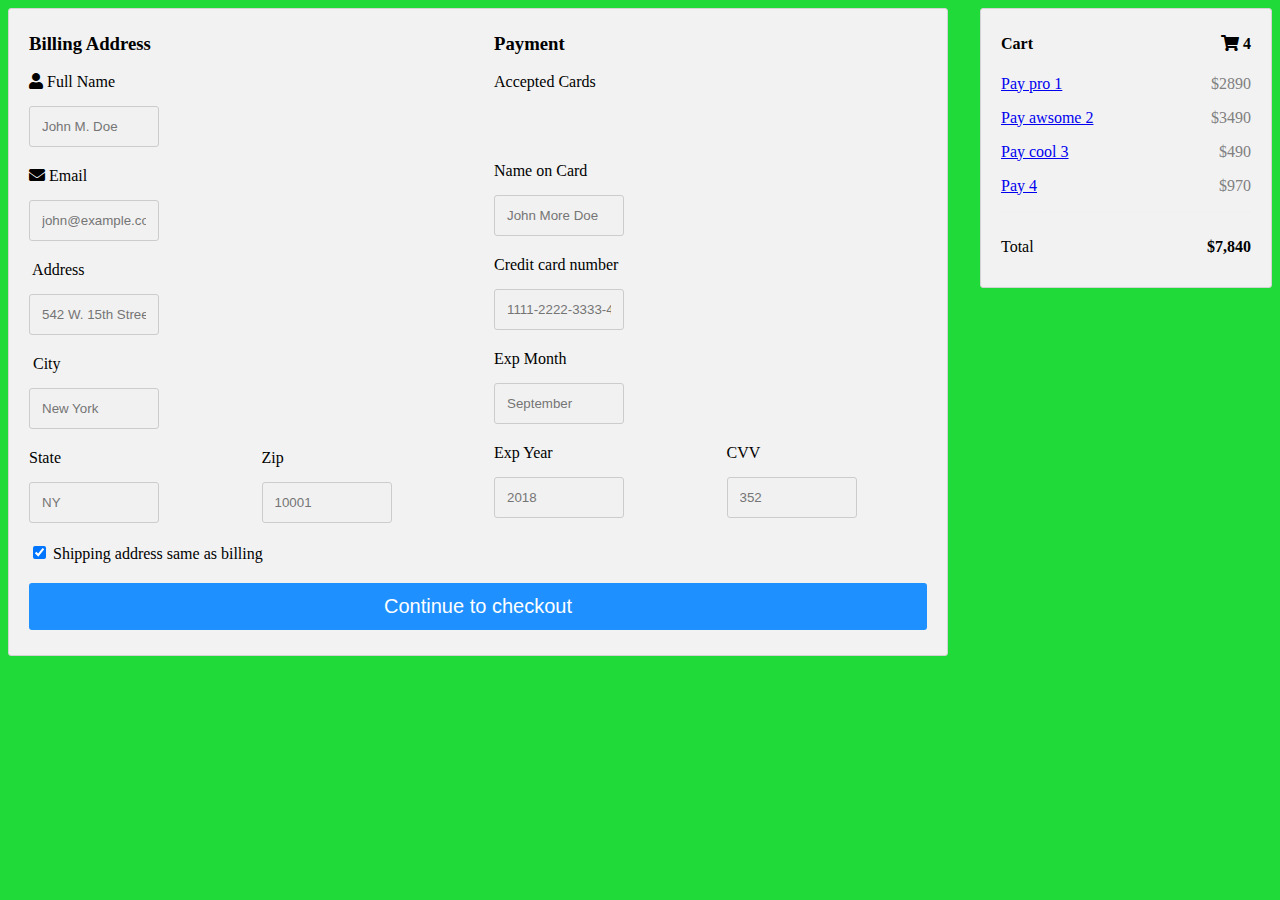
<file: passcode.html>
<!DOCTYPE html>
<htnl>
    <head>
        <link rel="stylesheet" type="text/css"  href="style.css">
          <title>programmer bros</title>
          <link rel="stylesheet" href="fontawesome-free-5.15.4-web/css/all.min.css">
      </head>
      <body style="background-color:rgb(32, 218, 57);">

<div class="row">
    <div class="col-75">
      <div class="container">
        <form action="/action_page.php">
  
          <div class="row">
            <div class="col-50">
              <h3>Billing Address</h3>
              <label for="fname"><i class="fa fa-user"></i> Full Name</label>
              <input type="text" id="fname" name="firstname" placeholder="John M. Doe">
              <label for="email"><i class="fa fa-envelope"></i> Email</label>
              <input type="text" id="email" name="email" placeholder="john@example.com">
              <label for="adr"><i class="fa fa-address-card-o"></i> Address</label>
              <input type="text" id="adr" name="address" placeholder="542 W. 15th Street">
              <label for="city"><i class="fa fa-institution"></i> City</label>
              <input type="text" id="city" name="city" placeholder="New York">
  
              <div class="row">
                <div class="col-50">
                  <label for="state">State</label>
                  <input type="text" id="state" name="state" placeholder="NY">
                </div>
                <div class="col-50">
                  <label for="zip">Zip</label>
                  <input type="text" id="zip" name="zip" placeholder="10001">
                </div>
              </div>
            </div>
  
            <div class="col-50">
              <h3>Payment</h3>
              <label for="fname">Accepted Cards</label>
              <div class="icon-container">
                <i class="fa fa-cc-visa" style="color:navy;"></i>
                <i class="fa fa-cc-amex" style="color:blue;"></i>
                <i class="fa fa-cc-mastercard" style="color:red;"></i>
                <i class="fa fa-cc-discover" style="color:orange;"></i>
              </div>
              <label for="cname">Name on Card</label>
              <input type="text" id="cname" name="cardname" placeholder="John More Doe">
              <label for="ccnum">Credit card number</label>
              <input type="text" id="ccnum" name="cardnumber" placeholder="1111-2222-3333-4444">
              <label for="expmonth">Exp Month</label>
              <input type="text" id="expmonth" name="expmonth" placeholder="September">
  
              <div class="row">
                <div class="col-50">
                  <label for="expyear">Exp Year</label>
                  <input type="text" id="expyear" name="expyear" placeholder="2018">
                </div>
                <div class="col-50">
                  <label for="cvv">CVV</label>
                  <input type="text" id="cvv" name="cvv" placeholder="352">
                </div>
              </div>
            </div>
  
          </div>
          <label>
            <input type="checkbox" checked="checked" name="sameadr"> Shipping address same as billing
          </label>
          <input type="submit" value="Continue to checkout" class="btn">
        </form>
      </div>
    </div>
  
    <div class="col-25">
      <div class="container">
        <h4>Cart
          <span class="price" style="color:black">
            <i class="fa fa-shopping-cart"></i>
            <b>4</b>
          </span>
        </h4>
        <p><a href="#">Pay pro 1</a> <span class="price">$2890</span></p>
        <p><a href="#">Pay awsome 2</a> <span class="price">$3490</span></p>
        <p><a href="#">Pay cool 3</a> <span class="price">$490</span></p>
        <p><a href="#">Pay 4</a> <span class="price">$970</span></p>
        <hr>
        <p>Total <span class="price" style="color:black"><b>$7,840</b></span></p>
      </div>
    </div>
  </div>

  </html>
</file>
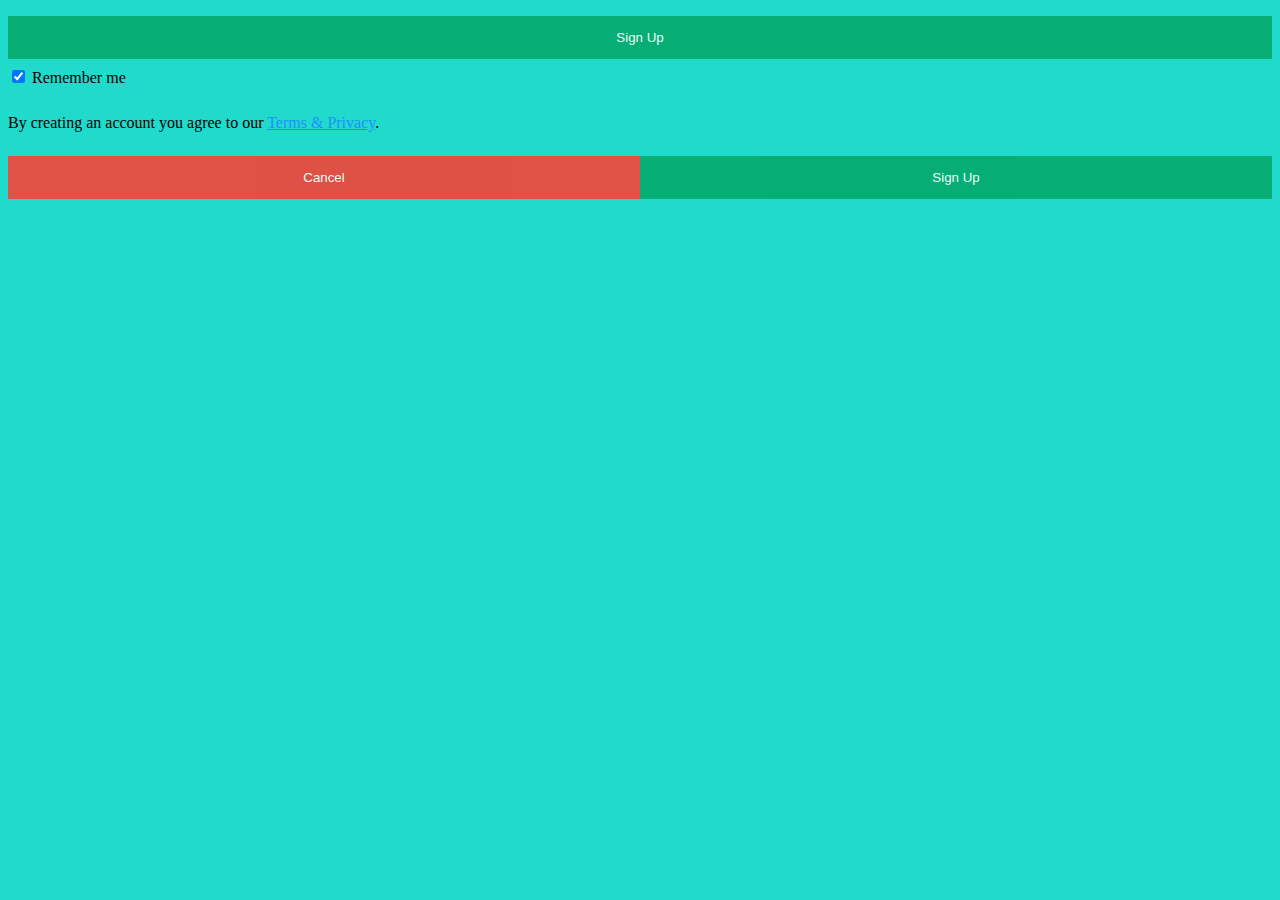
<file: password.html>
<!DOCTYPE html>
<html>
    <head>
        <link rel="stylesheet" type="text/css"  href="style.css">
          <title>programmer bros</title>
          <link rel="stylesheet" href="fontawesome-free-5.15.4-web/css/all.min.css">
      </head>
      <body style="background-color:rgb(32, 218, 203);">
        
             <!-- Button to open the modal -->
              <button onclick="document.getElementById('id01').style.display='block'">Sign Up</button>

              <!-- The Modal (contains the Sign Up form) -->
              <div id="id01" class="modal">
                <span onclick="document.getElementById('id01').style.display='none'" class="close" title="Close Modal">times;</span>
                <form class="modal-content" action="/action_page.php">
                  <div class="container">
                    <h1>Sign Up</h1>
                    <p>Please fill in this form to create an account.</p>
                    <hr>
                    <label for="email"><b>Email</b></label>
                    <input type="text" placeholder="Enter Email" name="email" required>
              
                    <label for="psw"><b>Password</b></label>
                    <input type="password" placeholder="Enter Password" name="psw" required>
              
                    <label for="psw-repeat"><b>Repeat Password</b></label>
                    <input type="password" placeholder="Repeat Password" name="psw-repeat" required>
              
                    <label>
                      <input type="checkbox" checked="checked" name="remember" style="margin-bottom:15px"> Remember me
                    </label>
              
                    <p>By creating an account you agree to our <a href="#" style="color:dodgerblue">Terms & Privacy</a>.</p>
              
                    <div class="clearfix">
                      <button type="button" onclick="document.getElementById('id01').style.display='none'" class="cancelbtn">Cancel</button>
                      <button type="submit" class="signup">Sign Up</button>
                    </div>
                  </div>
                  
                  <script>
                    // Get the modal
                    var modal = document.getElementById('id01');
                    
                    // When the user clicks anywhere outside of the modal, close it
                    window.onclick = function(event) {
                        if (event.target == modal) {
                            modal.style.display = "none";
                        }
                    }
                    </script>
                </form>
              </div>
              
                                
                            
                                <label>
                                  <input type="checkbox" checked="checked" name="remember" style="margin-bottom:15px"> Remember me
                                </label>
                            
                                <p>By creating an account you agree to our <a href="#" style="color:dodgerblue">Terms & Privacy</a>.</p>
                            
                                <div class="clearfix">
                                  <button type="button" class="cancelbtn">Cancel</button>
                                  <button type="submit" class="signupbtn">Sign Up</button>
                                </div>
                              </div>



                            </form>
   </html>
</file>
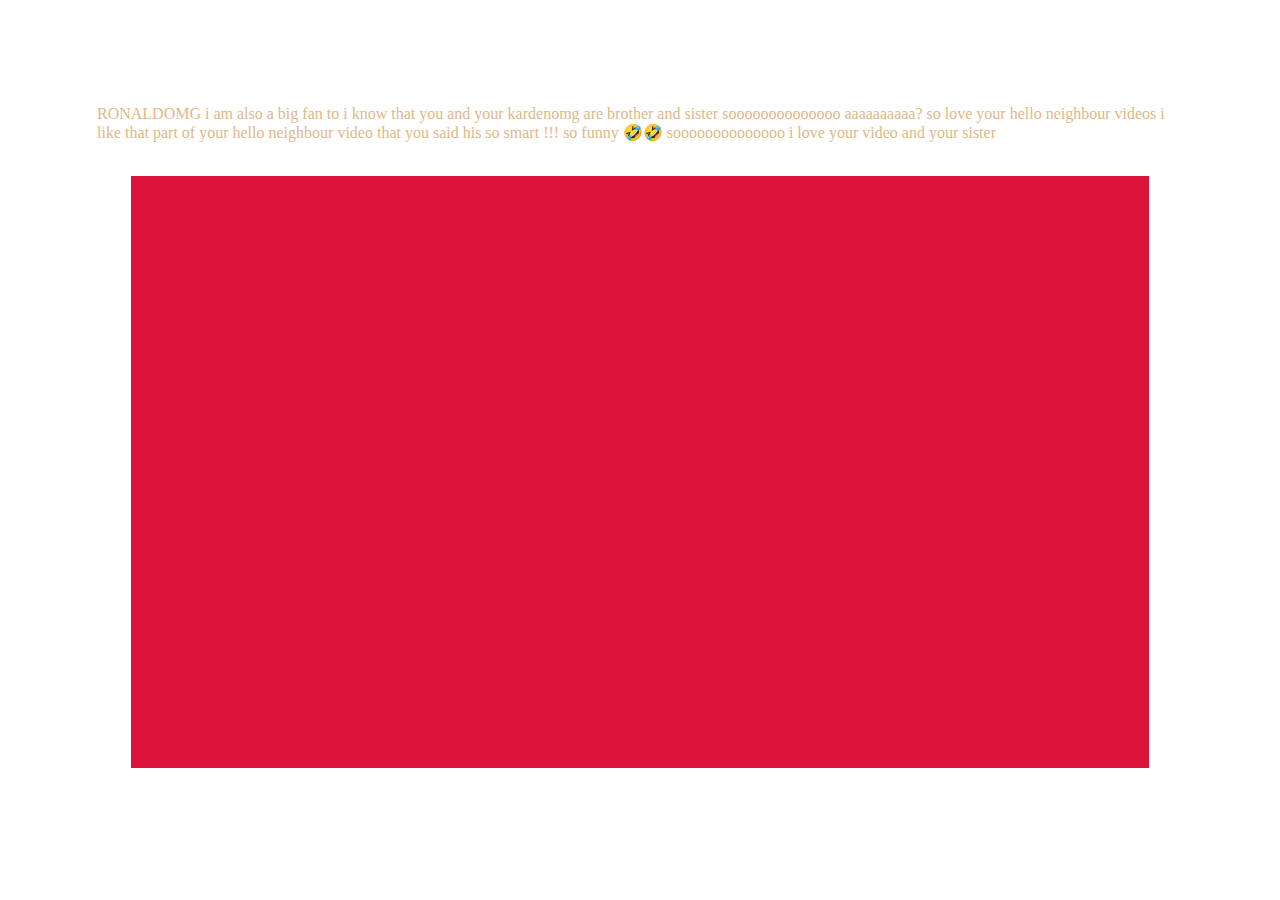
<file: ronaldoMG.html>
<!DOCTYPE html>
<html>
    <head>
       
    </head>
    <body style="color: burlywood; flood-color:darksalmon ;">
        <div  style="margin: 43px; padding: 46px;"  class="wer">
            <p>
                RONALDOMG i am also a big fan to i know that you and your kardenomg are brother and sister soooooooooooooo
                aaaaaaaaaa? 
                so love your hello neighbour videos i like that part of your hello neighbour video that you said his so 
                smart !!! so funny 🤣🤣
                soooooooooooooo i love your video and your sister
                <div>
                    <footer style="margin: 34px; padding: 54px; color: coral; background-color: crimson;">
                        <iframe width="853" height="480" src="https://www.youtube.com/embed/9yCFCxJk5hE" title="YouTube video player" frameborder="0" allow="accelerometer; autoplay; clipboard-write; encrypted-media; gyroscope; picture-in-picture" allowfullscreen></iframe>
                    </footer>
                    
                </div>
            </p>
        </div>
    </body>
</html>
</file>
<file: style.css>
ul {
    list-style-type: none;
    margin: 0;
    overflow: hidden;
    background-color: #333;
    font-size: 21px;
  }
  
  li {
    float: left;
  }
  
  li a {
    display: block;
    color: white;
    text-align: center;
    padding: 14px 16px;
    text-decoration: none;
    word-spacing: 23px;
    text-transform: uppercase;
  }

 .wer{
  color: crimson;
  box-shadow: cyan;
  border-radius: 70px;
 }

 

.clasup{
  margin: 23px;
  padding: 24px;
  background-color: aquamarine;
  border-radius: 23px;

}
  
 .mypics img{
  border-radius: 50%;
   color: black;
    font-size: small;
      width: 304px;
 }

 .holi{
   padding: 34px;
   margin: 64px;
   background-color: aqua;
   border-radius: 12px;
 }

 .mypics{
   text-align: center;
 }
 
  /* Change the link color to #111 (black) on hover */
  li a:hover {
    background-color: #111;
  }

  * {box-sizing: border-box}
/* Full-width input fields */
  input[type=text], input[type=password] {
  width: 100%;
  padding: 15px;
  margin: 5px 0 22px 0;
  display: inline-block;
  border: none;
  background: #f1f1f1;
}

/* Add a background color when the inputs get focus */
input[type=text]:focus, input[type=password]:focus {
  background-color: #ddd;
  outline: none;
}

/* Set a style for all buttons */
button {
  background-color: #04AA6D;
  color: white;
  padding: 14px 20px;
  margin: 8px 0;
  border: none;
  cursor: pointer;
  width: 100%;
  opacity: 0.9;
}

button:hover {
  opacity:1;
}

/* Extra styles for the cancel button */
.cancelbtn {
  padding: 14px 20px;
  background-color: #f44336;
}

/* Float cancel and signup buttons and add an equal width */
.cancelbtn, .signupbtn {
  float: left;
  width: 50%;
}

/* Add padding to container elements */
.container {
  padding: 16px;
}

/* The Modal (background) */
.modal {
  display: none; /* Hidden by default */
  position: fixed; /* Stay in place */
  z-index: 1; /* Sit on top */
  left: 0;
  top: 0;
  width: 100%; /* Full width */
  height: 100%; /* Full height */
  overflow: auto; /* Enable scroll if needed */
  background-color: #474e5d;
  padding-top: 50px;
}

/* Modal Content/Box */
.modal-content {
  background-color: #fefefe;
  margin: 5% auto 15% auto; /* 5% from the top, 15% from the bottom and centered */
  border: 1px solid #888;
  width: 80%; /* Could be more or less, depending on screen size */
}

/* Style the horizontal ruler */
hr {
  border: 1px solid #f1f1f1;
  margin-bottom: 25px;
}

/* The Close Button (x) */
.close {
  position: absolute;
  right: 35px;
  top: 15px;
  font-size: 40px;
  font-weight: bold;
  color: #f1f1f1;
}

.close:hover,
.close:focus {
  color: #f44336;
  cursor: pointer;
}

/* Clear floats */
.clearfix::after {
  content: "";
  clear: both;
  display: table;
}

/* Change styles for cancel button and signup button on extra small screens */
@media screen and (max-width: 300px) {
  .cancelbtn, .signupbtn {
    width: 100%;
  }
}

.row {
    display: -ms-flexbox; /* IE10 */
    display: flex;
    -ms-flex-wrap: wrap; /* IE10 */
    flex-wrap: wrap;
    margin: 0 -16px;
  }
  
  .col-25 {
    -ms-flex: 25%; /* IE10 */
    flex: 25%;
  }
  
  .col-50 {
    -ms-flex: 50%; /* IE10 */
    flex: 50%;
  }
  
  .col-75 {
    -ms-flex: 75%; /* IE10 */
    flex: 75%;
  }
  
  .col-25,
  .col-50,
  .col-75 {
    padding: 0 16px;
  }
  
  .container {
    background-color: #f2f2f2;
    padding: 5px 20px 15px 20px;
    border: 1px solid lightgrey;
    border-radius: 3px;
  }
  
  input[type=text] {
    width: 100%;
    margin-bottom: 20px;
    padding: 12px;
    border: 1px solid #ccc;
    border-radius: 3px;
  }
  
  label {
    margin-bottom: 10px;
    display: block;
  }
  
  .icon-container {
    margin-bottom: 20px;
    padding: 7px 0;
    font-size: 24px;
  }
  
  .btn {
    background-color: #04AA6D;
    color: white;
    padding: 12px;
    margin: 10px 0;
    border: none;
    width: 100%;
    border-radius: 3px;
    cursor: pointer;
    font-size: 17px;
  }
  
  .btn:hover {
    background-color: #45a049;
  }
  
  span.price {
    float: right;
    color: grey;
  }
  
  /* Responsive layout - when the screen is less than 800px wide, make the two columns stack on top of each other instead of next to each other (and change the direction - make the "cart" column go on top) */
  @media (max-width: 800px) {
    .row {
      flex-direction: column-reverse;
    }
    .col-25 {
      margin-bottom: 20px;
    }
  }

  /* Style buttons */
.btn {
    background-color: DodgerBlue;
    border: none;
    color: white;
    padding: 12px 30px;
    cursor: pointer;
    font-size: 20px;
  }
  
  /* Darker background on mouse-over */
  .btn:hover {
    background-color: RoyalBlue;
  }

  .dute{
      font-weight: 100px;
      float: left;
      padding: 23px;
      margin: 34px;
  }

.erty{
   text-decoration: none;
   list-style-type: none;
   text-align: center;
}



/* Add a black background color to the top navigation bar */
.topnav {
  overflow: hidden;
  background-color: #e9e9e9;
}

/* Style the links inside the navigation bar */
.topnav a {
  float: left;
  display: block;
  color: black;
  text-align: center;
  padding: 14px 16px;
  text-decoration: none;
  font-size: 17px;
}

/* Change the color of links on hover */
.topnav a:hover {
  background-color: #ddd;
  color: black;
}

/* Style the "active" element to highlight the current page */
.topnav a.active {
  background-color: #2196F3;
  color: white;
}

/* Style the search box inside the navigation bar */
.topnav input[type=text] {
  float: right;
  padding: 6px;
  border: none;
  margin-top: 8px;
  margin-right: 16px;
  font-size: 17px;
}

/* When the screen is less than 600px wide, stack the links and the search field vertically instead of horizontally */
@media screen and (max-width: 600px) {
  .topnav a, .topnav input[type=text] {
    float: none;
    display: block;
    text-align: left;
    width: 100%;
    margin: 0;
    padding: 14px;
  }
  .topnav input[type=text] {
    border: 1px solid #ccc;
  }
}

.srp #searchform {
  position: absolute;
  top: 20px;
  margin-top: 6px;
}

input[type=text] {
  width: 130px;
  -webkit-transition: width 0.4s ease-in-out;
  transition: width 0.4s ease-in-out;
}

/* When the input field gets focus, change its width to 100% */
input[type=text]:focus {
  width: 100%;
}

    /*[@id="searchform"]
</file>
